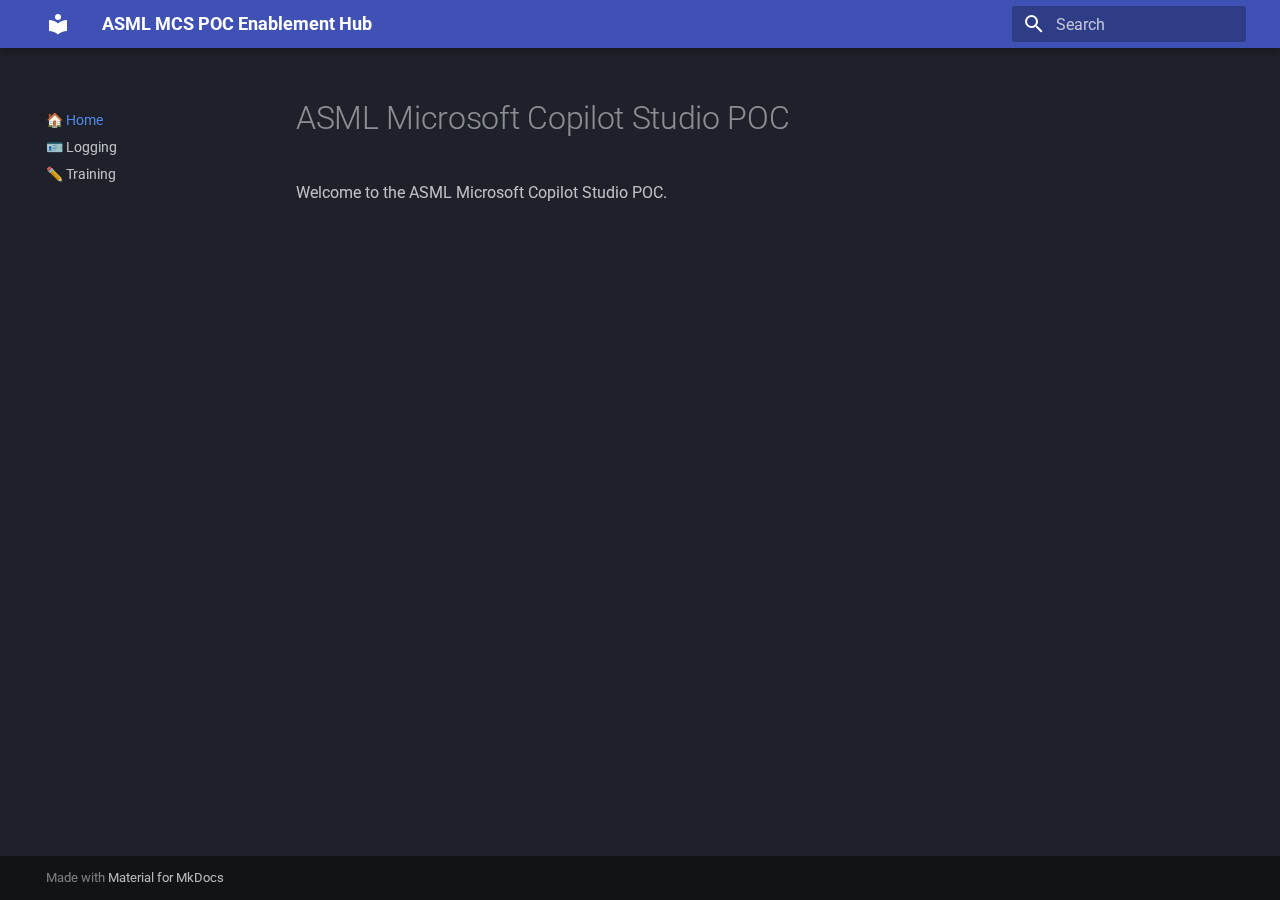
<file: index.html>
<!doctype html>
<html lang="en" class="no-js">
  <head>
    
      <meta charset="utf-8">
      <meta name="viewport" content="width=device-width,initial-scale=1">
      
      
      
      
      
        <link rel="next" href="logging/">
      
      
        
      
      
      <link rel="icon" href="assets/images/favicon.png">
      <meta name="generator" content="mkdocs-1.6.1, mkdocs-material-9.7.0">
    
    
      
        <title>ASML MCS POC Enablement Hub</title>
      
    
    
      <link rel="stylesheet" href="assets/stylesheets/main.618322db.min.css">
      
        
        <link rel="stylesheet" href="assets/stylesheets/palette.ab4e12ef.min.css">
      
      


    
    
      
    
    
      
        
        
        <link rel="preconnect" href="https://fonts.gstatic.com" crossorigin>
        <link rel="stylesheet" href="https://fonts.googleapis.com/css?family=Roboto:300,300i,400,400i,700,700i%7CRoboto+Mono:400,400i,700,700i&display=fallback">
        <style>:root{--md-text-font:"Roboto";--md-code-font:"Roboto Mono"}</style>
      
    
    
      <link rel="stylesheet" href="assets/extra.css">
    
    <script>__md_scope=new URL(".",location),__md_hash=e=>[...e].reduce(((e,_)=>(e<<5)-e+_.charCodeAt(0)),0),__md_get=(e,_=localStorage,t=__md_scope)=>JSON.parse(_.getItem(t.pathname+"."+e)),__md_set=(e,_,t=localStorage,a=__md_scope)=>{try{t.setItem(a.pathname+"."+e,JSON.stringify(_))}catch(e){}}</script>
    
      

    
    
  </head>
  
  
    
    
    
    
    
    <body dir="ltr" data-md-color-scheme="slate" data-md-color-primary="indigo" data-md-color-accent="indigo">
  
    
    <input class="md-toggle" data-md-toggle="drawer" type="checkbox" id="__drawer" autocomplete="off">
    <input class="md-toggle" data-md-toggle="search" type="checkbox" id="__search" autocomplete="off">
    <label class="md-overlay" for="__drawer"></label>
    <div data-md-component="skip">
      
        
        <a href="#asml-microsoft-copilot-studio-poc" class="md-skip">
          Skip to content
        </a>
      
    </div>
    <div data-md-component="announce">
      
    </div>
    
    
      

  

<header class="md-header md-header--shadow" data-md-component="header">
  <nav class="md-header__inner md-grid" aria-label="Header">
    <a href="." title="ASML MCS POC Enablement Hub" class="md-header__button md-logo" aria-label="ASML MCS POC Enablement Hub" data-md-component="logo">
      
  
  <svg xmlns="http://www.w3.org/2000/svg" viewBox="0 0 24 24"><path d="M12 8a3 3 0 0 0 3-3 3 3 0 0 0-3-3 3 3 0 0 0-3 3 3 3 0 0 0 3 3m0 3.54C9.64 9.35 6.5 8 3 8v11c3.5 0 6.64 1.35 9 3.54 2.36-2.19 5.5-3.54 9-3.54V8c-3.5 0-6.64 1.35-9 3.54"/></svg>

    </a>
    <label class="md-header__button md-icon" for="__drawer">
      
      <svg xmlns="http://www.w3.org/2000/svg" viewBox="0 0 24 24"><path d="M3 6h18v2H3zm0 5h18v2H3zm0 5h18v2H3z"/></svg>
    </label>
    <div class="md-header__title" data-md-component="header-title">
      <div class="md-header__ellipsis">
        <div class="md-header__topic">
          <span class="md-ellipsis">
            ASML MCS POC Enablement Hub
          </span>
        </div>
        <div class="md-header__topic" data-md-component="header-topic">
          <span class="md-ellipsis">
            
              🏠 Home
            
          </span>
        </div>
      </div>
    </div>
    
      
    
    
    
    
      
      
        <label class="md-header__button md-icon" for="__search">
          
          <svg xmlns="http://www.w3.org/2000/svg" viewBox="0 0 24 24"><path d="M9.5 3A6.5 6.5 0 0 1 16 9.5c0 1.61-.59 3.09-1.56 4.23l.27.27h.79l5 5-1.5 1.5-5-5v-.79l-.27-.27A6.52 6.52 0 0 1 9.5 16 6.5 6.5 0 0 1 3 9.5 6.5 6.5 0 0 1 9.5 3m0 2C7 5 5 7 5 9.5S7 14 9.5 14 14 12 14 9.5 12 5 9.5 5"/></svg>
        </label>
        <div class="md-search" data-md-component="search" role="dialog">
  <label class="md-search__overlay" for="__search"></label>
  <div class="md-search__inner" role="search">
    <form class="md-search__form" name="search">
      <input type="text" class="md-search__input" name="query" aria-label="Search" placeholder="Search" autocapitalize="off" autocorrect="off" autocomplete="off" spellcheck="false" data-md-component="search-query" required>
      <label class="md-search__icon md-icon" for="__search">
        
        <svg xmlns="http://www.w3.org/2000/svg" viewBox="0 0 24 24"><path d="M9.5 3A6.5 6.5 0 0 1 16 9.5c0 1.61-.59 3.09-1.56 4.23l.27.27h.79l5 5-1.5 1.5-5-5v-.79l-.27-.27A6.52 6.52 0 0 1 9.5 16 6.5 6.5 0 0 1 3 9.5 6.5 6.5 0 0 1 9.5 3m0 2C7 5 5 7 5 9.5S7 14 9.5 14 14 12 14 9.5 12 5 9.5 5"/></svg>
        
        <svg xmlns="http://www.w3.org/2000/svg" viewBox="0 0 24 24"><path d="M20 11v2H8l5.5 5.5-1.42 1.42L4.16 12l7.92-7.92L13.5 5.5 8 11z"/></svg>
      </label>
      <nav class="md-search__options" aria-label="Search">
        
        <button type="reset" class="md-search__icon md-icon" title="Clear" aria-label="Clear" tabindex="-1">
          
          <svg xmlns="http://www.w3.org/2000/svg" viewBox="0 0 24 24"><path d="M19 6.41 17.59 5 12 10.59 6.41 5 5 6.41 10.59 12 5 17.59 6.41 19 12 13.41 17.59 19 19 17.59 13.41 12z"/></svg>
        </button>
      </nav>
      
        <div class="md-search__suggest" data-md-component="search-suggest"></div>
      
    </form>
    <div class="md-search__output">
      <div class="md-search__scrollwrap" tabindex="0" data-md-scrollfix>
        <div class="md-search-result" data-md-component="search-result">
          <div class="md-search-result__meta">
            Initializing search
          </div>
          <ol class="md-search-result__list" role="presentation"></ol>
        </div>
      </div>
    </div>
  </div>
</div>
      
    
    
  </nav>
  
</header>
    
    <div class="md-container" data-md-component="container">
      
      
        
          
        
      
      <main class="md-main" data-md-component="main">
        <div class="md-main__inner md-grid">
          
            
              
              <div class="md-sidebar md-sidebar--primary" data-md-component="sidebar" data-md-type="navigation" >
                <div class="md-sidebar__scrollwrap">
                  <div class="md-sidebar__inner">
                    



  

<nav class="md-nav md-nav--primary md-nav--integrated" aria-label="Navigation" data-md-level="0">
  <label class="md-nav__title" for="__drawer">
    <a href="." title="ASML MCS POC Enablement Hub" class="md-nav__button md-logo" aria-label="ASML MCS POC Enablement Hub" data-md-component="logo">
      
  
  <svg xmlns="http://www.w3.org/2000/svg" viewBox="0 0 24 24"><path d="M12 8a3 3 0 0 0 3-3 3 3 0 0 0-3-3 3 3 0 0 0-3 3 3 3 0 0 0 3 3m0 3.54C9.64 9.35 6.5 8 3 8v11c3.5 0 6.64 1.35 9 3.54 2.36-2.19 5.5-3.54 9-3.54V8c-3.5 0-6.64 1.35-9 3.54"/></svg>

    </a>
    ASML MCS POC Enablement Hub
  </label>
  
  <ul class="md-nav__list" data-md-scrollfix>
    
      
      
  
  
    
  
  
  
    <li class="md-nav__item md-nav__item--active">
      
      <input class="md-nav__toggle md-toggle" type="checkbox" id="__toc">
      
      
        
      
      
      <a href="." class="md-nav__link md-nav__link--active">
        
  
  
  <span class="md-ellipsis">
    
  
    🏠 Home
  

    
  </span>
  
  

      </a>
      
    </li>
  

    
      
      
  
  
  
  
    <li class="md-nav__item">
      <a href="logging/" class="md-nav__link">
        
  
  
  <span class="md-ellipsis">
    
  
    🪪 Logging
  

    
  </span>
  
  

      </a>
    </li>
  

    
      
      
  
  
  
  
    <li class="md-nav__item">
      <a href="training/" class="md-nav__link">
        
  
  
  <span class="md-ellipsis">
    
  
    ✏️ Training
  

    
  </span>
  
  

      </a>
    </li>
  

    
  </ul>
</nav>
                  </div>
                </div>
              </div>
            
            
          
          
            <div class="md-content" data-md-component="content">
              
              <article class="md-content__inner md-typeset">
                
                  



<h1 id="asml-microsoft-copilot-studio-poc">ASML Microsoft Copilot Studio POC<a class="headerlink" href="#asml-microsoft-copilot-studio-poc" title="Permanent link">&para;</a></h1>
<p>Welcome to the ASML Microsoft Copilot Studio POC.</p>












                
              </article>
            </div>
          
          
<script>var target=document.getElementById(location.hash.slice(1));target&&target.name&&(target.checked=target.name.startsWith("__tabbed_"))</script>
        </div>
        
      </main>
      
        <footer class="md-footer">
  
  <div class="md-footer-meta md-typeset">
    <div class="md-footer-meta__inner md-grid">
      <div class="md-copyright">
  
  
    Made with
    <a href="https://squidfunk.github.io/mkdocs-material/" target="_blank" rel="noopener">
      Material for MkDocs
    </a>
  
</div>
      
    </div>
  </div>
</footer>
      
    </div>
    <div class="md-dialog" data-md-component="dialog">
      <div class="md-dialog__inner md-typeset"></div>
    </div>
    
    
    
      
      
      <script id="__config" type="application/json">{"annotate": null, "base": ".", "features": ["navigation.sections", "navigation.expand", "toc.integrate", "search.suggest", "content.code.copy"], "search": "assets/javascripts/workers/search.7a47a382.min.js", "tags": null, "translations": {"clipboard.copied": "Copied to clipboard", "clipboard.copy": "Copy to clipboard", "search.result.more.one": "1 more on this page", "search.result.more.other": "# more on this page", "search.result.none": "No matching documents", "search.result.one": "1 matching document", "search.result.other": "# matching documents", "search.result.placeholder": "Type to start searching", "search.result.term.missing": "Missing", "select.version": "Select version"}, "version": null}</script>
    
    
      <script src="assets/javascripts/bundle.e71a0d61.min.js"></script>
      
    
  </body>
</html>
</file>
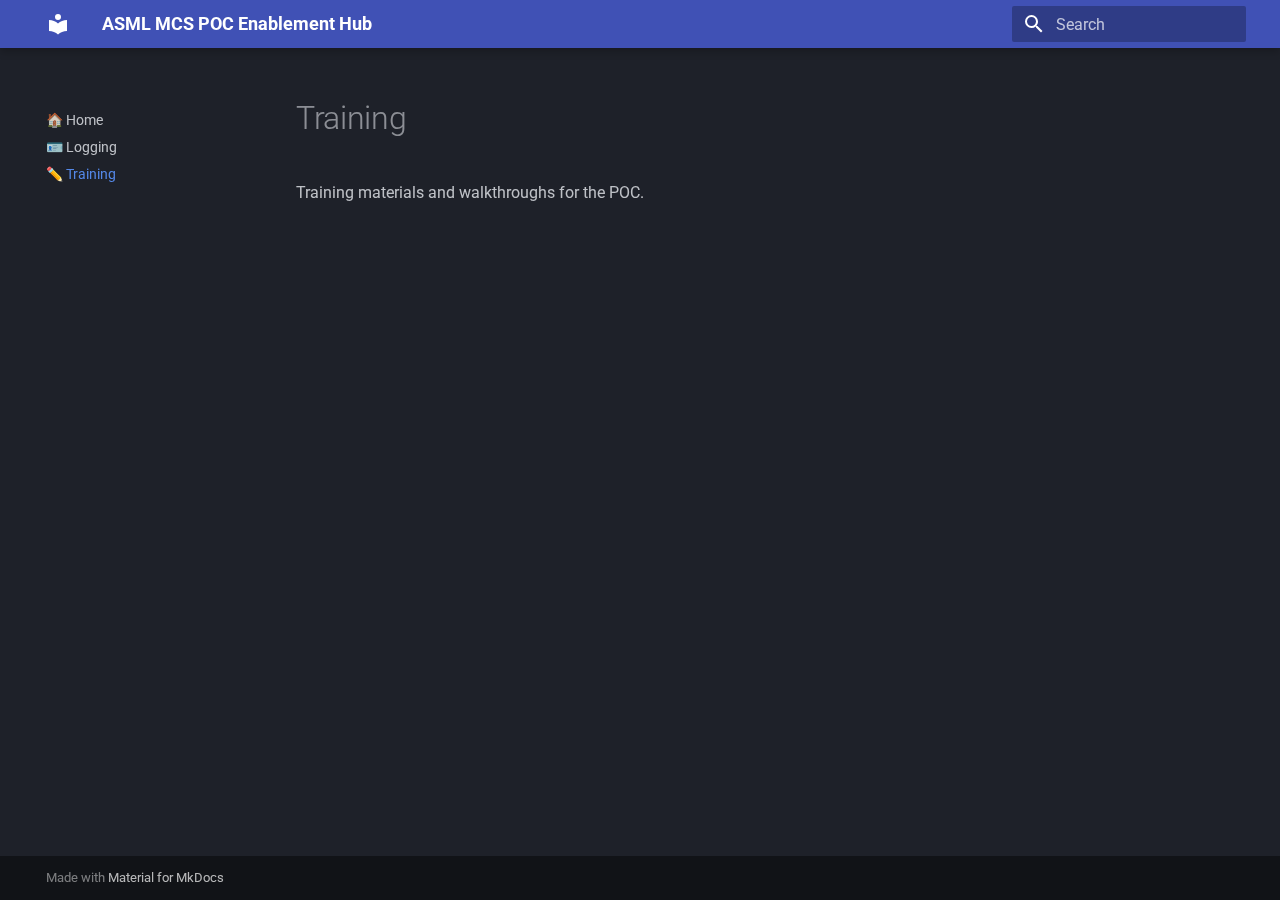
<file: training/index.html>
<!doctype html>
<html lang="en" class="no-js">
  <head>
    
      <meta charset="utf-8">
      <meta name="viewport" content="width=device-width,initial-scale=1">
      
      
      
      
        <link rel="prev" href="../logging/">
      
      
      
        
      
      
      <link rel="icon" href="../assets/images/favicon.png">
      <meta name="generator" content="mkdocs-1.6.1, mkdocs-material-9.7.0">
    
    
      
        <title>✏️ Training - ASML MCS POC Enablement Hub</title>
      
    
    
      <link rel="stylesheet" href="../assets/stylesheets/main.618322db.min.css">
      
        
        <link rel="stylesheet" href="../assets/stylesheets/palette.ab4e12ef.min.css">
      
      


    
    
      
    
    
      
        
        
        <link rel="preconnect" href="https://fonts.gstatic.com" crossorigin>
        <link rel="stylesheet" href="https://fonts.googleapis.com/css?family=Roboto:300,300i,400,400i,700,700i%7CRoboto+Mono:400,400i,700,700i&display=fallback">
        <style>:root{--md-text-font:"Roboto";--md-code-font:"Roboto Mono"}</style>
      
    
    
      <link rel="stylesheet" href="../assets/extra.css">
    
    <script>__md_scope=new URL("..",location),__md_hash=e=>[...e].reduce(((e,_)=>(e<<5)-e+_.charCodeAt(0)),0),__md_get=(e,_=localStorage,t=__md_scope)=>JSON.parse(_.getItem(t.pathname+"."+e)),__md_set=(e,_,t=localStorage,a=__md_scope)=>{try{t.setItem(a.pathname+"."+e,JSON.stringify(_))}catch(e){}}</script>
    
      

    
    
  </head>
  
  
    
    
    
    
    
    <body dir="ltr" data-md-color-scheme="slate" data-md-color-primary="indigo" data-md-color-accent="indigo">
  
    
    <input class="md-toggle" data-md-toggle="drawer" type="checkbox" id="__drawer" autocomplete="off">
    <input class="md-toggle" data-md-toggle="search" type="checkbox" id="__search" autocomplete="off">
    <label class="md-overlay" for="__drawer"></label>
    <div data-md-component="skip">
      
        
        <a href="#training" class="md-skip">
          Skip to content
        </a>
      
    </div>
    <div data-md-component="announce">
      
    </div>
    
    
      

  

<header class="md-header md-header--shadow" data-md-component="header">
  <nav class="md-header__inner md-grid" aria-label="Header">
    <a href=".." title="ASML MCS POC Enablement Hub" class="md-header__button md-logo" aria-label="ASML MCS POC Enablement Hub" data-md-component="logo">
      
  
  <svg xmlns="http://www.w3.org/2000/svg" viewBox="0 0 24 24"><path d="M12 8a3 3 0 0 0 3-3 3 3 0 0 0-3-3 3 3 0 0 0-3 3 3 3 0 0 0 3 3m0 3.54C9.64 9.35 6.5 8 3 8v11c3.5 0 6.64 1.35 9 3.54 2.36-2.19 5.5-3.54 9-3.54V8c-3.5 0-6.64 1.35-9 3.54"/></svg>

    </a>
    <label class="md-header__button md-icon" for="__drawer">
      
      <svg xmlns="http://www.w3.org/2000/svg" viewBox="0 0 24 24"><path d="M3 6h18v2H3zm0 5h18v2H3zm0 5h18v2H3z"/></svg>
    </label>
    <div class="md-header__title" data-md-component="header-title">
      <div class="md-header__ellipsis">
        <div class="md-header__topic">
          <span class="md-ellipsis">
            ASML MCS POC Enablement Hub
          </span>
        </div>
        <div class="md-header__topic" data-md-component="header-topic">
          <span class="md-ellipsis">
            
              ✏️ Training
            
          </span>
        </div>
      </div>
    </div>
    
      
    
    
    
    
      
      
        <label class="md-header__button md-icon" for="__search">
          
          <svg xmlns="http://www.w3.org/2000/svg" viewBox="0 0 24 24"><path d="M9.5 3A6.5 6.5 0 0 1 16 9.5c0 1.61-.59 3.09-1.56 4.23l.27.27h.79l5 5-1.5 1.5-5-5v-.79l-.27-.27A6.52 6.52 0 0 1 9.5 16 6.5 6.5 0 0 1 3 9.5 6.5 6.5 0 0 1 9.5 3m0 2C7 5 5 7 5 9.5S7 14 9.5 14 14 12 14 9.5 12 5 9.5 5"/></svg>
        </label>
        <div class="md-search" data-md-component="search" role="dialog">
  <label class="md-search__overlay" for="__search"></label>
  <div class="md-search__inner" role="search">
    <form class="md-search__form" name="search">
      <input type="text" class="md-search__input" name="query" aria-label="Search" placeholder="Search" autocapitalize="off" autocorrect="off" autocomplete="off" spellcheck="false" data-md-component="search-query" required>
      <label class="md-search__icon md-icon" for="__search">
        
        <svg xmlns="http://www.w3.org/2000/svg" viewBox="0 0 24 24"><path d="M9.5 3A6.5 6.5 0 0 1 16 9.5c0 1.61-.59 3.09-1.56 4.23l.27.27h.79l5 5-1.5 1.5-5-5v-.79l-.27-.27A6.52 6.52 0 0 1 9.5 16 6.5 6.5 0 0 1 3 9.5 6.5 6.5 0 0 1 9.5 3m0 2C7 5 5 7 5 9.5S7 14 9.5 14 14 12 14 9.5 12 5 9.5 5"/></svg>
        
        <svg xmlns="http://www.w3.org/2000/svg" viewBox="0 0 24 24"><path d="M20 11v2H8l5.5 5.5-1.42 1.42L4.16 12l7.92-7.92L13.5 5.5 8 11z"/></svg>
      </label>
      <nav class="md-search__options" aria-label="Search">
        
        <button type="reset" class="md-search__icon md-icon" title="Clear" aria-label="Clear" tabindex="-1">
          
          <svg xmlns="http://www.w3.org/2000/svg" viewBox="0 0 24 24"><path d="M19 6.41 17.59 5 12 10.59 6.41 5 5 6.41 10.59 12 5 17.59 6.41 19 12 13.41 17.59 19 19 17.59 13.41 12z"/></svg>
        </button>
      </nav>
      
        <div class="md-search__suggest" data-md-component="search-suggest"></div>
      
    </form>
    <div class="md-search__output">
      <div class="md-search__scrollwrap" tabindex="0" data-md-scrollfix>
        <div class="md-search-result" data-md-component="search-result">
          <div class="md-search-result__meta">
            Initializing search
          </div>
          <ol class="md-search-result__list" role="presentation"></ol>
        </div>
      </div>
    </div>
  </div>
</div>
      
    
    
  </nav>
  
</header>
    
    <div class="md-container" data-md-component="container">
      
      
        
          
        
      
      <main class="md-main" data-md-component="main">
        <div class="md-main__inner md-grid">
          
            
              
              <div class="md-sidebar md-sidebar--primary" data-md-component="sidebar" data-md-type="navigation" >
                <div class="md-sidebar__scrollwrap">
                  <div class="md-sidebar__inner">
                    



  

<nav class="md-nav md-nav--primary md-nav--integrated" aria-label="Navigation" data-md-level="0">
  <label class="md-nav__title" for="__drawer">
    <a href=".." title="ASML MCS POC Enablement Hub" class="md-nav__button md-logo" aria-label="ASML MCS POC Enablement Hub" data-md-component="logo">
      
  
  <svg xmlns="http://www.w3.org/2000/svg" viewBox="0 0 24 24"><path d="M12 8a3 3 0 0 0 3-3 3 3 0 0 0-3-3 3 3 0 0 0-3 3 3 3 0 0 0 3 3m0 3.54C9.64 9.35 6.5 8 3 8v11c3.5 0 6.64 1.35 9 3.54 2.36-2.19 5.5-3.54 9-3.54V8c-3.5 0-6.64 1.35-9 3.54"/></svg>

    </a>
    ASML MCS POC Enablement Hub
  </label>
  
  <ul class="md-nav__list" data-md-scrollfix>
    
      
      
  
  
  
  
    <li class="md-nav__item">
      <a href=".." class="md-nav__link">
        
  
  
  <span class="md-ellipsis">
    
  
    🏠 Home
  

    
  </span>
  
  

      </a>
    </li>
  

    
      
      
  
  
  
  
    <li class="md-nav__item">
      <a href="../logging/" class="md-nav__link">
        
  
  
  <span class="md-ellipsis">
    
  
    🪪 Logging
  

    
  </span>
  
  

      </a>
    </li>
  

    
      
      
  
  
    
  
  
  
    <li class="md-nav__item md-nav__item--active">
      
      <input class="md-nav__toggle md-toggle" type="checkbox" id="__toc">
      
      
        
      
      
      <a href="./" class="md-nav__link md-nav__link--active">
        
  
  
  <span class="md-ellipsis">
    
  
    ✏️ Training
  

    
  </span>
  
  

      </a>
      
    </li>
  

    
  </ul>
</nav>
                  </div>
                </div>
              </div>
            
            
          
          
            <div class="md-content" data-md-component="content">
              
              <article class="md-content__inner md-typeset">
                
                  



<h1 id="training">Training<a class="headerlink" href="#training" title="Permanent link">&para;</a></h1>
<p>Training materials and walkthroughs for the POC.</p>












                
              </article>
            </div>
          
          
<script>var target=document.getElementById(location.hash.slice(1));target&&target.name&&(target.checked=target.name.startsWith("__tabbed_"))</script>
        </div>
        
      </main>
      
        <footer class="md-footer">
  
  <div class="md-footer-meta md-typeset">
    <div class="md-footer-meta__inner md-grid">
      <div class="md-copyright">
  
  
    Made with
    <a href="https://squidfunk.github.io/mkdocs-material/" target="_blank" rel="noopener">
      Material for MkDocs
    </a>
  
</div>
      
    </div>
  </div>
</footer>
      
    </div>
    <div class="md-dialog" data-md-component="dialog">
      <div class="md-dialog__inner md-typeset"></div>
    </div>
    
    
    
      
      
      <script id="__config" type="application/json">{"annotate": null, "base": "..", "features": ["navigation.sections", "navigation.expand", "toc.integrate", "search.suggest", "content.code.copy"], "search": "../assets/javascripts/workers/search.7a47a382.min.js", "tags": null, "translations": {"clipboard.copied": "Copied to clipboard", "clipboard.copy": "Copy to clipboard", "search.result.more.one": "1 more on this page", "search.result.more.other": "# more on this page", "search.result.none": "No matching documents", "search.result.one": "1 matching document", "search.result.other": "# matching documents", "search.result.placeholder": "Type to start searching", "search.result.term.missing": "Missing", "select.version": "Select version"}, "version": null}</script>
    
    
      <script src="../assets/javascripts/bundle.e71a0d61.min.js"></script>
      
    
  </body>
</html>
</file>
<file: assets/extra.css>
/* Hide the site title text in the LEFT sidebar only */
.md-nav__title {
  display: none;
}
</file>
<file: assets/stylesheets/main.618322db.min.css>
@charset "UTF-8";html{-webkit-text-size-adjust:none;-moz-text-size-adjust:none;text-size-adjust:none;box-sizing:border-box}*,:after,:before{box-sizing:inherit}@media (prefers-reduced-motion){*,:after,:before{transition:none!important}}body{margin:0}a,button,input,label{-webkit-tap-highlight-color:transparent}a{color:inherit;text-decoration:none}hr{border:0;box-sizing:initial;display:block;height:.05rem;overflow:visible;padding:0}small{font-size:80%}sub,sup{line-height:1em}img{border-style:none}table{border-collapse:initial;border-spacing:0}td,th{font-weight:400;vertical-align:top}button{background:#0000;border:0;font-family:inherit;font-size:inherit;margin:0;padding:0}input{border:0;outline:none}:root{--md-primary-fg-color:#4051b5;--md-primary-fg-color--light:#5d6cc0;--md-primary-fg-color--dark:#303fa1;--md-primary-bg-color:#fff;--md-primary-bg-color--light:#ffffffb3;--md-accent-fg-color:#526cfe;--md-accent-fg-color--transparent:#526cfe1a;--md-accent-bg-color:#fff;--md-accent-bg-color--light:#ffffffb3}[data-md-color-scheme=default]{color-scheme:light}[data-md-color-scheme=default] img[src$="#gh-dark-mode-only"],[data-md-color-scheme=default] img[src$="#only-dark"]{display:none}:root,[data-md-color-scheme=default]{--md-hue:225deg;--md-default-fg-color:#000000de;--md-default-fg-color--light:#0000008a;--md-default-fg-color--lighter:#00000052;--md-default-fg-color--lightest:#00000012;--md-default-bg-color:#fff;--md-default-bg-color--light:#ffffffb3;--md-default-bg-color--lighter:#ffffff4d;--md-default-bg-color--lightest:#ffffff1f;--md-code-fg-color:#36464e;--md-code-bg-color:#f5f5f5;--md-code-bg-color--light:#f5f5f5b3;--md-code-bg-color--lighter:#f5f5f54d;--md-code-hl-color:#4287ff;--md-code-hl-color--light:#4287ff1a;--md-code-hl-number-color:#d52a2a;--md-code-hl-special-color:#db1457;--md-code-hl-function-color:#a846b9;--md-code-hl-constant-color:#6e59d9;--md-code-hl-keyword-color:#3f6ec6;--md-code-hl-string-color:#1c7d4d;--md-code-hl-name-color:var(--md-code-fg-color);--md-code-hl-operator-color:var(--md-default-fg-color--light);--md-code-hl-punctuation-color:var(--md-default-fg-color--light);--md-code-hl-comment-color:var(--md-default-fg-color--light);--md-code-hl-generic-color:var(--md-default-fg-color--light);--md-code-hl-variable-color:var(--md-default-fg-color--light);--md-typeset-color:var(--md-default-fg-color);--md-typeset-a-color:var(--md-primary-fg-color);--md-typeset-del-color:#f5503d26;--md-typeset-ins-color:#0bd57026;--md-typeset-kbd-color:#fafafa;--md-typeset-kbd-accent-color:#fff;--md-typeset-kbd-border-color:#b8b8b8;--md-typeset-mark-color:#ffff0080;--md-typeset-table-color:#0000001f;--md-typeset-table-color--light:rgba(0,0,0,.035);--md-admonition-fg-color:var(--md-default-fg-color);--md-admonition-bg-color:var(--md-default-bg-color);--md-warning-fg-color:#000000de;--md-warning-bg-color:#ff9;--md-footer-fg-color:#fff;--md-footer-fg-color--light:#ffffffb3;--md-footer-fg-color--lighter:#ffffff73;--md-footer-bg-color:#000000de;--md-footer-bg-color--dark:#00000052;--md-shadow-z1:0 0.2rem 0.5rem #0000000d,0 0 0.05rem #0000001a;--md-shadow-z2:0 0.2rem 0.5rem #0000001a,0 0 0.05rem #00000040;--md-shadow-z3:0 0.2rem 0.5rem #0003,0 0 0.05rem #00000059}.md-icon svg{fill:currentcolor;display:block;height:1.2rem;width:1.2rem}body{-webkit-font-smoothing:antialiased;-moz-osx-font-smoothing:grayscale;--md-text-font-family:var(--md-text-font,_),-apple-system,BlinkMacSystemFont,Helvetica,Arial,sans-serif;--md-code-font-family:var(--md-code-font,_),SFMono-Regular,Consolas,Menlo,monospace}aside,body,input{font-feature-settings:"kern","liga";color:var(--md-typeset-color);font-family:var(--md-text-font-family)}code,kbd,pre{font-feature-settings:"kern";font-family:var(--md-code-font-family)}:root{--md-typeset-table-sort-icon:url('data:image/svg+xml;charset=utf-8,<svg xmlns="http://www.w3.org/2000/svg" viewBox="0 0 24 24"><path d="m18 21-4-4h3V7h-3l4-4 4 4h-3v10h3M2 19v-2h10v2M2 13v-2h7v2M2 7V5h4v2z"/></svg>');--md-typeset-table-sort-icon--asc:url('data:image/svg+xml;charset=utf-8,<svg xmlns="http://www.w3.org/2000/svg" viewBox="0 0 24 24"><path d="M19 17h3l-4 4-4-4h3V3h2M2 17h10v2H2M6 5v2H2V5m0 6h7v2H2z"/></svg>');--md-typeset-table-sort-icon--desc:url('data:image/svg+xml;charset=utf-8,<svg xmlns="http://www.w3.org/2000/svg" viewBox="0 0 24 24"><path d="M19 7h3l-4-4-4 4h3v14h2M2 17h10v2H2M6 5v2H2V5m0 6h7v2H2z"/></svg>')}.md-typeset{-webkit-print-color-adjust:exact;color-adjust:exact;font-size:.8rem;line-height:1.6;overflow-wrap:break-word}@media print{.md-typeset{font-size:.68rem}}.md-typeset blockquote,.md-typeset dl,.md-typeset figure,.md-typeset ol,.md-typeset pre,.md-typeset ul{margin-bottom:1em;margin-top:1em}.md-typeset h1{color:var(--md-default-fg-color--light);font-size:2em;line-height:1.3;margin:0 0 1.25em}.md-typeset h1,.md-typeset h2{font-weight:300;letter-spacing:-.01em}.md-typeset h2{font-size:1.5625em;line-height:1.4;margin:1.6em 0 .64em}.md-typeset h3{font-size:1.25em;font-weight:400;letter-spacing:-.01em;line-height:1.5;margin:1.6em 0 .8em}.md-typeset h2+h3{margin-top:.8em}.md-typeset h4{font-weight:700;letter-spacing:-.01em;margin:1em 0}.md-typeset h5,.md-typeset h6{color:var(--md-default-fg-color--light);font-size:.8em;font-weight:700;letter-spacing:-.01em;margin:1.25em 0}.md-typeset h5{text-transform:uppercase}.md-typeset h5 code{text-transform:none}.md-typeset hr{border-bottom:.05rem solid var(--md-default-fg-color--lightest);display:flow-root;margin:1.5em 0}.md-typeset a{color:var(--md-typeset-a-color);word-break:break-word}.md-typeset a,.md-typeset a:before{transition:color 125ms}.md-typeset a:focus,.md-typeset a:hover{color:var(--md-accent-fg-color)}.md-typeset a:focus code,.md-typeset a:hover code{background-color:var(--md-accent-fg-color--transparent);color:var(--md-accent-fg-color)}.md-typeset a code{color:var(--md-typeset-a-color)}.md-typeset a.focus-visible{outline-color:var(--md-accent-fg-color);outline-offset:.2rem}.md-typeset code,.md-typeset kbd,.md-typeset pre{color:var(--md-code-fg-color);direction:ltr;font-variant-ligatures:none;transition:background-color 125ms}@media print{.md-typeset code,.md-typeset kbd,.md-typeset pre{white-space:pre-wrap}}.md-typeset code{background-color:var(--md-code-bg-color);border-radius:.1rem;-webkit-box-decoration-break:clone;box-decoration-break:clone;font-size:.85em;padding:0 .2941176471em;transition:color 125ms,background-color 125ms;word-break:break-word}.md-typeset code:not(.focus-visible){-webkit-tap-highlight-color:transparent;outline:none}.md-typeset pre{display:flow-root;line-height:1.4;position:relative}.md-typeset pre>code{-webkit-box-decoration-break:slice;box-decoration-break:slice;box-shadow:none;display:block;margin:0;outline-color:var(--md-accent-fg-color);overflow:auto;padding:.7720588235em 1.1764705882em;scrollbar-color:var(--md-default-fg-color--lighter) #0000;scrollbar-width:thin;touch-action:auto;word-break:normal}.md-typeset pre>code:hover{scrollbar-color:var(--md-accent-fg-color) #0000}.md-typeset pre>code::-webkit-scrollbar{height:.2rem;width:.2rem}.md-typeset pre>code::-webkit-scrollbar-thumb{background-color:var(--md-default-fg-color--lighter)}.md-typeset pre>code::-webkit-scrollbar-thumb:hover{background-color:var(--md-accent-fg-color)}.md-typeset kbd{background-color:var(--md-typeset-kbd-color);border-radius:.1rem;box-shadow:0 .1rem 0 .05rem var(--md-typeset-kbd-border-color),0 .1rem 0 var(--md-typeset-kbd-border-color),0 -.1rem .2rem var(--md-typeset-kbd-accent-color) inset;color:var(--md-default-fg-color);display:inline-block;font-size:.75em;padding:0 .6666666667em;vertical-align:text-top;word-break:break-word}.md-typeset mark{background-color:var(--md-typeset-mark-color);-webkit-box-decoration-break:clone;box-decoration-break:clone;color:inherit;word-break:break-word}.md-typeset abbr{cursor:help;text-decoration:none}.md-typeset [data-preview],.md-typeset abbr{border-bottom:.05rem dotted var(--md-default-fg-color--light)}.md-typeset small{opacity:.75}[dir=ltr] .md-typeset sub,[dir=ltr] .md-typeset sup{margin-left:.078125em}[dir=rtl] .md-typeset sub,[dir=rtl] .md-typeset sup{margin-right:.078125em}[dir=ltr] .md-typeset blockquote{padding-left:.6rem}[dir=rtl] .md-typeset blockquote{padding-right:.6rem}[dir=ltr] .md-typeset blockquote{border-left:.2rem solid var(--md-default-fg-color--lighter)}[dir=rtl] .md-typeset blockquote{border-right:.2rem solid var(--md-default-fg-color--lighter)}.md-typeset blockquote{color:var(--md-default-fg-color--light);margin-left:0;margin-right:0}.md-typeset ul{list-style-type:disc}.md-typeset ul[type]{list-style-type:revert-layer}[dir=ltr] .md-typeset ol,[dir=ltr] .md-typeset ul{margin-left:.625em}[dir=rtl] .md-typeset ol,[dir=rtl] .md-typeset ul{margin-right:.625em}.md-typeset ol,.md-typeset ul{padding:0}.md-typeset ol:not([hidden]),.md-typeset ul:not([hidden]){display:flow-root}.md-typeset ol ol,.md-typeset ul ol{list-style-type:lower-alpha}.md-typeset ol ol ol,.md-typeset ul ol ol{list-style-type:lower-roman}.md-typeset ol ol ol ol,.md-typeset ul ol ol ol{list-style-type:upper-alpha}.md-typeset ol ol ol ol ol,.md-typeset ul ol ol ol ol{list-style-type:upper-roman}.md-typeset ol[type],.md-typeset ul[type]{list-style-type:revert-layer}[dir=ltr] .md-typeset ol li,[dir=ltr] .md-typeset ul li{margin-left:1.25em}[dir=rtl] .md-typeset ol li,[dir=rtl] .md-typeset ul li{margin-right:1.25em}.md-typeset ol li,.md-typeset ul li{margin-bottom:.5em}.md-typeset ol li blockquote,.md-typeset ol li p,.md-typeset ul li blockquote,.md-typeset ul li p{margin:.5em 0}.md-typeset ol li:last-child,.md-typeset ul li:last-child{margin-bottom:0}[dir=ltr] .md-typeset ol li ol,[dir=ltr] .md-typeset ol li ul,[dir=ltr] .md-typeset ul li ol,[dir=ltr] .md-typeset ul li ul{margin-left:.625em}[dir=rtl] .md-typeset ol li ol,[dir=rtl] .md-typeset ol li ul,[dir=rtl] .md-typeset ul li ol,[dir=rtl] .md-typeset ul li ul{margin-right:.625em}.md-typeset ol li ol,.md-typeset ol li ul,.md-typeset ul li ol,.md-typeset ul li ul{margin-bottom:.5em;margin-top:.5em}[dir=ltr] .md-typeset dd{margin-left:1.875em}[dir=rtl] .md-typeset dd{margin-right:1.875em}.md-typeset dd{margin-bottom:1.5em;margin-top:1em}.md-typeset img,.md-typeset svg,.md-typeset video{height:auto;max-width:100%}.md-typeset img[align=left]{margin:1em 1em 1em 0}.md-typeset img[align=right]{margin:1em 0 1em 1em}.md-typeset img[align]:only-child{margin-top:0}.md-typeset figure{display:flow-root;margin:1em auto;max-width:100%;text-align:center;width:fit-content}.md-typeset figure img{display:block;margin:0 auto}.md-typeset figcaption{font-style:italic;margin:1em auto;max-width:24rem}.md-typeset iframe{max-width:100%}.md-typeset table:not([class]){background-color:var(--md-default-bg-color);border:.05rem solid var(--md-typeset-table-color);border-radius:.1rem;display:inline-block;font-size:.64rem;max-width:100%;overflow:auto;touch-action:auto}@media print{.md-typeset table:not([class]){display:table}}.md-typeset table:not([class])+*{margin-top:1.5em}.md-typeset table:not([class]) td>:first-child,.md-typeset table:not([class]) th>:first-child{margin-top:0}.md-typeset table:not([class]) td>:last-child,.md-typeset table:not([class]) th>:last-child{margin-bottom:0}.md-typeset table:not([class]) td:not([align]),.md-typeset table:not([class]) th:not([align]){text-align:left}[dir=rtl] .md-typeset table:not([class]) td:not([align]),[dir=rtl] .md-typeset table:not([class]) th:not([align]){text-align:right}.md-typeset table:not([class]) th{font-weight:700;min-width:5rem;padding:.9375em 1.25em;vertical-align:top}.md-typeset table:not([class]) td{border-top:.05rem solid var(--md-typeset-table-color);padding:.9375em 1.25em;vertical-align:top}.md-typeset table:not([class]) tbody tr{transition:background-color 125ms}.md-typeset table:not([class]) tbody tr:hover{background-color:var(--md-typeset-table-color--light);box-shadow:0 .05rem 0 var(--md-default-bg-color) inset}.md-typeset table:not([class]) a{word-break:normal}.md-typeset table th[role=columnheader]{cursor:pointer}[dir=ltr] .md-typeset table th[role=columnheader]:after{margin-left:.5em}[dir=rtl] .md-typeset table th[role=columnheader]:after{margin-right:.5em}.md-typeset table th[role=columnheader]:after{content:"";display:inline-block;height:1.2em;-webkit-mask-image:var(--md-typeset-table-sort-icon);mask-image:var(--md-typeset-table-sort-icon);-webkit-mask-repeat:no-repeat;mask-repeat:no-repeat;-webkit-mask-size:contain;mask-size:contain;transition:background-color 125ms;vertical-align:text-bottom;width:1.2em}.md-typeset table th[role=columnheader]:hover:after{background-color:var(--md-default-fg-color--lighter)}.md-typeset table th[role=columnheader][aria-sort=ascending]:after{background-color:var(--md-default-fg-color--light);-webkit-mask-image:var(--md-typeset-table-sort-icon--asc);mask-image:var(--md-typeset-table-sort-icon--asc)}.md-typeset table th[role=columnheader][aria-sort=descending]:after{background-color:var(--md-default-fg-color--light);-webkit-mask-image:var(--md-typeset-table-sort-icon--desc);mask-image:var(--md-typeset-table-sort-icon--desc)}.md-typeset__scrollwrap{margin:1em -.8rem;overflow-x:auto;touch-action:auto}.md-typeset__table{display:inline-block;margin-bottom:.5em;padding:0 .8rem}@media print{.md-typeset__table{display:block}}html .md-typeset__table table{display:table;margin:0;overflow:hidden;width:100%}@media screen and (max-width:44.984375em){.md-content__inner>pre{margin:1em -.8rem}.md-content__inner>pre code{border-radius:0}}.md-typeset .md-author{border-radius:100%;display:block;flex-shrink:0;height:1.6rem;overflow:hidden;position:relative;transition:color 125ms,transform 125ms;width:1.6rem}.md-typeset .md-author img{display:block}.md-typeset .md-author--more{background:var(--md-default-fg-color--lightest);color:var(--md-default-fg-color--lighter);font-size:.6rem;font-weight:700;line-height:1.6rem;text-align:center}.md-typeset .md-author--long{height:2.4rem;width:2.4rem}.md-typeset a.md-author{transform:scale(1)}.md-typeset a.md-author img{border-radius:100%;filter:grayscale(100%) opacity(75%);transition:filter 125ms}.md-typeset a.md-author:focus,.md-typeset a.md-author:hover{transform:scale(1.1);z-index:1}.md-typeset a.md-author:focus img,.md-typeset a.md-author:hover img{filter:grayscale(0)}.md-banner{background-color:var(--md-footer-bg-color);color:var(--md-footer-fg-color);overflow:auto}@media print{.md-banner{display:none}}.md-banner--warning{background-color:var(--md-warning-bg-color);color:var(--md-warning-fg-color)}.md-banner__inner{font-size:.7rem;margin:.6rem auto;padding:0 .8rem}[dir=ltr] .md-banner__button{float:right}[dir=rtl] .md-banner__button{float:left}.md-banner__button{color:inherit;cursor:pointer;transition:opacity .25s}.no-js .md-banner__button{display:none}.md-banner__button:hover{opacity:.7}html{font-size:125%;height:100%;overflow-x:hidden}@media screen and (min-width:100em){html{font-size:137.5%}}@media screen and (min-width:125em){html{font-size:150%}}body{background-color:var(--md-default-bg-color);display:flex;flex-direction:column;font-size:.5rem;min-height:100%;position:relative;width:100%}@media print{body{display:block}}@media screen and (max-width:59.984375em){body[data-md-scrolllock]{position:fixed}}.md-grid{margin-left:auto;margin-right:auto;max-width:61rem}.md-container{display:flex;flex-direction:column;flex-grow:1}@media print{.md-container{display:block}}.md-main{flex-grow:1}.md-main__inner{display:flex;height:100%;margin-top:1.5rem}.md-ellipsis{overflow:hidden;text-overflow:ellipsis}.md-toggle{display:none}.md-option{height:0;opacity:0;position:absolute;width:0}.md-option:checked+label:not([hidden]){display:block}.md-option.focus-visible+label{outline-color:var(--md-accent-fg-color);outline-style:auto}.md-skip{background-color:var(--md-default-fg-color);border-radius:.1rem;color:var(--md-default-bg-color);font-size:.64rem;margin:.5rem;opacity:0;outline-color:var(--md-accent-fg-color);padding:.3rem .5rem;position:fixed;transform:translateY(.4rem);z-index:-1}.md-skip:focus{opacity:1;transform:translateY(0);transition:transform .25s cubic-bezier(.4,0,.2,1),opacity 175ms 75ms;z-index:10}@page{margin:25mm}:root{--md-clipboard-icon:url('data:image/svg+xml;charset=utf-8,<svg xmlns="http://www.w3.org/2000/svg" viewBox="0 0 24 24"><path d="M19 21H8V7h11m0-2H8a2 2 0 0 0-2 2v14a2 2 0 0 0 2 2h11a2 2 0 0 0 2-2V7a2 2 0 0 0-2-2m-3-4H4a2 2 0 0 0-2 2v14h2V3h12z"/></svg>')}.md-clipboard{border-radius:.1rem;color:var(--md-default-fg-color--lightest);cursor:pointer;height:1.5em;outline-color:var(--md-accent-fg-color);outline-offset:.1rem;transition:color .25s;width:1.5em;z-index:1}@media print{.md-clipboard{display:none}}.md-clipboard:not(.focus-visible){-webkit-tap-highlight-color:transparent;outline:none}:hover>.md-clipboard{color:var(--md-default-fg-color--light)}.md-clipboard:focus,.md-clipboard:hover{color:var(--md-accent-fg-color)}.md-clipboard:after{background-color:currentcolor;content:"";display:block;height:1.125em;margin:0 auto;-webkit-mask-image:var(--md-clipboard-icon);mask-image:var(--md-clipboard-icon);-webkit-mask-position:center;mask-position:center;-webkit-mask-repeat:no-repeat;mask-repeat:no-repeat;-webkit-mask-size:contain;mask-size:contain;width:1.125em}.md-clipboard--inline{cursor:pointer}.md-clipboard--inline code{transition:color .25s,background-color .25s}.md-clipboard--inline:focus code,.md-clipboard--inline:hover code{background-color:var(--md-accent-fg-color--transparent);color:var(--md-accent-fg-color)}:root{--md-code-select-icon:url('data:image/svg+xml;charset=utf-8,<svg xmlns="http://www.w3.org/2000/svg" viewBox="0 0 24 24"><path d="M19 19h-4v2h4c1.1 0 2-.9 2-2v-4h-2m0-12h-4v2h4v4h2V5c0-1.1-.9-2-2-2M5 5h4V3H5c-1.1 0-2 .9-2 2v4h2m0 6H3v4c0 1.1.9 2 2 2h4v-2H5zm2-4h2v2H7zm4 0h2v2h-2zm4 0h2v2h-2zM7 7h2v2H7zm4 0h2v2h-2zm4 0h2v2h-2zm-8 8h2v2H7zm4 0h2v2h-2zm4 0h2v2h-2z"/></svg>');--md-code-copy-icon:url('data:image/svg+xml;charset=utf-8,<svg xmlns="http://www.w3.org/2000/svg" viewBox="0 0 24 24"><path d="M19 21H8V7h11m0-2H8a2 2 0 0 0-2 2v14a2 2 0 0 0 2 2h11a2 2 0 0 0 2-2V7a2 2 0 0 0-2-2m-3-4H4a2 2 0 0 0-2 2v14h2V3h12z"/></svg>')}.md-typeset .md-code__content{display:grid}.md-code__nav{background-color:var(--md-code-bg-color--lighter);border-radius:.1rem;display:flex;gap:.2rem;padding:.2rem;position:absolute;right:.25em;top:.25em;transition:background-color .25s;z-index:1}:hover>.md-code__nav{background-color:var(--md-code-bg-color--light)}.md-code__button{color:var(--md-default-fg-color--lightest);cursor:pointer;display:block;height:1.5em;outline-color:var(--md-accent-fg-color);outline-offset:.1rem;transition:color .25s;width:1.5em}:hover>*>.md-code__button{color:var(--md-default-fg-color--light)}.md-code__button.focus-visible,.md-code__button:hover{color:var(--md-accent-fg-color)}.md-code__button--active{color:var(--md-default-fg-color)!important}.md-code__button:after{background-color:currentcolor;content:"";display:block;height:1.125em;margin:0 auto;-webkit-mask-position:center;mask-position:center;-webkit-mask-repeat:no-repeat;mask-repeat:no-repeat;-webkit-mask-size:contain;mask-size:contain;width:1.125em}.md-code__button[data-md-type=select]:after{-webkit-mask-image:var(--md-code-select-icon);mask-image:var(--md-code-select-icon)}.md-code__button[data-md-type=copy]:after{-webkit-mask-image:var(--md-code-copy-icon);mask-image:var(--md-code-copy-icon)}@keyframes consent{0%{opacity:0;transform:translateY(100%)}to{opacity:1;transform:translateY(0)}}@keyframes overlay{0%{opacity:0}to{opacity:1}}.md-consent__overlay{animation:overlay .25s both;-webkit-backdrop-filter:blur(.1rem);backdrop-filter:blur(.1rem);background-color:#0000008a;height:100%;opacity:1;position:fixed;top:0;width:100%;z-index:5}.md-consent__inner{animation:consent .5s cubic-bezier(.1,.7,.1,1) both;background-color:var(--md-default-bg-color);border:0;border-radius:.1rem;bottom:0;box-shadow:0 0 .2rem #0000001a,0 .2rem .4rem #0003;max-height:100%;overflow:auto;padding:0;position:fixed;width:100%;z-index:5}.md-consent__form{padding:.8rem}.md-consent__settings{display:none;margin:1em 0}input:checked+.md-consent__settings{display:block}.md-consent__controls{margin-bottom:.8rem}.md-typeset .md-consent__controls .md-button{display:inline}@media screen and (max-width:44.984375em){.md-typeset .md-consent__controls .md-button{display:block;margin-top:.4rem;text-align:center;width:100%}}.md-consent label{cursor:pointer}.md-content{flex-grow:1;min-width:0}.md-content__inner{margin:0 .8rem 1.2rem;padding-top:.6rem}@media screen and (min-width:76.25em){[dir=ltr] .md-sidebar--primary:not([hidden])~.md-content>.md-content__inner{margin-left:1.2rem}[dir=ltr] .md-sidebar--secondary:not([hidden])~.md-content>.md-content__inner,[dir=rtl] .md-sidebar--primary:not([hidden])~.md-content>.md-content__inner{margin-right:1.2rem}[dir=rtl] .md-sidebar--secondary:not([hidden])~.md-content>.md-content__inner{margin-left:1.2rem}}.md-content__inner:before{content:"";display:block;height:.4rem}.md-content__inner>:last-child{margin-bottom:0}[dir=ltr] .md-content__button{float:right}[dir=rtl] .md-content__button{float:left}[dir=ltr] .md-content__button{margin-left:.4rem}[dir=rtl] .md-content__button{margin-right:.4rem}.md-content__button{margin:.4rem 0;padding:0}@media print{.md-content__button{display:none}}.md-typeset .md-content__button{color:var(--md-default-fg-color--lighter)}.md-content__button svg{display:inline;vertical-align:top}[dir=rtl] .md-content__button svg{transform:scaleX(-1)}[dir=ltr] .md-dialog{right:.8rem}[dir=rtl] .md-dialog{left:.8rem}.md-dialog{background-color:var(--md-default-fg-color);border-radius:.1rem;bottom:.8rem;box-shadow:var(--md-shadow-z3);min-width:11.1rem;opacity:0;padding:.4rem .6rem;pointer-events:none;position:fixed;transform:translateY(100%);transition:transform 0ms .4s,opacity .4s;z-index:4}@media print{.md-dialog{display:none}}.md-dialog--active{opacity:1;pointer-events:auto;transform:translateY(0);transition:transform .4s cubic-bezier(.075,.85,.175,1),opacity .4s}.md-dialog__inner{color:var(--md-default-bg-color);font-size:.7rem}.md-feedback{margin:2em 0 1em;text-align:center}.md-feedback fieldset{border:none;margin:0;padding:0}.md-feedback__title{font-weight:700;margin:1em auto}.md-feedback__inner{position:relative}.md-feedback__list{display:flex;flex-wrap:wrap;place-content:baseline center;position:relative}.md-feedback__list:hover .md-icon:not(:disabled){color:var(--md-default-fg-color--lighter)}:disabled .md-feedback__list{min-height:1.8rem}.md-feedback__icon{color:var(--md-default-fg-color--light);cursor:pointer;flex-shrink:0;margin:0 .1rem;transition:color 125ms}.md-feedback__icon:not(:disabled).md-icon:hover{color:var(--md-accent-fg-color)}.md-feedback__icon:disabled{color:var(--md-default-fg-color--lightest);pointer-events:none}.md-feedback__note{opacity:0;position:relative;transform:translateY(.4rem);transition:transform .4s cubic-bezier(.1,.7,.1,1),opacity .15s}.md-feedback__note>*{margin:0 auto;max-width:16rem}:disabled .md-feedback__note{opacity:1;transform:translateY(0)}@media print{.md-feedback{display:none}}.md-footer{background-color:var(--md-footer-bg-color);color:var(--md-footer-fg-color)}@media print{.md-footer{display:none}}.md-footer__inner{justify-content:space-between;overflow:auto;padding:.2rem}.md-footer__inner:not([hidden]){display:flex}.md-footer__link{align-items:end;display:flex;flex-grow:0.01;margin-bottom:.4rem;margin-top:1rem;max-width:100%;outline-color:var(--md-accent-fg-color);overflow:hidden;transition:opacity .25s}.md-footer__link:focus,.md-footer__link:hover{opacity:.7}[dir=rtl] .md-footer__link svg{transform:scaleX(-1)}@media screen and (max-width:44.984375em){.md-footer__link--prev{flex-shrink:0}.md-footer__link--prev .md-footer__title{display:none}}[dir=ltr] .md-footer__link--next{margin-left:auto}[dir=rtl] .md-footer__link--next{margin-right:auto}.md-footer__link--next{text-align:right}[dir=rtl] .md-footer__link--next{text-align:left}.md-footer__title{flex-grow:1;font-size:.9rem;margin-bottom:.7rem;max-width:calc(100% - 2.4rem);padding:0 1rem;white-space:nowrap}.md-footer__button{margin:.2rem;padding:.4rem}.md-footer__direction{font-size:.64rem;opacity:.7}.md-footer-meta{background-color:var(--md-footer-bg-color--dark)}.md-footer-meta__inner{display:flex;flex-wrap:wrap;justify-content:space-between;padding:.2rem}html .md-footer-meta.md-typeset a{color:var(--md-footer-fg-color--light)}html .md-footer-meta.md-typeset a:focus,html .md-footer-meta.md-typeset a:hover{color:var(--md-footer-fg-color)}.md-copyright{color:var(--md-footer-fg-color--lighter);font-size:.64rem;margin:auto .6rem;padding:.4rem 0;width:100%}@media screen and (min-width:45em){.md-copyright{width:auto}}.md-copyright__highlight{color:var(--md-footer-fg-color--light)}.md-social{display:inline-flex;gap:.2rem;margin:0 .4rem;padding:.2rem 0 .6rem}@media screen and (min-width:45em){.md-social{padding:.6rem 0}}.md-social__link{display:inline-block;height:1.6rem;text-align:center;width:1.6rem}.md-social__link:before{line-height:1.9}.md-social__link svg{fill:currentcolor;max-height:.8rem;vertical-align:-25%}.md-typeset .md-button{border:.1rem solid;border-radius:.1rem;color:var(--md-primary-fg-color);cursor:pointer;display:inline-block;font-weight:700;padding:.625em 2em;transition:color 125ms,background-color 125ms,border-color 125ms}.md-typeset .md-button--primary{background-color:var(--md-primary-fg-color);border-color:var(--md-primary-fg-color);color:var(--md-primary-bg-color)}.md-typeset .md-button:focus,.md-typeset .md-button:hover{background-color:var(--md-accent-fg-color);border-color:var(--md-accent-fg-color);color:var(--md-accent-bg-color)}[dir=ltr] .md-typeset .md-input{border-top-left-radius:.1rem}[dir=ltr] .md-typeset .md-input,[dir=rtl] .md-typeset .md-input{border-top-right-radius:.1rem}[dir=rtl] .md-typeset .md-input{border-top-left-radius:.1rem}.md-typeset .md-input{border-bottom:.1rem solid var(--md-default-fg-color--lighter);box-shadow:var(--md-shadow-z1);font-size:.8rem;height:1.8rem;padding:0 .6rem;transition:border .25s,box-shadow .25s}.md-typeset .md-input:focus,.md-typeset .md-input:hover{border-bottom-color:var(--md-accent-fg-color);box-shadow:var(--md-shadow-z2)}.md-typeset .md-input--stretch{width:100%}.md-header{background-color:var(--md-primary-fg-color);box-shadow:0 0 .2rem #0000,0 .2rem .4rem #0000;color:var(--md-primary-bg-color);display:block;left:0;position:sticky;right:0;top:0;z-index:4}@media print{.md-header{display:none}}.md-header[hidden]{transform:translateY(-100%);transition:transform .25s cubic-bezier(.8,0,.6,1),box-shadow .25s}.md-header--shadow{box-shadow:0 0 .2rem #0000001a,0 .2rem .4rem #0003;transition:transform .25s cubic-bezier(.1,.7,.1,1),box-shadow .25s}.md-header__inner{align-items:center;display:flex;padding:0 .2rem}.md-header__button{color:currentcolor;cursor:pointer;margin:.2rem;outline-color:var(--md-accent-fg-color);padding:.4rem;position:relative;transition:opacity .25s;vertical-align:middle;z-index:1}.md-header__button:hover{opacity:.7}.md-header__button:not([hidden]){display:inline-block}.md-header__button:not(.focus-visible){-webkit-tap-highlight-color:transparent;outline:none}.md-header__button.md-logo{margin:.2rem;padding:.4rem}@media screen and (max-width:76.234375em){.md-header__button.md-logo{display:none}}.md-header__button.md-logo img,.md-header__button.md-logo svg{fill:currentcolor;display:block;height:1.2rem;width:auto}@media screen and (min-width:60em){.md-header__button[for=__search]{display:none}}.no-js .md-header__button[for=__search]{display:none}[dir=rtl] .md-header__button[for=__search] svg{transform:scaleX(-1)}@media screen and (min-width:76.25em){.md-header__button[for=__drawer]{display:none}}.md-header__topic{display:flex;max-width:100%;position:absolute;transition:transform .4s cubic-bezier(.1,.7,.1,1),opacity .15s;white-space:nowrap}.md-header__topic+.md-header__topic{opacity:0;pointer-events:none;transform:translateX(1.25rem);transition:transform .4s cubic-bezier(1,.7,.1,.1),opacity .15s;z-index:-1}[dir=rtl] .md-header__topic+.md-header__topic{transform:translateX(-1.25rem)}.md-header__topic:first-child{font-weight:700}[dir=ltr] .md-header__title{margin-left:1rem;margin-right:.4rem}[dir=rtl] .md-header__title{margin-left:.4rem;margin-right:1rem}.md-header__title{flex-grow:1;font-size:.9rem;height:2.4rem;line-height:2.4rem}.md-header__title--active .md-header__topic{opacity:0;pointer-events:none;transform:translateX(-1.25rem);transition:transform .4s cubic-bezier(1,.7,.1,.1),opacity .15s;z-index:-1}[dir=rtl] .md-header__title--active .md-header__topic{transform:translateX(1.25rem)}.md-header__title--active .md-header__topic+.md-header__topic{opacity:1;pointer-events:auto;transform:translateX(0);transition:transform .4s cubic-bezier(.1,.7,.1,1),opacity .15s;z-index:0}.md-header__title>.md-header__ellipsis{height:100%;position:relative;width:100%}.md-header__option{display:flex;flex-shrink:0;max-width:100%;transition:max-width 0ms .25s,opacity .25s .25s;white-space:nowrap}[data-md-toggle=search]:checked~.md-header .md-header__option{max-width:0;opacity:0;transition:max-width 0ms,opacity 0ms}.md-header__option>input{bottom:0}.md-header__source{display:none}@media screen and (min-width:60em){[dir=ltr] .md-header__source{margin-left:1rem}[dir=rtl] .md-header__source{margin-right:1rem}.md-header__source{display:block;max-width:11.7rem;width:11.7rem}}@media screen and (min-width:76.25em){[dir=ltr] .md-header__source{margin-left:1.4rem}[dir=rtl] .md-header__source{margin-right:1.4rem}}.md-meta{color:var(--md-default-fg-color--light);font-size:.7rem;line-height:1.3}.md-meta__list{display:inline-flex;flex-wrap:wrap;list-style:none;margin:0;padding:0}.md-meta__item:not(:last-child):after{content:"·";margin-left:.2rem;margin-right:.2rem}.md-meta__link{color:var(--md-typeset-a-color)}.md-meta__link:focus,.md-meta__link:hover{color:var(--md-accent-fg-color)}.md-draft{background-color:#ff1744;border-radius:.125em;color:#fff;display:inline-block;font-weight:700;padding-left:.5714285714em;padding-right:.5714285714em}:root{--md-nav-icon--prev:url('data:image/svg+xml;charset=utf-8,<svg xmlns="http://www.w3.org/2000/svg" viewBox="0 0 24 24"><path d="M20 11v2H8l5.5 5.5-1.42 1.42L4.16 12l7.92-7.92L13.5 5.5 8 11z"/></svg>');--md-nav-icon--next:url('data:image/svg+xml;charset=utf-8,<svg xmlns="http://www.w3.org/2000/svg" viewBox="0 0 24 24"><path d="M8.59 16.58 13.17 12 8.59 7.41 10 6l6 6-6 6z"/></svg>');--md-toc-icon:url('data:image/svg+xml;charset=utf-8,<svg xmlns="http://www.w3.org/2000/svg" viewBox="0 0 24 24"><path d="M3 9h14V7H3zm0 4h14v-2H3zm0 4h14v-2H3zm16 0h2v-2h-2zm0-10v2h2V7zm0 6h2v-2h-2z"/></svg>')}.md-nav{font-size:.7rem;line-height:1.3}.md-nav__title{color:var(--md-default-fg-color--light);display:block;font-weight:700;overflow:hidden;padding:0 .6rem;text-overflow:ellipsis}.md-nav__title .md-nav__button{display:none}.md-nav__title .md-nav__button img{height:100%;width:auto}.md-nav__title .md-nav__button.md-logo img,.md-nav__title .md-nav__button.md-logo svg{fill:currentcolor;display:block;height:2.4rem;max-width:100%;object-fit:contain;width:auto}.md-nav__list{list-style:none;margin:0;padding:0}.md-nav__link{align-items:flex-start;display:flex;gap:.4rem;margin-top:.625em;scroll-snap-align:start;transition:color 125ms}.md-nav__link--passed,.md-nav__link--passed code{color:var(--md-default-fg-color--light)}.md-nav__item .md-nav__link--active,.md-nav__item .md-nav__link--active code{color:var(--md-typeset-a-color)}.md-nav__link .md-ellipsis{position:relative}.md-nav__link .md-ellipsis code{word-break:normal}[dir=ltr] .md-nav__link .md-icon:last-child{margin-left:auto}[dir=rtl] .md-nav__link .md-icon:last-child{margin-right:auto}.md-nav__link .md-typeset{font-size:.7rem;line-height:1.3}.md-nav__link svg{fill:currentcolor;flex-shrink:0;height:1.3em;position:relative}.md-nav__link[for]:focus,.md-nav__link[for]:hover,.md-nav__link[href]:focus,.md-nav__link[href]:hover{color:var(--md-accent-fg-color);cursor:pointer}.md-nav__link[for]:focus code,.md-nav__link[for]:hover code,.md-nav__link[href]:focus code,.md-nav__link[href]:hover code{background-color:var(--md-accent-fg-color--transparent);color:var(--md-accent-fg-color)}.md-nav__link.focus-visible{outline-color:var(--md-accent-fg-color);outline-offset:.2rem}.md-nav--primary .md-nav__link[for=__toc]{display:none}.md-nav--primary .md-nav__link[for=__toc] .md-icon:after{background-color:currentcolor;display:block;height:100%;-webkit-mask-image:var(--md-toc-icon);mask-image:var(--md-toc-icon);width:100%}.md-nav--primary .md-nav__link[for=__toc]~.md-nav{display:none}.md-nav__container>.md-nav__link{margin-top:0}.md-nav__container>.md-nav__link:first-child{flex-grow:1;min-width:0}.md-nav__icon{flex-shrink:0}.md-nav__source{display:none}@media screen and (max-width:76.234375em){.md-nav--primary,.md-nav--primary .md-nav{background-color:var(--md-default-bg-color);display:flex;flex-direction:column;height:100%;left:0;position:absolute;right:0;top:0;z-index:1}.md-nav--primary .md-nav__item,.md-nav--primary .md-nav__title{font-size:.8rem;line-height:1.5}.md-nav--primary .md-nav__title{background-color:var(--md-default-fg-color--lightest);color:var(--md-default-fg-color--light);cursor:pointer;height:5.6rem;line-height:2.4rem;padding:3rem .8rem .2rem;position:relative;white-space:nowrap}[dir=ltr] .md-nav--primary .md-nav__title .md-nav__icon{left:.4rem}[dir=rtl] .md-nav--primary .md-nav__title .md-nav__icon{right:.4rem}.md-nav--primary .md-nav__title .md-nav__icon{display:block;height:1.2rem;margin:.2rem;position:absolute;top:.4rem;width:1.2rem}.md-nav--primary .md-nav__title .md-nav__icon:after{background-color:currentcolor;content:"";display:block;height:100%;-webkit-mask-image:var(--md-nav-icon--prev);mask-image:var(--md-nav-icon--prev);-webkit-mask-position:center;mask-position:center;-webkit-mask-repeat:no-repeat;mask-repeat:no-repeat;-webkit-mask-size:contain;mask-size:contain;width:100%}.md-nav--primary .md-nav__title~.md-nav__list{background-color:var(--md-default-bg-color);box-shadow:0 .05rem 0 var(--md-default-fg-color--lightest) inset;overflow-y:auto;scroll-snap-type:y mandatory;touch-action:pan-y}.md-nav--primary .md-nav__title~.md-nav__list>:first-child{border-top:0}.md-nav--primary .md-nav__title[for=__drawer]{background-color:var(--md-primary-fg-color);color:var(--md-primary-bg-color);font-weight:700}.md-nav--primary .md-nav__title .md-logo{display:block;left:.2rem;margin:.2rem;padding:.4rem;position:absolute;right:.2rem;top:.2rem}.md-nav--primary .md-nav__list{flex:1}.md-nav--primary .md-nav__item{border-top:.05rem solid var(--md-default-fg-color--lightest)}.md-nav--primary .md-nav__item--active>.md-nav__link{color:var(--md-typeset-a-color)}.md-nav--primary .md-nav__item--active>.md-nav__link:focus,.md-nav--primary .md-nav__item--active>.md-nav__link:hover{color:var(--md-accent-fg-color)}.md-nav--primary .md-nav__link{margin-top:0;padding:.6rem .8rem}.md-nav--primary .md-nav__link svg{margin-top:.1em}.md-nav--primary .md-nav__link>.md-nav__link{padding:0}[dir=ltr] .md-nav--primary .md-nav__link .md-nav__icon{margin-right:-.2rem}[dir=rtl] .md-nav--primary .md-nav__link .md-nav__icon{margin-left:-.2rem}.md-nav--primary .md-nav__link .md-nav__icon{font-size:1.2rem;height:1.2rem;width:1.2rem}.md-nav--primary .md-nav__link .md-nav__icon:after{background-color:currentcolor;content:"";display:block;height:100%;-webkit-mask-image:var(--md-nav-icon--next);mask-image:var(--md-nav-icon--next);-webkit-mask-position:center;mask-position:center;-webkit-mask-repeat:no-repeat;mask-repeat:no-repeat;-webkit-mask-size:contain;mask-size:contain;width:100%}[dir=rtl] .md-nav--primary .md-nav__icon:after{transform:scale(-1)}.md-nav--primary .md-nav--secondary .md-nav{background-color:initial;position:static}[dir=ltr] .md-nav--primary .md-nav--secondary .md-nav .md-nav__link{padding-left:1.4rem}[dir=rtl] .md-nav--primary .md-nav--secondary .md-nav .md-nav__link{padding-right:1.4rem}[dir=ltr] .md-nav--primary .md-nav--secondary .md-nav .md-nav .md-nav__link{padding-left:2rem}[dir=rtl] .md-nav--primary .md-nav--secondary .md-nav .md-nav .md-nav__link{padding-right:2rem}[dir=ltr] .md-nav--primary .md-nav--secondary .md-nav .md-nav .md-nav .md-nav__link{padding-left:2.6rem}[dir=rtl] .md-nav--primary .md-nav--secondary .md-nav .md-nav .md-nav .md-nav__link{padding-right:2.6rem}[dir=ltr] .md-nav--primary .md-nav--secondary .md-nav .md-nav .md-nav .md-nav .md-nav__link{padding-left:3.2rem}[dir=rtl] .md-nav--primary .md-nav--secondary .md-nav .md-nav .md-nav .md-nav .md-nav__link{padding-right:3.2rem}.md-nav--secondary{background-color:initial}.md-nav__toggle~.md-nav{display:flex;opacity:0;transform:translateX(100%);transition:transform .25s cubic-bezier(.8,0,.6,1),opacity 125ms 50ms}[dir=rtl] .md-nav__toggle~.md-nav{transform:translateX(-100%)}.md-nav__toggle:checked~.md-nav{opacity:1;transform:translateX(0);transition:transform .25s cubic-bezier(.4,0,.2,1),opacity 125ms 125ms}.md-nav__toggle:checked~.md-nav>.md-nav__list{-webkit-backface-visibility:hidden;backface-visibility:hidden}}@media screen and (max-width:59.984375em){.md-nav--primary .md-nav__link[for=__toc]{display:flex}.md-nav--primary .md-nav__link[for=__toc] .md-icon:after{content:""}.md-nav--primary .md-nav__link[for=__toc]+.md-nav__link{display:none}.md-nav--primary .md-nav__link[for=__toc]~.md-nav{display:flex}.md-nav__source{background-color:var(--md-primary-fg-color--dark);color:var(--md-primary-bg-color);display:block;padding:0 .2rem}}@media screen and (min-width:60em) and (max-width:76.234375em){.md-nav--integrated .md-nav__link[for=__toc]{display:flex}.md-nav--integrated .md-nav__link[for=__toc] .md-icon:after{content:""}.md-nav--integrated .md-nav__link[for=__toc]+.md-nav__link{display:none}.md-nav--integrated .md-nav__link[for=__toc]~.md-nav{display:flex}}@media screen and (min-width:60em){.md-nav{margin-bottom:-.4rem}.md-nav--secondary .md-nav__title{background:var(--md-default-bg-color);box-shadow:0 0 .4rem .4rem var(--md-default-bg-color);position:sticky;top:0;z-index:1}.md-nav--secondary .md-nav__title[for=__toc]{scroll-snap-align:start}.md-nav--secondary .md-nav__title .md-nav__icon{display:none}[dir=ltr] .md-nav--secondary .md-nav__list{padding-left:.6rem}[dir=rtl] .md-nav--secondary .md-nav__list{padding-right:.6rem}.md-nav--secondary .md-nav__list{padding-bottom:.4rem}[dir=ltr] .md-nav--secondary .md-nav__item>.md-nav__link{margin-right:.4rem}[dir=rtl] .md-nav--secondary .md-nav__item>.md-nav__link{margin-left:.4rem}}@media screen and (min-width:76.25em){.md-nav{margin-bottom:-.4rem;transition:max-height .25s cubic-bezier(.86,0,.07,1)}.md-nav--primary .md-nav__title{background:var(--md-default-bg-color);box-shadow:0 0 .4rem .4rem var(--md-default-bg-color);position:sticky;top:0;z-index:1}.md-nav--primary .md-nav__title[for=__drawer]{scroll-snap-align:start}.md-nav--primary .md-nav__title .md-nav__icon{display:none}[dir=ltr] .md-nav--primary .md-nav__list{padding-left:.6rem}[dir=rtl] .md-nav--primary .md-nav__list{padding-right:.6rem}.md-nav--primary .md-nav__list{padding-bottom:.4rem}[dir=ltr] .md-nav--primary .md-nav__item>.md-nav__link{margin-right:.4rem}[dir=rtl] .md-nav--primary .md-nav__item>.md-nav__link{margin-left:.4rem}.md-nav__toggle~.md-nav{display:grid;grid-template-rows:minmax(.4rem,0fr);opacity:0;transition:grid-template-rows .25s cubic-bezier(.86,0,.07,1),opacity .25s,visibility 0ms .25s;visibility:collapse}.md-nav__toggle~.md-nav>.md-nav__list{overflow:hidden}.md-nav__toggle.md-toggle--indeterminate~.md-nav,.md-nav__toggle:checked~.md-nav{grid-template-rows:minmax(.4rem,1fr);opacity:1;transition:grid-template-rows .25s cubic-bezier(.86,0,.07,1),opacity .15s .1s,visibility 0ms;visibility:visible}.md-nav__toggle.md-toggle--indeterminate~.md-nav{transition:none}.md-nav__item--nested>.md-nav>.md-nav__title{display:none}.md-nav__item--section{display:block;margin:1.25em 0}.md-nav__item--section:last-child{margin-bottom:0}.md-nav__item--section>.md-nav__link{font-weight:700}.md-nav__item--section>.md-nav__link[for]{color:var(--md-default-fg-color--light)}.md-nav__item--section>.md-nav__link:not(.md-nav__container){pointer-events:none}.md-nav__item--section>.md-nav__link .md-icon,.md-nav__item--section>.md-nav__link>[for]{display:none}[dir=ltr] .md-nav__item--section>.md-nav{margin-left:-.6rem}[dir=rtl] .md-nav__item--section>.md-nav{margin-right:-.6rem}.md-nav__item--section>.md-nav{display:block;opacity:1;visibility:visible}.md-nav__item--section>.md-nav>.md-nav__list>.md-nav__item{padding:0}.md-nav__icon{border-radius:100%;height:.9rem;transition:background-color .25s;width:.9rem}.md-nav__icon:hover{background-color:var(--md-accent-fg-color--transparent)}.md-nav__icon:after{background-color:currentcolor;border-radius:100%;content:"";display:inline-block;height:100%;-webkit-mask-image:var(--md-nav-icon--next);mask-image:var(--md-nav-icon--next);-webkit-mask-position:center;mask-position:center;-webkit-mask-repeat:no-repeat;mask-repeat:no-repeat;-webkit-mask-size:contain;mask-size:contain;transition:transform .25s;vertical-align:-.1rem;width:100%}[dir=rtl] .md-nav__icon:after{transform:rotate(180deg)}.md-nav__item--nested .md-nav__toggle:checked~.md-nav__link .md-nav__icon:after,.md-nav__item--nested .md-toggle--indeterminate~.md-nav__link .md-nav__icon:after{transform:rotate(90deg)}.md-nav--lifted>.md-nav__list>.md-nav__item,.md-nav--lifted>.md-nav__title{display:none}.md-nav--lifted>.md-nav__list>.md-nav__item--active{display:block}.md-nav--lifted>.md-nav__list>.md-nav__item--active>.md-nav__link{background:var(--md-default-bg-color);box-shadow:0 0 .4rem .4rem var(--md-default-bg-color);margin-top:0;position:sticky;top:0;z-index:1}.md-nav--lifted>.md-nav__list>.md-nav__item--active>.md-nav__link:not(.md-nav__container){pointer-events:none}.md-nav--lifted>.md-nav__list>.md-nav__item--active.md-nav__item--section{margin:0}[dir=ltr] .md-nav--lifted>.md-nav__list>.md-nav__item>.md-nav:not(.md-nav--secondary){margin-left:-.6rem}[dir=rtl] .md-nav--lifted>.md-nav__list>.md-nav__item>.md-nav:not(.md-nav--secondary){margin-right:-.6rem}.md-nav--lifted>.md-nav__list>.md-nav__item>[for]{color:var(--md-default-fg-color--light)}.md-nav--lifted .md-nav[data-md-level="1"]{grid-template-rows:minmax(.4rem,1fr);opacity:1;visibility:visible}[dir=ltr] .md-nav--integrated>.md-nav__list>.md-nav__item--active .md-nav--secondary{border-left:.05rem solid var(--md-primary-fg-color)}[dir=rtl] .md-nav--integrated>.md-nav__list>.md-nav__item--active .md-nav--secondary{border-right:.05rem solid var(--md-primary-fg-color)}.md-nav--integrated>.md-nav__list>.md-nav__item--active .md-nav--secondary{display:block;margin-bottom:1.25em;opacity:1;visibility:visible}.md-nav--integrated>.md-nav__list>.md-nav__item--active .md-nav--secondary>.md-nav__list{overflow:visible;padding-bottom:0}.md-nav--integrated>.md-nav__list>.md-nav__item--active .md-nav--secondary>.md-nav__title{display:none}}.md-pagination{font-size:.8rem;font-weight:700;gap:.4rem}.md-pagination,.md-pagination>*{align-items:center;display:flex;justify-content:center}.md-pagination>*{border-radius:.2rem;height:1.8rem;min-width:1.8rem;text-align:center}.md-pagination__current{background-color:var(--md-default-fg-color--lightest);color:var(--md-default-fg-color--light)}.md-pagination__link{transition:color 125ms,background-color 125ms}.md-pagination__link:focus,.md-pagination__link:hover{background-color:var(--md-accent-fg-color--transparent);color:var(--md-accent-fg-color)}.md-pagination__link:focus svg,.md-pagination__link:hover svg{color:var(--md-accent-fg-color)}.md-pagination__link.focus-visible{outline-color:var(--md-accent-fg-color);outline-offset:.2rem}.md-pagination__link svg{fill:currentcolor;color:var(--md-default-fg-color--lighter);display:block;max-height:100%;width:1.2rem}:root{--md-path-icon:url('data:image/svg+xml;charset=utf-8,<svg xmlns="http://www.w3.org/2000/svg" viewBox="0 0 24 24"><path d="M8.59 16.58 13.17 12 8.59 7.41 10 6l6 6-6 6z"/></svg>')}.md-path{font-size:.7rem;margin:0 .8rem;overflow:auto;padding-top:1.2rem}.md-path:not([hidden]){display:block}@media screen and (min-width:76.25em){.md-path{margin:0 1.2rem}}.md-path__list{align-items:center;display:flex;gap:.2rem;list-style:none;margin:0;padding:0}.md-path__item:not(:first-child){display:inline-flex;gap:.2rem;white-space:nowrap}.md-path__item:not(:first-child):before{background-color:var(--md-default-fg-color--lighter);content:"";display:inline;height:.8rem;-webkit-mask-image:var(--md-path-icon);mask-image:var(--md-path-icon);width:.8rem}.md-path__link{align-items:center;color:var(--md-default-fg-color--light);display:flex}.md-path__link:focus,.md-path__link:hover{color:var(--md-accent-fg-color)}:root{--md-post-pin-icon:url('data:image/svg+xml;charset=utf-8,<svg xmlns="http://www.w3.org/2000/svg" viewBox="0 0 24 24"><path d="M16 12V4h1V2H7v2h1v8l-2 2v2h5.2v6h1.6v-6H18v-2z"/></svg>')}.md-post__back{border-bottom:.05rem solid var(--md-default-fg-color--lightest);margin-bottom:1.2rem;padding-bottom:1.2rem}@media screen and (max-width:76.234375em){.md-post__back{display:none}}[dir=rtl] .md-post__back svg{transform:scaleX(-1)}.md-post__authors{display:flex;flex-direction:column;gap:.6rem;margin:0 .6rem 1.2rem}.md-post .md-post__meta a{transition:color 125ms}.md-post .md-post__meta a:focus,.md-post .md-post__meta a:hover{color:var(--md-accent-fg-color)}.md-post__title{color:var(--md-default-fg-color--light);font-weight:700}.md-post--excerpt{margin-bottom:3.2rem}.md-post--excerpt .md-post__header{align-items:center;display:flex;gap:.6rem;min-height:1.6rem}.md-post--excerpt .md-post__authors{align-items:center;display:inline-flex;flex-direction:row;gap:.2rem;margin:0;min-height:2.4rem}[dir=ltr] .md-post--excerpt .md-post__meta .md-meta__list{margin-right:.4rem}[dir=rtl] .md-post--excerpt .md-post__meta .md-meta__list{margin-left:.4rem}.md-post--excerpt .md-post__content>:first-child{--md-scroll-margin:6rem;margin-top:0}.md-post>.md-nav--secondary{margin:1em 0}.md-pin{background:var(--md-default-fg-color--lightest);border-radius:1rem;margin-top:-.05rem;padding:.2rem}.md-pin:after{background-color:currentcolor;content:"";display:block;height:.6rem;margin:0 auto;-webkit-mask-image:var(--md-post-pin-icon);mask-image:var(--md-post-pin-icon);-webkit-mask-position:center;mask-position:center;-webkit-mask-repeat:no-repeat;mask-repeat:no-repeat;-webkit-mask-size:contain;mask-size:contain;width:.6rem}.md-profile{align-items:center;display:flex;font-size:.7rem;gap:.6rem;line-height:1.4;width:100%}.md-profile__description{flex-grow:1}.md-content--post{display:flex}@media screen and (max-width:76.234375em){.md-content--post{flex-flow:column-reverse}}.md-content--post>.md-content__inner{flex-grow:1;min-width:0}@media screen and (min-width:76.25em){[dir=ltr] .md-content--post>.md-content__inner{margin-left:1.2rem}[dir=rtl] .md-content--post>.md-content__inner{margin-right:1.2rem}}@media screen and (max-width:76.234375em){.md-sidebar.md-sidebar--post{padding:0;position:static;width:100%}.md-sidebar.md-sidebar--post .md-sidebar__scrollwrap{overflow:visible}.md-sidebar.md-sidebar--post .md-sidebar__inner{padding:0}.md-sidebar.md-sidebar--post .md-post__meta{margin-left:.6rem;margin-right:.6rem}.md-sidebar.md-sidebar--post .md-nav__item{border:none;display:inline}.md-sidebar.md-sidebar--post .md-nav__list{display:inline-flex;flex-wrap:wrap;gap:.6rem;padding-bottom:.6rem;padding-top:.6rem}.md-sidebar.md-sidebar--post .md-nav__link{padding:0}.md-sidebar.md-sidebar--post .md-nav{height:auto;margin-bottom:0;position:static}}:root{--md-progress-value:0;--md-progress-delay:400ms}.md-progress{background:var(--md-primary-bg-color);height:.075rem;opacity:min(clamp(0,var(--md-progress-value),1),clamp(0,100 - var(--md-progress-value),1));position:fixed;top:0;transform:scaleX(calc(var(--md-progress-value)*1%));transform-origin:left;transition:transform .5s cubic-bezier(.19,1,.22,1),opacity .25s var(--md-progress-delay);width:100%;z-index:4}:root{--md-search-result-icon:url('data:image/svg+xml;charset=utf-8,<svg xmlns="http://www.w3.org/2000/svg" viewBox="0 0 24 24"><path d="M14 2H6a2 2 0 0 0-2 2v16a2 2 0 0 0 2 2h7c-.41-.25-.8-.56-1.14-.9-.33-.33-.61-.7-.86-1.1H6V4h7v5h5v1.18c.71.16 1.39.43 2 .82V8zm6.31 16.9c1.33-2.11.69-4.9-1.4-6.22-2.11-1.33-4.91-.68-6.22 1.4-1.34 2.11-.69 4.89 1.4 6.22 1.46.93 3.32.93 4.79.02L22 23.39 23.39 22zm-3.81.1a2.5 2.5 0 0 1-2.5-2.5 2.5 2.5 0 0 1 2.5-2.5 2.5 2.5 0 0 1 2.5 2.5 2.5 2.5 0 0 1-2.5 2.5"/></svg>')}.md-search{position:relative}@media screen and (min-width:60em){.md-search{padding:.2rem 0}}.no-js .md-search{display:none}.md-search__overlay{opacity:0;z-index:1}@media screen and (max-width:59.984375em){[dir=ltr] .md-search__overlay{left:-2.2rem}[dir=rtl] .md-search__overlay{right:-2.2rem}.md-search__overlay{background-color:var(--md-default-bg-color);border-radius:1rem;height:2rem;overflow:hidden;pointer-events:none;position:absolute;top:-1rem;transform-origin:center;transition:transform .3s .1s,opacity .2s .2s;width:2rem}[data-md-toggle=search]:checked~.md-header .md-search__overlay{opacity:1;transition:transform .4s,opacity .1s}}@media screen and (min-width:60em){[dir=ltr] .md-search__overlay{left:0}[dir=rtl] .md-search__overlay{right:0}.md-search__overlay{background-color:#0000008a;cursor:pointer;height:0;position:fixed;top:0;transition:width 0ms .25s,height 0ms .25s,opacity .25s;width:0}[data-md-toggle=search]:checked~.md-header .md-search__overlay{height:200vh;opacity:1;transition:width 0ms,height 0ms,opacity .25s;width:100%}}@media screen and (max-width:29.984375em){[data-md-toggle=search]:checked~.md-header .md-search__overlay{transform:scale(45)}}@media screen and (min-width:30em) and (max-width:44.984375em){[data-md-toggle=search]:checked~.md-header .md-search__overlay{transform:scale(60)}}@media screen and (min-width:45em) and (max-width:59.984375em){[data-md-toggle=search]:checked~.md-header .md-search__overlay{transform:scale(75)}}.md-search__inner{-webkit-backface-visibility:hidden;backface-visibility:hidden}@media screen and (max-width:59.984375em){[dir=ltr] .md-search__inner{left:0}[dir=rtl] .md-search__inner{right:0}.md-search__inner{height:0;opacity:0;overflow:hidden;position:fixed;top:0;transform:translateX(5%);transition:width 0ms .3s,height 0ms .3s,transform .15s cubic-bezier(.4,0,.2,1) .15s,opacity .15s .15s;width:0;z-index:2}[dir=rtl] .md-search__inner{transform:translateX(-5%)}[data-md-toggle=search]:checked~.md-header .md-search__inner{height:100%;opacity:1;transform:translateX(0);transition:width 0ms 0ms,height 0ms 0ms,transform .15s cubic-bezier(.1,.7,.1,1) .15s,opacity .15s .15s;width:100%}}@media screen and (min-width:60em){[dir=ltr] .md-search__inner{float:right}[dir=rtl] .md-search__inner{float:left}.md-search__inner{padding:.1rem 0;position:relative;transition:width .25s cubic-bezier(.1,.7,.1,1);width:11.7rem}}@media screen and (min-width:60em) and (max-width:76.234375em){[data-md-toggle=search]:checked~.md-header .md-search__inner{width:23.4rem}}@media screen and (min-width:76.25em){[data-md-toggle=search]:checked~.md-header .md-search__inner{width:34.4rem}}.md-search__form{background-color:var(--md-default-bg-color);box-shadow:0 0 .6rem #0000;height:2.4rem;position:relative;transition:color .25s,background-color .25s;z-index:2}@media screen and (min-width:60em){.md-search__form{background-color:#00000042;border-radius:.1rem;height:1.8rem}.md-search__form:hover{background-color:#ffffff1f}}[data-md-toggle=search]:checked~.md-header .md-search__form{background-color:var(--md-default-bg-color);border-radius:.1rem .1rem 0 0;box-shadow:0 0 .6rem #00000012;color:var(--md-default-fg-color)}[dir=ltr] .md-search__input{padding-left:3.6rem;padding-right:2.2rem}[dir=rtl] .md-search__input{padding-left:2.2rem;padding-right:3.6rem}.md-search__input{background:#0000;font-size:.9rem;height:100%;position:relative;text-overflow:ellipsis;width:100%;z-index:2}.md-search__input::placeholder{transition:color .25s}.md-search__input::placeholder,.md-search__input~.md-search__icon{color:var(--md-default-fg-color--light)}.md-search__input::-ms-clear{display:none}@media screen and (max-width:59.984375em){.md-search__input{font-size:.9rem;height:2.4rem;width:100%}}@media screen and (min-width:60em){[dir=ltr] .md-search__input{padding-left:2.2rem}[dir=rtl] .md-search__input{padding-right:2.2rem}.md-search__input{color:inherit;font-size:.8rem}.md-search__input::placeholder{color:var(--md-primary-bg-color--light)}.md-search__input+.md-search__icon{color:var(--md-primary-bg-color)}[data-md-toggle=search]:checked~.md-header .md-search__input{text-overflow:clip}[data-md-toggle=search]:checked~.md-header .md-search__input+.md-search__icon{color:var(--md-default-fg-color--light)}[data-md-toggle=search]:checked~.md-header .md-search__input::placeholder{color:#0000}}.md-search__icon{cursor:pointer;display:inline-block;height:1.2rem;transition:color .25s,opacity .25s;width:1.2rem}.md-search__icon:hover{opacity:.7}[dir=ltr] .md-search__icon[for=__search]{left:.5rem}[dir=rtl] .md-search__icon[for=__search]{right:.5rem}.md-search__icon[for=__search]{position:absolute;top:.3rem;z-index:2}[dir=rtl] .md-search__icon[for=__search] svg{transform:scaleX(-1)}@media screen and (max-width:59.984375em){[dir=ltr] .md-search__icon[for=__search]{left:.8rem}[dir=rtl] .md-search__icon[for=__search]{right:.8rem}.md-search__icon[for=__search]{top:.6rem}.md-search__icon[for=__search] svg:first-child{display:none}}@media screen and (min-width:60em){.md-search__icon[for=__search]{pointer-events:none}.md-search__icon[for=__search] svg:last-child{display:none}}[dir=ltr] .md-search__options{right:.5rem}[dir=rtl] .md-search__options{left:.5rem}.md-search__options{pointer-events:none;position:absolute;top:.3rem;z-index:2}@media screen and (max-width:59.984375em){[dir=ltr] .md-search__options{right:.8rem}[dir=rtl] .md-search__options{left:.8rem}.md-search__options{top:.6rem}}[dir=ltr] .md-search__options>.md-icon{margin-left:.2rem}[dir=rtl] .md-search__options>.md-icon{margin-right:.2rem}.md-search__options>.md-icon{color:var(--md-default-fg-color--light);opacity:0;transform:scale(.75);transition:transform .15s cubic-bezier(.1,.7,.1,1),opacity .15s}.md-search__options>.md-icon:not(.focus-visible){-webkit-tap-highlight-color:transparent;outline:none}[data-md-toggle=search]:checked~.md-header .md-search__input:valid~.md-search__options>.md-icon{opacity:1;pointer-events:auto;transform:scale(1)}[data-md-toggle=search]:checked~.md-header .md-search__input:valid~.md-search__options>.md-icon:hover{opacity:.7}[dir=ltr] .md-search__suggest{padding-left:3.6rem;padding-right:2.2rem}[dir=rtl] .md-search__suggest{padding-left:2.2rem;padding-right:3.6rem}.md-search__suggest{align-items:center;color:var(--md-default-fg-color--lighter);display:flex;font-size:.9rem;height:100%;opacity:0;position:absolute;top:0;transition:opacity 50ms;white-space:nowrap;width:100%}@media screen and (min-width:60em){[dir=ltr] .md-search__suggest{padding-left:2.2rem}[dir=rtl] .md-search__suggest{padding-right:2.2rem}.md-search__suggest{font-size:.8rem}}[data-md-toggle=search]:checked~.md-header .md-search__suggest{opacity:1;transition:opacity .3s .1s}[dir=ltr] .md-search__output{border-bottom-left-radius:.1rem}[dir=ltr] .md-search__output,[dir=rtl] .md-search__output{border-bottom-right-radius:.1rem}[dir=rtl] .md-search__output{border-bottom-left-radius:.1rem}.md-search__output{overflow:hidden;position:absolute;width:100%;z-index:1}@media screen and (max-width:59.984375em){.md-search__output{bottom:0;top:2.4rem}}@media screen and (min-width:60em){.md-search__output{opacity:0;top:1.9rem;transition:opacity .4s}[data-md-toggle=search]:checked~.md-header .md-search__output{box-shadow:var(--md-shadow-z3);opacity:1}}.md-search__scrollwrap{-webkit-backface-visibility:hidden;backface-visibility:hidden;background-color:var(--md-default-bg-color);height:100%;overflow-y:auto;touch-action:pan-y}@media (-webkit-max-device-pixel-ratio:1),(max-resolution:1dppx){.md-search__scrollwrap{transform:translateZ(0)}}@media screen and (min-width:60em) and (max-width:76.234375em){.md-search__scrollwrap{width:23.4rem}}@media screen and (min-width:76.25em){.md-search__scrollwrap{width:34.4rem}}@media screen and (min-width:60em){.md-search__scrollwrap{max-height:0;scrollbar-color:var(--md-default-fg-color--lighter) #0000;scrollbar-width:thin}[data-md-toggle=search]:checked~.md-header .md-search__scrollwrap{max-height:75vh}.md-search__scrollwrap:hover{scrollbar-color:var(--md-accent-fg-color) #0000}.md-search__scrollwrap::-webkit-scrollbar{height:.2rem;width:.2rem}.md-search__scrollwrap::-webkit-scrollbar-thumb{background-color:var(--md-default-fg-color--lighter)}.md-search__scrollwrap::-webkit-scrollbar-thumb:hover{background-color:var(--md-accent-fg-color)}}.md-search-result{color:var(--md-default-fg-color);word-break:break-word}.md-search-result__meta{background-color:var(--md-default-fg-color--lightest);color:var(--md-default-fg-color--light);font-size:.64rem;line-height:1.8rem;padding:0 .8rem;scroll-snap-align:start}@media screen and (min-width:60em){[dir=ltr] .md-search-result__meta{padding-left:2.2rem}[dir=rtl] .md-search-result__meta{padding-right:2.2rem}}.md-search-result__list{list-style:none;margin:0;padding:0;-webkit-user-select:none;user-select:none}.md-search-result__item{box-shadow:0 -.05rem var(--md-default-fg-color--lightest)}.md-search-result__item:first-child{box-shadow:none}.md-search-result__link{display:block;outline:none;scroll-snap-align:start;transition:background-color .25s}.md-search-result__link:focus,.md-search-result__link:hover{background-color:var(--md-accent-fg-color--transparent)}.md-search-result__link:last-child p:last-child{margin-bottom:.6rem}.md-search-result__more>summary{cursor:pointer;display:block;outline:none;position:sticky;scroll-snap-align:start;top:0;z-index:1}.md-search-result__more>summary::marker{display:none}.md-search-result__more>summary::-webkit-details-marker{display:none}.md-search-result__more>summary>div{color:var(--md-typeset-a-color);font-size:.64rem;padding:.75em .8rem;transition:color .25s,background-color .25s}@media screen and (min-width:60em){[dir=ltr] .md-search-result__more>summary>div{padding-left:2.2rem}[dir=rtl] .md-search-result__more>summary>div{padding-right:2.2rem}}.md-search-result__more>summary:focus>div,.md-search-result__more>summary:hover>div{background-color:var(--md-accent-fg-color--transparent);color:var(--md-accent-fg-color)}.md-search-result__more[open]>summary{background-color:var(--md-default-bg-color)}.md-search-result__article{overflow:hidden;padding:0 .8rem;position:relative}@media screen and (min-width:60em){[dir=ltr] .md-search-result__article{padding-left:2.2rem}[dir=rtl] .md-search-result__article{padding-right:2.2rem}}[dir=ltr] .md-search-result__icon{left:0}[dir=rtl] .md-search-result__icon{right:0}.md-search-result__icon{color:var(--md-default-fg-color--light);height:1.2rem;margin:.5rem;position:absolute;width:1.2rem}@media screen and (max-width:59.984375em){.md-search-result__icon{display:none}}.md-search-result__icon:after{background-color:currentcolor;content:"";display:inline-block;height:100%;-webkit-mask-image:var(--md-search-result-icon);mask-image:var(--md-search-result-icon);-webkit-mask-position:center;mask-position:center;-webkit-mask-repeat:no-repeat;mask-repeat:no-repeat;-webkit-mask-size:contain;mask-size:contain;width:100%}[dir=rtl] .md-search-result__icon:after{transform:scaleX(-1)}.md-search-result .md-typeset{color:var(--md-default-fg-color--light);font-size:.64rem;line-height:1.6}.md-search-result .md-typeset h1{color:var(--md-default-fg-color);font-size:.8rem;font-weight:400;line-height:1.4;margin:.55rem 0}.md-search-result .md-typeset h1 mark{text-decoration:none}.md-search-result .md-typeset h2{color:var(--md-default-fg-color);font-size:.64rem;font-weight:700;line-height:1.6;margin:.5em 0}.md-search-result .md-typeset h2 mark{text-decoration:none}.md-search-result__terms{color:var(--md-default-fg-color);display:block;font-size:.64rem;font-style:italic;margin:.5em 0}.md-search-result mark{background-color:initial;color:var(--md-accent-fg-color);text-decoration:underline}.md-select{position:relative;z-index:1}.md-select__inner{background-color:var(--md-default-bg-color);border-radius:.1rem;box-shadow:var(--md-shadow-z2);color:var(--md-default-fg-color);left:50%;margin-top:.2rem;max-height:0;opacity:0;position:absolute;top:calc(100% - .2rem);transform:translate3d(-50%,.3rem,0);transition:transform .25s 375ms,opacity .25s .25s,max-height 0ms .5s}.md-select:focus-within .md-select__inner,.md-select:hover .md-select__inner{max-height:10rem;opacity:1;transform:translate3d(-50%,0,0);transition:transform .25s cubic-bezier(.1,.7,.1,1),opacity .25s,max-height 0ms}.md-select__inner:after{border-bottom:.2rem solid #0000;border-bottom-color:var(--md-default-bg-color);border-left:.2rem solid #0000;border-right:.2rem solid #0000;border-top:0;content:"";height:0;left:50%;margin-left:-.2rem;margin-top:-.2rem;position:absolute;top:0;width:0}.md-select__list{border-radius:.1rem;font-size:.8rem;list-style-type:none;margin:0;max-height:inherit;overflow:auto;padding:0}.md-select__item{line-height:1.8rem}[dir=ltr] .md-select__link{padding-left:.6rem;padding-right:1.2rem}[dir=rtl] .md-select__link{padding-left:1.2rem;padding-right:.6rem}.md-select__link{cursor:pointer;display:block;outline:none;scroll-snap-align:start;transition:background-color .25s,color .25s;width:100%}.md-select__link:focus,.md-select__link:hover{color:var(--md-accent-fg-color)}.md-select__link:focus{background-color:var(--md-default-fg-color--lightest)}.md-sidebar{align-self:flex-start;flex-shrink:0;padding:1.2rem 0;position:sticky;top:2.4rem;width:12.1rem}@media print{.md-sidebar{display:none}}@media screen and (max-width:76.234375em){[dir=ltr] .md-sidebar--primary{left:-12.1rem}[dir=rtl] .md-sidebar--primary{right:-12.1rem}.md-sidebar--primary{background-color:var(--md-default-bg-color);display:block;height:100%;position:fixed;top:0;transform:translateX(0);transition:transform .25s cubic-bezier(.4,0,.2,1),box-shadow .25s;width:12.1rem;z-index:5}[data-md-toggle=drawer]:checked~.md-container .md-sidebar--primary{box-shadow:var(--md-shadow-z3);transform:translateX(12.1rem)}[dir=rtl] [data-md-toggle=drawer]:checked~.md-container .md-sidebar--primary{transform:translateX(-12.1rem)}.md-sidebar--primary .md-sidebar__scrollwrap{bottom:0;left:0;margin:0;overflow:hidden;position:absolute;right:0;scroll-snap-type:none;top:0}}@media screen and (min-width:76.25em){.md-sidebar{height:0}.no-js .md-sidebar{height:auto}.md-header--lifted~.md-container .md-sidebar{top:4.8rem}}.md-sidebar--secondary{display:none;order:2}@media screen and (min-width:60em){.md-sidebar--secondary{height:0}.no-js .md-sidebar--secondary{height:auto}.md-sidebar--secondary:not([hidden]){display:block}.md-sidebar--secondary .md-sidebar__scrollwrap{touch-action:pan-y}}.md-sidebar__scrollwrap{-webkit-backface-visibility:hidden;backface-visibility:hidden;margin:0 .2rem;overflow-y:auto;scrollbar-color:var(--md-default-fg-color--lighter) #0000}@media screen and (min-width:60em){.md-sidebar__scrollwrap{scrollbar-gutter:stable;scrollbar-width:thin}}.md-sidebar__scrollwrap::-webkit-scrollbar{height:.2rem;width:.2rem}.md-sidebar__scrollwrap:focus-within,.md-sidebar__scrollwrap:hover{scrollbar-color:var(--md-accent-fg-color) #0000}.md-sidebar__scrollwrap:focus-within::-webkit-scrollbar-thumb,.md-sidebar__scrollwrap:hover::-webkit-scrollbar-thumb{background-color:var(--md-default-fg-color--lighter)}.md-sidebar__scrollwrap:focus-within::-webkit-scrollbar-thumb:hover,.md-sidebar__scrollwrap:hover::-webkit-scrollbar-thumb:hover{background-color:var(--md-accent-fg-color)}@supports selector(::-webkit-scrollbar){.md-sidebar__scrollwrap{scrollbar-gutter:auto}[dir=ltr] .md-sidebar__inner{padding-right:calc(100% - 11.5rem)}[dir=rtl] .md-sidebar__inner{padding-left:calc(100% - 11.5rem)}}@media screen and (max-width:76.234375em){.md-overlay{background-color:#0000008a;height:0;opacity:0;position:fixed;top:0;transition:width 0ms .25s,height 0ms .25s,opacity .25s;width:0;z-index:5}[data-md-toggle=drawer]:checked~.md-overlay{height:100%;opacity:1;transition:width 0ms,height 0ms,opacity .25s;width:100%}}@keyframes facts{0%{height:0}to{height:.65rem}}@keyframes fact{0%{opacity:0;transform:translateY(100%)}50%{opacity:0}to{opacity:1;transform:translateY(0)}}:root{--md-source-forks-icon:url('data:image/svg+xml;charset=utf-8,<svg xmlns="http://www.w3.org/2000/svg" viewBox="0 0 16 16"><path d="M5 5.372v.878c0 .414.336.75.75.75h4.5a.75.75 0 0 0 .75-.75v-.878a2.25 2.25 0 1 1 1.5 0v.878a2.25 2.25 0 0 1-2.25 2.25h-1.5v2.128a2.251 2.251 0 1 1-1.5 0V8.5h-1.5A2.25 2.25 0 0 1 3.5 6.25v-.878a2.25 2.25 0 1 1 1.5 0M5 3.25a.75.75 0 1 0-1.5 0 .75.75 0 0 0 1.5 0m6.75.75a.75.75 0 1 0 0-1.5.75.75 0 0 0 0 1.5m-3 8.75a.75.75 0 1 0-1.5 0 .75.75 0 0 0 1.5 0"/></svg>');--md-source-repositories-icon:url('data:image/svg+xml;charset=utf-8,<svg xmlns="http://www.w3.org/2000/svg" viewBox="0 0 16 16"><path d="M2 2.5A2.5 2.5 0 0 1 4.5 0h8.75a.75.75 0 0 1 .75.75v12.5a.75.75 0 0 1-.75.75h-2.5a.75.75 0 0 1 0-1.5h1.75v-2h-8a1 1 0 0 0-.714 1.7.75.75 0 1 1-1.072 1.05A2.5 2.5 0 0 1 2 11.5Zm10.5-1h-8a1 1 0 0 0-1 1v6.708A2.5 2.5 0 0 1 4.5 9h8ZM5 12.25a.25.25 0 0 1 .25-.25h3.5a.25.25 0 0 1 .25.25v3.25a.25.25 0 0 1-.4.2l-1.45-1.087a.25.25 0 0 0-.3 0L5.4 15.7a.25.25 0 0 1-.4-.2Z"/></svg>');--md-source-stars-icon:url('data:image/svg+xml;charset=utf-8,<svg xmlns="http://www.w3.org/2000/svg" viewBox="0 0 16 16"><path d="M8 .25a.75.75 0 0 1 .673.418l1.882 3.815 4.21.612a.75.75 0 0 1 .416 1.279l-3.046 2.97.719 4.192a.751.751 0 0 1-1.088.791L8 12.347l-3.766 1.98a.75.75 0 0 1-1.088-.79l.72-4.194L.818 6.374a.75.75 0 0 1 .416-1.28l4.21-.611L7.327.668A.75.75 0 0 1 8 .25m0 2.445L6.615 5.5a.75.75 0 0 1-.564.41l-3.097.45 2.24 2.184a.75.75 0 0 1 .216.664l-.528 3.084 2.769-1.456a.75.75 0 0 1 .698 0l2.77 1.456-.53-3.084a.75.75 0 0 1 .216-.664l2.24-2.183-3.096-.45a.75.75 0 0 1-.564-.41z"/></svg>');--md-source-version-icon:url('data:image/svg+xml;charset=utf-8,<svg xmlns="http://www.w3.org/2000/svg" viewBox="0 0 16 16"><path d="M1 7.775V2.75C1 1.784 1.784 1 2.75 1h5.025c.464 0 .91.184 1.238.513l6.25 6.25a1.75 1.75 0 0 1 0 2.474l-5.026 5.026a1.75 1.75 0 0 1-2.474 0l-6.25-6.25A1.75 1.75 0 0 1 1 7.775m1.5 0c0 .066.026.13.073.177l6.25 6.25a.25.25 0 0 0 .354 0l5.025-5.025a.25.25 0 0 0 0-.354l-6.25-6.25a.25.25 0 0 0-.177-.073H2.75a.25.25 0 0 0-.25.25ZM6 5a1 1 0 1 1 0 2 1 1 0 0 1 0-2"/></svg>')}.md-source{-webkit-backface-visibility:hidden;backface-visibility:hidden;display:block;font-size:.65rem;line-height:1.2;outline-color:var(--md-accent-fg-color);transition:opacity .25s;white-space:nowrap}.md-source:hover{opacity:.7}.md-source__icon{display:inline-block;height:2.4rem;vertical-align:middle;width:2rem}[dir=ltr] .md-source__icon svg{margin-left:.6rem}[dir=rtl] .md-source__icon svg{margin-right:.6rem}.md-source__icon svg{margin-top:.6rem}[dir=ltr] .md-source__icon+.md-source__repository{padding-left:2rem}[dir=rtl] .md-source__icon+.md-source__repository{padding-right:2rem}[dir=ltr] .md-source__icon+.md-source__repository{margin-left:-2rem}[dir=rtl] .md-source__icon+.md-source__repository{margin-right:-2rem}[dir=ltr] .md-source__repository{margin-left:.6rem}[dir=rtl] .md-source__repository{margin-right:.6rem}.md-source__repository{display:inline-block;max-width:calc(100% - 1.2rem);overflow:hidden;text-overflow:ellipsis;vertical-align:middle}.md-source__facts{display:flex;font-size:.55rem;gap:.4rem;list-style-type:none;margin:.1rem 0 0;opacity:.75;overflow:hidden;padding:0;width:100%}.md-source__repository--active .md-source__facts{animation:facts .25s ease-in}.md-source__fact{overflow:hidden;text-overflow:ellipsis}.md-source__repository--active .md-source__fact{animation:fact .4s ease-out}[dir=ltr] .md-source__fact:before{margin-right:.1rem}[dir=rtl] .md-source__fact:before{margin-left:.1rem}.md-source__fact:before{background-color:currentcolor;content:"";display:inline-block;height:.6rem;-webkit-mask-position:center;mask-position:center;-webkit-mask-repeat:no-repeat;mask-repeat:no-repeat;-webkit-mask-size:contain;mask-size:contain;vertical-align:text-top;width:.6rem}.md-source__fact:nth-child(1n+2){flex-shrink:0}.md-source__fact--version:before{-webkit-mask-image:var(--md-source-version-icon);mask-image:var(--md-source-version-icon)}.md-source__fact--stars:before{-webkit-mask-image:var(--md-source-stars-icon);mask-image:var(--md-source-stars-icon)}.md-source__fact--forks:before{-webkit-mask-image:var(--md-source-forks-icon);mask-image:var(--md-source-forks-icon)}.md-source__fact--repositories:before{-webkit-mask-image:var(--md-source-repositories-icon);mask-image:var(--md-source-repositories-icon)}.md-source-file{margin:1em 0}[dir=ltr] .md-source-file__fact{margin-right:.6rem}[dir=rtl] .md-source-file__fact{margin-left:.6rem}.md-source-file__fact{align-items:center;color:var(--md-default-fg-color--light);display:inline-flex;font-size:.68rem;gap:.3rem}.md-source-file__fact .md-icon{flex-shrink:0;margin-bottom:.05rem}[dir=ltr] .md-source-file__fact .md-author{float:left}[dir=rtl] .md-source-file__fact .md-author{float:right}.md-source-file__fact .md-author{margin-right:.2rem}.md-source-file__fact svg{width:.9rem}:root{--md-status:url('data:image/svg+xml;charset=utf-8,<svg xmlns="http://www.w3.org/2000/svg" viewBox="0 0 24 24"><path d="M11 9h2V7h-2m1 13c-4.41 0-8-3.59-8-8s3.59-8 8-8 8 3.59 8 8-3.59 8-8 8m0-18A10 10 0 0 0 2 12a10 10 0 0 0 10 10 10 10 0 0 0 10-10A10 10 0 0 0 12 2m-1 15h2v-6h-2z"/></svg>');--md-status--new:url('data:image/svg+xml;charset=utf-8,<svg xmlns="http://www.w3.org/2000/svg" viewBox="0 0 24 24"><path d="m23 12-2.44-2.78.34-3.68-3.61-.82-1.89-3.18L12 3 8.6 1.54 6.71 4.72l-3.61.81.34 3.68L1 12l2.44 2.78-.34 3.69 3.61.82 1.89 3.18L12 21l3.4 1.46 1.89-3.18 3.61-.82-.34-3.68zm-10 5h-2v-2h2zm0-4h-2V7h2z"/></svg>');--md-status--deprecated:url('data:image/svg+xml;charset=utf-8,<svg xmlns="http://www.w3.org/2000/svg" viewBox="0 0 24 24"><path d="M9 3v1H4v2h1v13a2 2 0 0 0 2 2h10a2 2 0 0 0 2-2V6h1V4h-5V3zm0 5h2v9H9zm4 0h2v9h-2z"/></svg>');--md-status--encrypted:url('data:image/svg+xml;charset=utf-8,<svg xmlns="http://www.w3.org/2000/svg" viewBox="0 0 24 24"><path d="M12 1 3 5v6c0 5.55 3.84 10.74 9 12 5.16-1.26 9-6.45 9-12V5zm0 6c1.4 0 2.8 1.1 2.8 2.5V11c.6 0 1.2.6 1.2 1.3v3.5c0 .6-.6 1.2-1.3 1.2H9.2c-.6 0-1.2-.6-1.2-1.3v-3.5c0-.6.6-1.2 1.2-1.2V9.5C9.2 8.1 10.6 7 12 7m0 1.2c-.8 0-1.5.5-1.5 1.3V11h3V9.5c0-.8-.7-1.3-1.5-1.3"/></svg>')}.md-status:after{background-color:var(--md-default-fg-color--light);content:"";display:inline-block;height:1.125em;-webkit-mask-image:var(--md-status);mask-image:var(--md-status);-webkit-mask-position:center;mask-position:center;-webkit-mask-repeat:no-repeat;mask-repeat:no-repeat;-webkit-mask-size:contain;mask-size:contain;vertical-align:text-bottom;width:1.125em}.md-status:hover:after{background-color:currentcolor}.md-status--new:after{-webkit-mask-image:var(--md-status--new);mask-image:var(--md-status--new)}.md-status--deprecated:after{-webkit-mask-image:var(--md-status--deprecated);mask-image:var(--md-status--deprecated)}.md-status--encrypted:after{-webkit-mask-image:var(--md-status--encrypted);mask-image:var(--md-status--encrypted)}.md-tabs{background-color:var(--md-primary-fg-color);color:var(--md-primary-bg-color);display:block;line-height:1.3;overflow:auto;width:100%;z-index:3}@media print{.md-tabs{display:none}}@media screen and (max-width:76.234375em){.md-tabs{display:none}}.md-tabs[hidden]{pointer-events:none}[dir=ltr] .md-tabs__list{margin-left:.2rem}[dir=rtl] .md-tabs__list{margin-right:.2rem}.md-tabs__list{contain:content;display:flex;list-style:none;margin:0;overflow:auto;padding:0;scrollbar-width:none;white-space:nowrap}.md-tabs__list::-webkit-scrollbar{display:none}.md-tabs__item{height:2.4rem;padding-left:.6rem;padding-right:.6rem}.md-tabs__item--active .md-tabs__link{color:inherit;opacity:1}.md-tabs__link{-webkit-backface-visibility:hidden;backface-visibility:hidden;display:flex;font-size:.7rem;margin-top:.8rem;opacity:.7;outline-color:var(--md-accent-fg-color);outline-offset:.2rem;transition:transform .4s cubic-bezier(.1,.7,.1,1),opacity .25s}.md-tabs__link:focus,.md-tabs__link:hover{color:inherit;opacity:1}[dir=ltr] .md-tabs__link svg{margin-right:.4rem}[dir=rtl] .md-tabs__link svg{margin-left:.4rem}.md-tabs__link svg{fill:currentcolor;height:1.3em}.md-tabs__item:nth-child(2) .md-tabs__link{transition-delay:20ms}.md-tabs__item:nth-child(3) .md-tabs__link{transition-delay:40ms}.md-tabs__item:nth-child(4) .md-tabs__link{transition-delay:60ms}.md-tabs__item:nth-child(5) .md-tabs__link{transition-delay:80ms}.md-tabs__item:nth-child(6) .md-tabs__link{transition-delay:.1s}.md-tabs__item:nth-child(7) .md-tabs__link{transition-delay:.12s}.md-tabs__item:nth-child(8) .md-tabs__link{transition-delay:.14s}.md-tabs__item:nth-child(9) .md-tabs__link{transition-delay:.16s}.md-tabs__item:nth-child(10) .md-tabs__link{transition-delay:.18s}.md-tabs__item:nth-child(11) .md-tabs__link{transition-delay:.2s}.md-tabs__item:nth-child(12) .md-tabs__link{transition-delay:.22s}.md-tabs__item:nth-child(13) .md-tabs__link{transition-delay:.24s}.md-tabs__item:nth-child(14) .md-tabs__link{transition-delay:.26s}.md-tabs__item:nth-child(15) .md-tabs__link{transition-delay:.28s}.md-tabs__item:nth-child(16) .md-tabs__link{transition-delay:.3s}.md-tabs[hidden] .md-tabs__link{opacity:0;transform:translateY(50%);transition:transform 0ms .1s,opacity .1s}:root{--md-tag-icon:url('data:image/svg+xml;charset=utf-8,<svg xmlns="http://www.w3.org/2000/svg" viewBox="0 0 24 24"><path d="m5.41 21 .71-4h-4l.35-2h4l1.06-6h-4l.35-2h4l.71-4h2l-.71 4h6l.71-4h2l-.71 4h4l-.35 2h-4l-1.06 6h4l-.35 2h-4l-.71 4h-2l.71-4h-6l-.71 4zM9.53 9l-1.06 6h6l1.06-6z"/></svg>')}.md-typeset .md-tags:not([hidden]){display:inline-flex;flex-wrap:wrap;gap:.5em;margin-bottom:.75em;margin-top:-.125em}.md-typeset .md-tag{align-items:center;background:var(--md-default-fg-color--lightest);border-radius:2.4rem;display:inline-flex;font-size:.64rem;font-size:min(.8em,.64rem);font-weight:700;gap:.5em;letter-spacing:normal;line-height:1.6;padding:.3125em .78125em}.md-typeset .md-tag[href]{-webkit-tap-highlight-color:transparent;color:inherit;outline:none;transition:color 125ms,background-color 125ms}.md-typeset .md-tag[href]:focus,.md-typeset .md-tag[href]:hover{background-color:var(--md-accent-fg-color);color:var(--md-accent-bg-color)}[id]>.md-typeset .md-tag{vertical-align:text-top}.md-typeset .md-tag-shadow{opacity:.5}.md-typeset .md-tag-icon:before{background-color:var(--md-default-fg-color--lighter);content:"";display:inline-block;height:1.2em;-webkit-mask-image:var(--md-tag-icon);mask-image:var(--md-tag-icon);-webkit-mask-position:center;mask-position:center;-webkit-mask-repeat:no-repeat;mask-repeat:no-repeat;-webkit-mask-size:contain;mask-size:contain;transition:background-color 125ms;vertical-align:text-bottom;width:1.2em}.md-typeset .md-tag-icon[href]:focus:before,.md-typeset .md-tag-icon[href]:hover:before{background-color:var(--md-accent-bg-color)}@keyframes pulse{0%{transform:scale(.95)}75%{transform:scale(1)}to{transform:scale(.95)}}:root{--md-annotation-bg-icon:url('data:image/svg+xml;charset=utf-8,<svg xmlns="http://www.w3.org/2000/svg" viewBox="0 0 24 24"><path d="M12 2A10 10 0 0 0 2 12a10 10 0 0 0 10 10 10 10 0 0 0 10-10A10 10 0 0 0 12 2"/></svg>');--md-annotation-icon:url('data:image/svg+xml;charset=utf-8,<svg xmlns="http://www.w3.org/2000/svg" viewBox="0 0 24 24"><path d="M17 13h-4v4h-2v-4H7v-2h4V7h2v4h4m-5-9A10 10 0 0 0 2 12a10 10 0 0 0 10 10 10 10 0 0 0 10-10A10 10 0 0 0 12 2"/></svg>')}.md-tooltip{-webkit-backface-visibility:hidden;backface-visibility:hidden;background-color:var(--md-default-bg-color);border-radius:.1rem;box-shadow:var(--md-shadow-z2);color:var(--md-default-fg-color);font-family:var(--md-text-font-family);left:clamp(var(--md-tooltip-0,0rem) + .8rem,var(--md-tooltip-x),100vw + var(--md-tooltip-0,0rem) + .8rem - var(--md-tooltip-width) - 2 * .8rem);max-width:calc(100vw - 1.6rem);opacity:0;position:absolute;top:var(--md-tooltip-y);transform:translateY(-.4rem);transition:transform 0ms .25s,opacity .25s,z-index .25s;width:var(--md-tooltip-width);z-index:0}.md-tooltip--active{opacity:1;transform:translateY(0);transition:transform .25s cubic-bezier(.1,.7,.1,1),opacity .25s,z-index 0ms;z-index:2}.md-tooltip--inline{font-weight:700;-webkit-user-select:none;user-select:none;width:auto}.md-tooltip--inline:not(.md-tooltip--active){transform:translateY(.2rem) scale(.9)}.md-tooltip--inline .md-tooltip__inner{font-size:.5rem;padding:.2rem .4rem}[hidden]+.md-tooltip--inline{display:none}.focus-visible>.md-tooltip,.md-tooltip:target{outline:var(--md-accent-fg-color) auto}.md-tooltip__inner{font-size:.64rem;padding:.8rem}.md-tooltip__inner.md-typeset>:first-child{margin-top:0}.md-tooltip__inner.md-typeset>:last-child{margin-bottom:0}.md-annotation{font-style:normal;font-weight:400;outline:none;text-align:initial;vertical-align:text-bottom;white-space:normal}[dir=rtl] .md-annotation{direction:rtl}code .md-annotation{font-family:var(--md-code-font-family);font-size:inherit}.md-annotation:not([hidden]){display:inline-block;line-height:1.25}.md-annotation__index{border-radius:.01px;cursor:pointer;display:inline-block;margin-left:.4ch;margin-right:.4ch;outline:none;overflow:hidden;position:relative;-webkit-user-select:none;user-select:none;vertical-align:text-top;z-index:0}.md-annotation .md-annotation__index{transition:z-index .25s}@media screen{.md-annotation__index{width:2.2ch}[data-md-visible]>.md-annotation__index{animation:pulse 2s infinite}.md-annotation__index:before{background:var(--md-default-bg-color);-webkit-mask-image:var(--md-annotation-bg-icon);mask-image:var(--md-annotation-bg-icon)}.md-annotation__index:after,.md-annotation__index:before{content:"";height:2.2ch;-webkit-mask-position:center;mask-position:center;-webkit-mask-repeat:no-repeat;mask-repeat:no-repeat;-webkit-mask-size:contain;mask-size:contain;position:absolute;top:-.1ch;width:2.2ch;z-index:-1}.md-annotation__index:after{background-color:var(--md-default-fg-color--lighter);-webkit-mask-image:var(--md-annotation-icon);mask-image:var(--md-annotation-icon);transform:scale(1.0001);transition:background-color .25s,transform .25s}.md-tooltip--active+.md-annotation__index:after{transform:rotate(45deg)}.md-tooltip--active+.md-annotation__index:after,:hover>.md-annotation__index:after{background-color:var(--md-accent-fg-color)}}.md-tooltip--active+.md-annotation__index{animation-play-state:paused;transition-duration:0ms;z-index:2}.md-annotation__index [data-md-annotation-id]{display:inline-block}@media print{.md-annotation__index [data-md-annotation-id]{background:var(--md-default-fg-color--lighter);border-radius:2ch;color:var(--md-default-bg-color);font-weight:700;padding:0 .6ch;white-space:nowrap}.md-annotation__index [data-md-annotation-id]:after{content:attr(data-md-annotation-id)}}.md-typeset .md-annotation-list{counter-reset:annotation;list-style:none!important}.md-typeset .md-annotation-list li{position:relative}[dir=ltr] .md-typeset .md-annotation-list li:before{left:-2.125em}[dir=rtl] .md-typeset .md-annotation-list li:before{right:-2.125em}.md-typeset .md-annotation-list li:before{background:var(--md-default-fg-color--lighter);border-radius:2ch;color:var(--md-default-bg-color);content:counter(annotation);counter-increment:annotation;font-size:.8875em;font-weight:700;height:2ch;line-height:1.25;min-width:2ch;padding:0 .6ch;position:absolute;text-align:center;top:.25em}:root{--md-tooltip-width:20rem;--md-tooltip-tail:0.3rem}.md-tooltip2{-webkit-backface-visibility:hidden;backface-visibility:hidden;color:var(--md-default-fg-color);font-family:var(--md-text-font-family);opacity:0;pointer-events:none;position:absolute;top:calc(var(--md-tooltip-host-y) + var(--md-tooltip-y));transform:translateY(-.4rem);transform-origin:calc(var(--md-tooltip-host-x) + var(--md-tooltip-x)) 0;transition:transform 0ms .25s,opacity .25s,z-index .25s;width:100%;z-index:0}.md-tooltip2:before{border-left:var(--md-tooltip-tail) solid #0000;border-right:var(--md-tooltip-tail) solid #0000;content:"";display:block;left:clamp(1.5 * .8rem,var(--md-tooltip-host-x) + var(--md-tooltip-x) - var(--md-tooltip-tail),100vw - 2 * var(--md-tooltip-tail) - 1.5 * .8rem);position:absolute;z-index:1}.md-tooltip2--top:before{border-top:var(--md-tooltip-tail) solid var(--md-default-bg-color);bottom:calc(var(--md-tooltip-tail)*-1 + .025rem);filter:drop-shadow(0 1px 0 hsla(0,0%,0%,.05))}.md-tooltip2--bottom:before{border-bottom:var(--md-tooltip-tail) solid var(--md-default-bg-color);filter:drop-shadow(0 -1px 0 hsla(0,0%,0%,.05));top:calc(var(--md-tooltip-tail)*-1 + .025rem)}.md-tooltip2--active{opacity:1;transform:translateY(0);transition:transform .4s cubic-bezier(0,1,.5,1),opacity .25s,z-index 0ms;z-index:2}.md-tooltip2__inner{scrollbar-gutter:stable;background-color:var(--md-default-bg-color);border-radius:.1rem;box-shadow:var(--md-shadow-z2);left:clamp(.8rem,var(--md-tooltip-host-x) - .8rem,100vw - var(--md-tooltip-width) - .8rem);max-height:40vh;max-width:calc(100vw - 1.6rem);position:relative;scrollbar-width:thin}.md-tooltip2__inner::-webkit-scrollbar{height:.2rem;width:.2rem}.md-tooltip2__inner::-webkit-scrollbar-thumb{background-color:var(--md-default-fg-color--lighter)}.md-tooltip2__inner::-webkit-scrollbar-thumb:hover{background-color:var(--md-accent-fg-color)}[role=dialog]>.md-tooltip2__inner{font-size:.64rem;overflow:auto;padding:0 .8rem;pointer-events:auto;width:var(--md-tooltip-width)}[role=dialog]>.md-tooltip2__inner:after,[role=dialog]>.md-tooltip2__inner:before{content:"";display:block;height:.8rem;position:sticky;width:100%;z-index:10}[role=dialog]>.md-tooltip2__inner:before{background:linear-gradient(var(--md-default-bg-color),#0000 75%);top:0}[role=dialog]>.md-tooltip2__inner:after{background:linear-gradient(#0000,var(--md-default-bg-color) 75%);bottom:0}[role=tooltip]>.md-tooltip2__inner{font-size:.5rem;font-weight:700;left:clamp(.8rem,var(--md-tooltip-host-x) + var(--md-tooltip-x) - var(--md-tooltip-width)/2,100vw - var(--md-tooltip-width) - .8rem);max-width:min(100vw - 2 * .8rem,400px);padding:.2rem .4rem;-webkit-user-select:none;user-select:none;width:fit-content}.md-tooltip2__inner.md-typeset>:first-child{margin-top:0}.md-tooltip2__inner.md-typeset>:last-child{margin-bottom:0}[dir=ltr] .md-top{margin-left:50%}[dir=rtl] .md-top{margin-right:50%}.md-top{background-color:var(--md-default-bg-color);border-radius:1.6rem;box-shadow:var(--md-shadow-z2);color:var(--md-default-fg-color--light);cursor:pointer;display:block;font-size:.7rem;outline:none;padding:.4rem .8rem;position:fixed;top:3.2rem;transform:translate(-50%);transition:color 125ms,background-color 125ms,transform 125ms cubic-bezier(.4,0,.2,1),opacity 125ms;z-index:2}@media print{.md-top{display:none}}[dir=rtl] .md-top{transform:translate(50%)}.md-top[hidden]{opacity:0;pointer-events:none;transform:translate(-50%,.2rem);transition-duration:0ms}[dir=rtl] .md-top[hidden]{transform:translate(50%,.2rem)}.md-top:focus,.md-top:hover{background-color:var(--md-accent-fg-color);color:var(--md-accent-bg-color)}.md-top svg{display:inline-block;vertical-align:-.5em}@keyframes hoverfix{0%{pointer-events:none}}:root{--md-version-icon:url('data:image/svg+xml;charset=utf-8,<svg xmlns="http://www.w3.org/2000/svg" viewBox="0 0 320 512"><!--! Font Awesome Free 7.1.0 by @fontawesome - https://fontawesome.com License - https://fontawesome.com/license/free (Icons: CC BY 4.0, Fonts: SIL OFL 1.1, Code: MIT License) Copyright 2025 Fonticons, Inc.--><path d="M140.3 376.8c12.6 10.2 31.1 9.5 42.8-2.2l128-128c9.2-9.2 11.9-22.9 6.9-34.9S301.4 192 288.5 192h-256c-12.9 0-24.6 7.8-29.6 19.8s-2.2 25.7 7 34.8l128 128z"/></svg>')}.md-version{flex-shrink:0;font-size:.8rem;height:2.4rem}[dir=ltr] .md-version__current{margin-left:1.4rem;margin-right:.4rem}[dir=rtl] .md-version__current{margin-left:.4rem;margin-right:1.4rem}.md-version__current{color:inherit;cursor:pointer;outline:none;position:relative;top:.05rem}[dir=ltr] .md-version__current:after{margin-left:.4rem}[dir=rtl] .md-version__current:after{margin-right:.4rem}.md-version__current:after{background-color:currentcolor;content:"";display:inline-block;height:.6rem;-webkit-mask-image:var(--md-version-icon);mask-image:var(--md-version-icon);-webkit-mask-position:center;mask-position:center;-webkit-mask-repeat:no-repeat;mask-repeat:no-repeat;-webkit-mask-size:contain;mask-size:contain;width:.4rem}.md-version__alias{margin-left:.3rem;opacity:.7}.md-version__list{background-color:var(--md-default-bg-color);border-radius:.1rem;box-shadow:var(--md-shadow-z2);color:var(--md-default-fg-color);list-style-type:none;margin:.2rem .8rem;max-height:0;opacity:0;overflow:auto;padding:0;position:absolute;scroll-snap-type:y mandatory;top:.15rem;transition:max-height 0ms .5s,opacity .25s .25s;z-index:3}.md-version:focus-within .md-version__list,.md-version:hover .md-version__list{max-height:10rem;opacity:1;transition:max-height 0ms,opacity .25s}@media (hover:none),(pointer:coarse){.md-version:hover .md-version__list{animation:hoverfix .25s forwards}.md-version:focus-within .md-version__list{animation:none}}.md-version__item{line-height:1.8rem}[dir=ltr] .md-version__link{padding-left:.6rem;padding-right:1.2rem}[dir=rtl] .md-version__link{padding-left:1.2rem;padding-right:.6rem}.md-version__link{cursor:pointer;display:block;outline:none;scroll-snap-align:start;transition:color .25s,background-color .25s;white-space:nowrap;width:100%}.md-version__link:focus,.md-version__link:hover{color:var(--md-accent-fg-color)}.md-version__link:focus{background-color:var(--md-default-fg-color--lightest)}:root{--md-admonition-icon--note:url('data:image/svg+xml;charset=utf-8,<svg xmlns="http://www.w3.org/2000/svg" viewBox="0 0 24 24"><path d="M12 2C6.47 2 2 6.47 2 12s4.47 10 10 10 10-4.47 10-10S17.53 2 12 2m3.1 5.07c.14 0 .28.05.4.16l1.27 1.27c.23.22.23.57 0 .78l-1 1-2.05-2.05 1-1c.1-.11.24-.16.38-.16m-1.97 1.74 2.06 2.06-6.06 6.06H7.07v-2.06z"/></svg>');--md-admonition-icon--abstract:url('data:image/svg+xml;charset=utf-8,<svg xmlns="http://www.w3.org/2000/svg" viewBox="0 0 24 24"><path d="M17 9H7V7h10m0 6H7v-2h10m-3 6H7v-2h7M12 3a1 1 0 0 1 1 1 1 1 0 0 1-1 1 1 1 0 0 1-1-1 1 1 0 0 1 1-1m7 0h-4.18C14.4 1.84 13.3 1 12 1s-2.4.84-2.82 2H5a2 2 0 0 0-2 2v14a2 2 0 0 0 2 2h14a2 2 0 0 0 2-2V5a2 2 0 0 0-2-2"/></svg>');--md-admonition-icon--info:url('data:image/svg+xml;charset=utf-8,<svg xmlns="http://www.w3.org/2000/svg" viewBox="0 0 24 24"><path d="M13 9h-2V7h2m0 10h-2v-6h2m-1-9A10 10 0 0 0 2 12a10 10 0 0 0 10 10 10 10 0 0 0 10-10A10 10 0 0 0 12 2"/></svg>');--md-admonition-icon--tip:url('data:image/svg+xml;charset=utf-8,<svg xmlns="http://www.w3.org/2000/svg" viewBox="0 0 24 24"><path d="M17.66 11.2c-.23-.3-.51-.56-.77-.82-.67-.6-1.43-1.03-2.07-1.66C13.33 7.26 13 4.85 13.95 3c-.95.23-1.78.75-2.49 1.32-2.59 2.08-3.61 5.75-2.39 8.9.04.1.08.2.08.33 0 .22-.15.42-.35.5-.23.1-.47.04-.66-.12a.6.6 0 0 1-.14-.17c-1.13-1.43-1.31-3.48-.55-5.12C5.78 10 4.87 12.3 5 14.47c.06.5.12 1 .29 1.5.14.6.41 1.2.71 1.73 1.08 1.73 2.95 2.97 4.96 3.22 2.14.27 4.43-.12 6.07-1.6 1.83-1.66 2.47-4.32 1.53-6.6l-.13-.26c-.21-.46-.77-1.26-.77-1.26m-3.16 6.3c-.28.24-.74.5-1.1.6-1.12.4-2.24-.16-2.9-.82 1.19-.28 1.9-1.16 2.11-2.05.17-.8-.15-1.46-.28-2.23-.12-.74-.1-1.37.17-2.06.19.38.39.76.63 1.06.77 1 1.98 1.44 2.24 2.8.04.14.06.28.06.43.03.82-.33 1.72-.93 2.27"/></svg>');--md-admonition-icon--success:url('data:image/svg+xml;charset=utf-8,<svg xmlns="http://www.w3.org/2000/svg" viewBox="0 0 24 24"><path d="M21 7 9 19l-5.5-5.5 1.41-1.41L9 16.17 19.59 5.59z"/></svg>');--md-admonition-icon--question:url('data:image/svg+xml;charset=utf-8,<svg xmlns="http://www.w3.org/2000/svg" viewBox="0 0 24 24"><path d="m15.07 11.25-.9.92C13.45 12.89 13 13.5 13 15h-2v-.5c0-1.11.45-2.11 1.17-2.83l1.24-1.26c.37-.36.59-.86.59-1.41a2 2 0 0 0-2-2 2 2 0 0 0-2 2H8a4 4 0 0 1 4-4 4 4 0 0 1 4 4 3.2 3.2 0 0 1-.93 2.25M13 19h-2v-2h2M12 2A10 10 0 0 0 2 12a10 10 0 0 0 10 10 10 10 0 0 0 10-10c0-5.53-4.5-10-10-10"/></svg>');--md-admonition-icon--warning:url('data:image/svg+xml;charset=utf-8,<svg xmlns="http://www.w3.org/2000/svg" viewBox="0 0 24 24"><path d="M13 14h-2V9h2m0 9h-2v-2h2M1 21h22L12 2z"/></svg>');--md-admonition-icon--failure:url('data:image/svg+xml;charset=utf-8,<svg xmlns="http://www.w3.org/2000/svg" viewBox="0 0 24 24"><path d="M19 6.41 17.59 5 12 10.59 6.41 5 5 6.41 10.59 12 5 17.59 6.41 19 12 13.41 17.59 19 19 17.59 13.41 12z"/></svg>');--md-admonition-icon--danger:url('data:image/svg+xml;charset=utf-8,<svg xmlns="http://www.w3.org/2000/svg" viewBox="0 0 24 24"><path d="m11.5 20 4.86-9.73H13V4l-5 9.73h3.5zM12 2c2.75 0 5.1 1 7.05 2.95S22 9.25 22 12s-1 5.1-2.95 7.05S14.75 22 12 22s-5.1-1-7.05-2.95S2 14.75 2 12s1-5.1 2.95-7.05S9.25 2 12 2"/></svg>');--md-admonition-icon--bug:url('data:image/svg+xml;charset=utf-8,<svg xmlns="http://www.w3.org/2000/svg" viewBox="0 0 24 24"><path d="M11 13h2v1h-2zm10-8v6c0 5.5-3.8 10.7-9 12-5.2-1.3-9-6.5-9-12V5l9-4zm-4 5h-2.2c-.2-.6-.6-1.1-1.1-1.5l1.2-1.2-.7-.7L12.8 8H12c-.2 0-.5 0-.7.1L9.9 6.6l-.8.8 1.2 1.2c-.5.3-.9.8-1.1 1.4H7v1h2v1H7v1h2v1H7v1h2.2c.4 1.2 1.5 2 2.8 2s2.4-.8 2.8-2H17v-1h-2v-1h2v-1h-2v-1h2zm-6 2h2v-1h-2z"/></svg>');--md-admonition-icon--example:url('data:image/svg+xml;charset=utf-8,<svg xmlns="http://www.w3.org/2000/svg" viewBox="0 0 24 24"><path d="M7 2v2h1v14a4 4 0 0 0 4 4 4 4 0 0 0 4-4V4h1V2zm4 14c-.6 0-1-.4-1-1s.4-1 1-1 1 .4 1 1-.4 1-1 1m2-4c-.6 0-1-.4-1-1s.4-1 1-1 1 .4 1 1-.4 1-1 1m1-5h-4V4h4z"/></svg>');--md-admonition-icon--quote:url('data:image/svg+xml;charset=utf-8,<svg xmlns="http://www.w3.org/2000/svg" viewBox="0 0 24 24"><path d="M14 17h3l2-4V7h-6v6h3M6 17h3l2-4V7H5v6h3z"/></svg>')}.md-typeset .admonition,.md-typeset details{background-color:var(--md-admonition-bg-color);border:.075rem solid #448aff;border-radius:.2rem;box-shadow:var(--md-shadow-z1);color:var(--md-admonition-fg-color);display:flow-root;font-size:.64rem;margin:1.5625em 0;padding:0 .6rem;page-break-inside:avoid;transition:box-shadow 125ms}@media print{.md-typeset .admonition,.md-typeset details{box-shadow:none}}.md-typeset .admonition:focus-within,.md-typeset details:focus-within{box-shadow:0 0 0 .2rem #448aff1a}.md-typeset .admonition>*,.md-typeset details>*{box-sizing:border-box}.md-typeset .admonition .admonition,.md-typeset .admonition details,.md-typeset details .admonition,.md-typeset details details{margin-bottom:1em;margin-top:1em}.md-typeset .admonition .md-typeset__scrollwrap,.md-typeset details .md-typeset__scrollwrap{margin:1em -.6rem}.md-typeset .admonition .md-typeset__table,.md-typeset details .md-typeset__table{padding:0 .6rem}.md-typeset .admonition>.tabbed-set:only-child,.md-typeset details>.tabbed-set:only-child{margin-top:0}html .md-typeset .admonition>:last-child,html .md-typeset details>:last-child{margin-bottom:.6rem}[dir=ltr] .md-typeset .admonition-title,[dir=ltr] .md-typeset summary{padding-left:2rem;padding-right:.6rem}[dir=rtl] .md-typeset .admonition-title,[dir=rtl] .md-typeset summary{padding-left:.6rem;padding-right:2rem}[dir=ltr] .md-typeset .admonition-title,[dir=ltr] .md-typeset summary{border-left-width:.2rem}[dir=rtl] .md-typeset .admonition-title,[dir=rtl] .md-typeset summary{border-right-width:.2rem}[dir=ltr] .md-typeset .admonition-title,[dir=ltr] .md-typeset summary{border-top-left-radius:.1rem}[dir=ltr] .md-typeset .admonition-title,[dir=ltr] .md-typeset summary,[dir=rtl] .md-typeset .admonition-title,[dir=rtl] .md-typeset summary{border-top-right-radius:.1rem}[dir=rtl] .md-typeset .admonition-title,[dir=rtl] .md-typeset summary{border-top-left-radius:.1rem}.md-typeset .admonition-title,.md-typeset summary{background-color:#448aff1a;border:none;font-weight:700;margin:0 -.6rem;padding-bottom:.4rem;padding-top:.4rem;position:relative}html .md-typeset .admonition-title:last-child,html .md-typeset summary:last-child{margin-bottom:0}[dir=ltr] .md-typeset .admonition-title:before,[dir=ltr] .md-typeset summary:before{left:.6rem}[dir=rtl] .md-typeset .admonition-title:before,[dir=rtl] .md-typeset summary:before{right:.6rem}.md-typeset .admonition-title:before,.md-typeset summary:before{background-color:#448aff;content:"";height:1rem;-webkit-mask-image:var(--md-admonition-icon--note);mask-image:var(--md-admonition-icon--note);-webkit-mask-position:center;mask-position:center;-webkit-mask-repeat:no-repeat;mask-repeat:no-repeat;-webkit-mask-size:contain;mask-size:contain;position:absolute;top:.625em;width:1rem}.md-typeset .admonition-title code,.md-typeset summary code{box-shadow:0 0 0 .05rem var(--md-default-fg-color--lightest)}.md-typeset .admonition.note,.md-typeset details.note{border-color:#448aff}.md-typeset .admonition.note:focus-within,.md-typeset details.note:focus-within{box-shadow:0 0 0 .2rem #448aff1a}.md-typeset .note>.admonition-title,.md-typeset .note>summary{background-color:#448aff1a}.md-typeset .note>.admonition-title:before,.md-typeset .note>summary:before{background-color:#448aff;-webkit-mask-image:var(--md-admonition-icon--note);mask-image:var(--md-admonition-icon--note)}.md-typeset .note>.admonition-title:after,.md-typeset .note>summary:after{color:#448aff}.md-typeset .admonition.abstract,.md-typeset details.abstract{border-color:#00b0ff}.md-typeset .admonition.abstract:focus-within,.md-typeset details.abstract:focus-within{box-shadow:0 0 0 .2rem #00b0ff1a}.md-typeset .abstract>.admonition-title,.md-typeset .abstract>summary{background-color:#00b0ff1a}.md-typeset .abstract>.admonition-title:before,.md-typeset .abstract>summary:before{background-color:#00b0ff;-webkit-mask-image:var(--md-admonition-icon--abstract);mask-image:var(--md-admonition-icon--abstract)}.md-typeset .abstract>.admonition-title:after,.md-typeset .abstract>summary:after{color:#00b0ff}.md-typeset .admonition.info,.md-typeset details.info{border-color:#00b8d4}.md-typeset .admonition.info:focus-within,.md-typeset details.info:focus-within{box-shadow:0 0 0 .2rem #00b8d41a}.md-typeset .info>.admonition-title,.md-typeset .info>summary{background-color:#00b8d41a}.md-typeset .info>.admonition-title:before,.md-typeset .info>summary:before{background-color:#00b8d4;-webkit-mask-image:var(--md-admonition-icon--info);mask-image:var(--md-admonition-icon--info)}.md-typeset .info>.admonition-title:after,.md-typeset .info>summary:after{color:#00b8d4}.md-typeset .admonition.tip,.md-typeset details.tip{border-color:#00bfa5}.md-typeset .admonition.tip:focus-within,.md-typeset details.tip:focus-within{box-shadow:0 0 0 .2rem #00bfa51a}.md-typeset .tip>.admonition-title,.md-typeset .tip>summary{background-color:#00bfa51a}.md-typeset .tip>.admonition-title:before,.md-typeset .tip>summary:before{background-color:#00bfa5;-webkit-mask-image:var(--md-admonition-icon--tip);mask-image:var(--md-admonition-icon--tip)}.md-typeset .tip>.admonition-title:after,.md-typeset .tip>summary:after{color:#00bfa5}.md-typeset .admonition.success,.md-typeset details.success{border-color:#00c853}.md-typeset .admonition.success:focus-within,.md-typeset details.success:focus-within{box-shadow:0 0 0 .2rem #00c8531a}.md-typeset .success>.admonition-title,.md-typeset .success>summary{background-color:#00c8531a}.md-typeset .success>.admonition-title:before,.md-typeset .success>summary:before{background-color:#00c853;-webkit-mask-image:var(--md-admonition-icon--success);mask-image:var(--md-admonition-icon--success)}.md-typeset .success>.admonition-title:after,.md-typeset .success>summary:after{color:#00c853}.md-typeset .admonition.question,.md-typeset details.question{border-color:#64dd17}.md-typeset .admonition.question:focus-within,.md-typeset details.question:focus-within{box-shadow:0 0 0 .2rem #64dd171a}.md-typeset .question>.admonition-title,.md-typeset .question>summary{background-color:#64dd171a}.md-typeset .question>.admonition-title:before,.md-typeset .question>summary:before{background-color:#64dd17;-webkit-mask-image:var(--md-admonition-icon--question);mask-image:var(--md-admonition-icon--question)}.md-typeset .question>.admonition-title:after,.md-typeset .question>summary:after{color:#64dd17}.md-typeset .admonition.warning,.md-typeset details.warning{border-color:#ff9100}.md-typeset .admonition.warning:focus-within,.md-typeset details.warning:focus-within{box-shadow:0 0 0 .2rem #ff91001a}.md-typeset .warning>.admonition-title,.md-typeset .warning>summary{background-color:#ff91001a}.md-typeset .warning>.admonition-title:before,.md-typeset .warning>summary:before{background-color:#ff9100;-webkit-mask-image:var(--md-admonition-icon--warning);mask-image:var(--md-admonition-icon--warning)}.md-typeset .warning>.admonition-title:after,.md-typeset .warning>summary:after{color:#ff9100}.md-typeset .admonition.failure,.md-typeset details.failure{border-color:#ff5252}.md-typeset .admonition.failure:focus-within,.md-typeset details.failure:focus-within{box-shadow:0 0 0 .2rem #ff52521a}.md-typeset .failure>.admonition-title,.md-typeset .failure>summary{background-color:#ff52521a}.md-typeset .failure>.admonition-title:before,.md-typeset .failure>summary:before{background-color:#ff5252;-webkit-mask-image:var(--md-admonition-icon--failure);mask-image:var(--md-admonition-icon--failure)}.md-typeset .failure>.admonition-title:after,.md-typeset .failure>summary:after{color:#ff5252}.md-typeset .admonition.danger,.md-typeset details.danger{border-color:#ff1744}.md-typeset .admonition.danger:focus-within,.md-typeset details.danger:focus-within{box-shadow:0 0 0 .2rem #ff17441a}.md-typeset .danger>.admonition-title,.md-typeset .danger>summary{background-color:#ff17441a}.md-typeset .danger>.admonition-title:before,.md-typeset .danger>summary:before{background-color:#ff1744;-webkit-mask-image:var(--md-admonition-icon--danger);mask-image:var(--md-admonition-icon--danger)}.md-typeset .danger>.admonition-title:after,.md-typeset .danger>summary:after{color:#ff1744}.md-typeset .admonition.bug,.md-typeset details.bug{border-color:#f50057}.md-typeset .admonition.bug:focus-within,.md-typeset details.bug:focus-within{box-shadow:0 0 0 .2rem #f500571a}.md-typeset .bug>.admonition-title,.md-typeset .bug>summary{background-color:#f500571a}.md-typeset .bug>.admonition-title:before,.md-typeset .bug>summary:before{background-color:#f50057;-webkit-mask-image:var(--md-admonition-icon--bug);mask-image:var(--md-admonition-icon--bug)}.md-typeset .bug>.admonition-title:after,.md-typeset .bug>summary:after{color:#f50057}.md-typeset .admonition.example,.md-typeset details.example{border-color:#7c4dff}.md-typeset .admonition.example:focus-within,.md-typeset details.example:focus-within{box-shadow:0 0 0 .2rem #7c4dff1a}.md-typeset .example>.admonition-title,.md-typeset .example>summary{background-color:#7c4dff1a}.md-typeset .example>.admonition-title:before,.md-typeset .example>summary:before{background-color:#7c4dff;-webkit-mask-image:var(--md-admonition-icon--example);mask-image:var(--md-admonition-icon--example)}.md-typeset .example>.admonition-title:after,.md-typeset .example>summary:after{color:#7c4dff}.md-typeset .admonition.quote,.md-typeset details.quote{border-color:#9e9e9e}.md-typeset .admonition.quote:focus-within,.md-typeset details.quote:focus-within{box-shadow:0 0 0 .2rem #9e9e9e1a}.md-typeset .quote>.admonition-title,.md-typeset .quote>summary{background-color:#9e9e9e1a}.md-typeset .quote>.admonition-title:before,.md-typeset .quote>summary:before{background-color:#9e9e9e;-webkit-mask-image:var(--md-admonition-icon--quote);mask-image:var(--md-admonition-icon--quote)}.md-typeset .quote>.admonition-title:after,.md-typeset .quote>summary:after{color:#9e9e9e}:root{--md-footnotes-icon:url('data:image/svg+xml;charset=utf-8,<svg xmlns="http://www.w3.org/2000/svg" viewBox="0 0 24 24"><path d="M19 7v4H5.83l3.58-3.59L8 6l-6 6 6 6 1.41-1.42L5.83 13H21V7z"/></svg>')}.md-typeset .footnote{color:var(--md-default-fg-color--light);font-size:.64rem}[dir=ltr] .md-typeset .footnote>ol{margin-left:0}[dir=rtl] .md-typeset .footnote>ol{margin-right:0}.md-typeset .footnote>ol>li{transition:color 125ms}.md-typeset .footnote>ol>li:target{color:var(--md-default-fg-color)}.md-typeset .footnote>ol>li:focus-within .footnote-backref{opacity:1;transform:translateX(0);transition:none}.md-typeset .footnote>ol>li:hover .footnote-backref,.md-typeset .footnote>ol>li:target .footnote-backref{opacity:1;transform:translateX(0)}.md-typeset .footnote>ol>li>:first-child{margin-top:0}.md-typeset .footnote-ref{font-size:.75em;font-weight:700}html .md-typeset .footnote-ref{outline-offset:.1rem}.md-typeset [id^="fnref:"]:target>.footnote-ref{outline:auto}.md-typeset .footnote-backref{color:var(--md-typeset-a-color);display:inline-block;font-size:0;opacity:0;transform:translateX(.25rem);transition:color .25s,transform .25s .25s,opacity 125ms .25s;vertical-align:text-bottom}@media print{.md-typeset .footnote-backref{color:var(--md-typeset-a-color);opacity:1;transform:translateX(0)}}[dir=rtl] .md-typeset .footnote-backref{transform:translateX(-.25rem)}.md-typeset .footnote-backref:hover{color:var(--md-accent-fg-color)}.md-typeset .footnote-backref:before{background-color:currentcolor;content:"";display:inline-block;height:.8rem;-webkit-mask-image:var(--md-footnotes-icon);mask-image:var(--md-footnotes-icon);-webkit-mask-position:center;mask-position:center;-webkit-mask-repeat:no-repeat;mask-repeat:no-repeat;-webkit-mask-size:contain;mask-size:contain;width:.8rem}[dir=rtl] .md-typeset .footnote-backref:before{transform:scaleX(-1)}[dir=ltr] .md-typeset .headerlink{margin-left:.5rem}[dir=rtl] .md-typeset .headerlink{margin-right:.5rem}.md-typeset .headerlink{color:var(--md-default-fg-color--lighter);display:inline-block;opacity:0;transition:color .25s,opacity 125ms}@media print{.md-typeset .headerlink{display:none}}.md-typeset .headerlink:focus,.md-typeset :hover>.headerlink,.md-typeset :target>.headerlink{opacity:1;transition:color .25s,opacity 125ms}.md-typeset .headerlink:focus,.md-typeset .headerlink:hover,.md-typeset :target>.headerlink{color:var(--md-accent-fg-color)}.md-typeset :target{--md-scroll-margin:3.6rem;--md-scroll-offset:0rem;scroll-margin-top:calc(var(--md-scroll-margin) - var(--md-scroll-offset))}@media screen and (min-width:76.25em){.md-header--lifted~.md-container .md-typeset :target{--md-scroll-margin:6rem}}.md-typeset h1:target,.md-typeset h2:target,.md-typeset h3:target{--md-scroll-offset:0.2rem}.md-typeset h4:target{--md-scroll-offset:0.15rem}.md-typeset div.arithmatex{overflow:auto}@media screen and (max-width:44.984375em){.md-typeset div.arithmatex{margin:0 -.8rem}.md-typeset div.arithmatex>*{width:min-content}}.md-typeset div.arithmatex>*{margin-left:auto!important;margin-right:auto!important;padding:0 .8rem;touch-action:auto}.md-typeset div.arithmatex>* mjx-container{margin:0!important}.md-typeset div.arithmatex mjx-assistive-mml{height:0}.md-typeset .katex-html svg{max-width:revert}.md-typeset del.critic{background-color:var(--md-typeset-del-color)}.md-typeset del.critic,.md-typeset ins.critic{-webkit-box-decoration-break:clone;box-decoration-break:clone}.md-typeset ins.critic{background-color:var(--md-typeset-ins-color)}.md-typeset .critic.comment{-webkit-box-decoration-break:clone;box-decoration-break:clone;color:var(--md-code-hl-comment-color)}.md-typeset .critic.comment:before{content:"/* "}.md-typeset .critic.comment:after{content:" */"}.md-typeset .critic.block{box-shadow:none;display:block;margin:1em 0;overflow:auto;padding-left:.8rem;padding-right:.8rem}.md-typeset .critic.block>:first-child{margin-top:.5em}.md-typeset .critic.block>:last-child{margin-bottom:.5em}:root{--md-details-icon:url('data:image/svg+xml;charset=utf-8,<svg xmlns="http://www.w3.org/2000/svg" viewBox="0 0 24 24"><path d="M8.59 16.58 13.17 12 8.59 7.41 10 6l6 6-6 6z"/></svg>')}.md-typeset details{display:flow-root;overflow:visible;padding-top:0}.md-typeset details[open]>summary:after{transform:rotate(90deg)}.md-typeset details:not([open]){box-shadow:none;padding-bottom:0}.md-typeset details:not([open])>summary{border-radius:.1rem}[dir=ltr] .md-typeset summary{padding-right:1.8rem}[dir=rtl] .md-typeset summary{padding-left:1.8rem}[dir=ltr] .md-typeset summary{border-top-left-radius:.1rem}[dir=ltr] .md-typeset summary,[dir=rtl] .md-typeset summary{border-top-right-radius:.1rem}[dir=rtl] .md-typeset summary{border-top-left-radius:.1rem}.md-typeset summary{cursor:pointer;display:block;min-height:1rem;overflow:hidden}.md-typeset summary.focus-visible{outline-color:var(--md-accent-fg-color);outline-offset:.2rem}.md-typeset summary:not(.focus-visible){-webkit-tap-highlight-color:transparent;outline:none}[dir=ltr] .md-typeset summary:after{right:.4rem}[dir=rtl] .md-typeset summary:after{left:.4rem}.md-typeset summary:after{background-color:currentcolor;content:"";height:1rem;-webkit-mask-image:var(--md-details-icon);mask-image:var(--md-details-icon);-webkit-mask-position:center;mask-position:center;-webkit-mask-repeat:no-repeat;mask-repeat:no-repeat;-webkit-mask-size:contain;mask-size:contain;position:absolute;top:.625em;transform:rotate(0deg);transition:transform .25s;width:1rem}[dir=rtl] .md-typeset summary:after{transform:rotate(180deg)}.md-typeset summary::marker{display:none}.md-typeset summary::-webkit-details-marker{display:none}.md-typeset .emojione,.md-typeset .gemoji,.md-typeset .twemoji{--md-icon-size:1.125em;display:inline-flex;height:var(--md-icon-size);vertical-align:text-top}.md-typeset .emojione svg,.md-typeset .gemoji svg,.md-typeset .twemoji svg{fill:currentcolor;max-height:100%;width:var(--md-icon-size)}.md-typeset .lg,.md-typeset .xl,.md-typeset .xxl,.md-typeset .xxxl{vertical-align:text-bottom}.md-typeset .middle{vertical-align:middle}.md-typeset .lg{--md-icon-size:1.5em}.md-typeset .xl{--md-icon-size:2.25em}.md-typeset .xxl{--md-icon-size:3em}.md-typeset .xxxl{--md-icon-size:4em}.highlight .o,.highlight .ow{color:var(--md-code-hl-operator-color)}.highlight .p{color:var(--md-code-hl-punctuation-color)}.highlight .cpf,.highlight .l,.highlight .s,.highlight .s1,.highlight .s2,.highlight .sb,.highlight .sc,.highlight .si,.highlight .ss{color:var(--md-code-hl-string-color)}.highlight .cp,.highlight .se,.highlight .sh,.highlight .sr,.highlight .sx{color:var(--md-code-hl-special-color)}.highlight .il,.highlight .m,.highlight .mb,.highlight .mf,.highlight .mh,.highlight .mi,.highlight .mo{color:var(--md-code-hl-number-color)}.highlight .k,.highlight .kd,.highlight .kn,.highlight .kp,.highlight .kr,.highlight .kt{color:var(--md-code-hl-keyword-color)}.highlight .kc,.highlight .n{color:var(--md-code-hl-name-color)}.highlight .bp,.highlight .nb,.highlight .no{color:var(--md-code-hl-constant-color)}.highlight .nc,.highlight .ne,.highlight .nf,.highlight .nn{color:var(--md-code-hl-function-color)}.highlight .nd,.highlight .ni,.highlight .nl,.highlight .nt{color:var(--md-code-hl-keyword-color)}.highlight .c,.highlight .c1,.highlight .ch,.highlight .cm,.highlight .cs,.highlight .sd{color:var(--md-code-hl-comment-color)}.highlight .na,.highlight .nv,.highlight .vc,.highlight .vg,.highlight .vi{color:var(--md-code-hl-variable-color)}.highlight .ge,.highlight .gh,.highlight .go,.highlight .gp,.highlight .gr,.highlight .gs,.highlight .gt,.highlight .gu{color:var(--md-code-hl-generic-color)}.highlight .gd,.highlight .gi{border-radius:.1rem;margin:0 -.125em;padding:0 .125em}.highlight .gd{background-color:var(--md-typeset-del-color)}.highlight .gi{background-color:var(--md-typeset-ins-color)}.highlight .hll{background-color:var(--md-code-hl-color--light);box-shadow:2px 0 0 0 var(--md-code-hl-color) inset;display:block;margin:0 -1.1764705882em;padding:0 1.1764705882em}.highlight span.filename{background-color:var(--md-code-bg-color);border-bottom:.05rem solid var(--md-default-fg-color--lightest);border-top-left-radius:.1rem;border-top-right-radius:.1rem;display:flow-root;font-size:.85em;font-weight:700;margin-top:1em;padding:.6617647059em 1.1764705882em;position:relative}.highlight span.filename+pre{margin-top:0}.highlight span.filename+pre>code{border-top-left-radius:0;border-top-right-radius:0}.highlight [data-linenos]:before{background-color:var(--md-code-bg-color);box-shadow:-.05rem 0 var(--md-default-fg-color--lightest) inset;color:var(--md-default-fg-color--light);content:attr(data-linenos);float:left;left:-1.1764705882em;margin-left:-1.1764705882em;margin-right:1.1764705882em;padding-left:1.1764705882em;position:sticky;-webkit-user-select:none;user-select:none;z-index:3}.highlight code a[id]{position:absolute;visibility:hidden}.highlight code[data-md-copying]{display:initial}.highlight code[data-md-copying] .hll{display:contents}.highlight code[data-md-copying] .md-annotation{display:none}.highlighttable{display:flow-root}.highlighttable tbody,.highlighttable td{display:block;padding:0}.highlighttable tr{display:flex}.highlighttable pre{margin:0}.highlighttable th.filename{flex-grow:1;padding:0;text-align:left}.highlighttable th.filename span.filename{margin-top:0}.highlighttable .linenos{background-color:var(--md-code-bg-color);border-bottom-left-radius:.1rem;border-top-left-radius:.1rem;font-size:.85em;padding:.7720588235em 0 .7720588235em 1.1764705882em;-webkit-user-select:none;user-select:none}.highlighttable .linenodiv{box-shadow:-.05rem 0 var(--md-default-fg-color--lightest) inset}.highlighttable .linenodiv pre{color:var(--md-default-fg-color--light);text-align:right}.highlighttable .linenodiv span[class]{padding-right:.5882352941em}.highlighttable .code{flex:1;min-width:0}.linenodiv a{color:inherit}.md-typeset .highlighttable{direction:ltr;margin:1em 0}.md-typeset .highlighttable>tbody>tr>.code>div>pre>code{border-bottom-left-radius:0;border-top-left-radius:0}.md-typeset .highlight+.result{border:.05rem solid var(--md-code-bg-color);border-bottom-left-radius:.1rem;border-bottom-right-radius:.1rem;border-top-width:.1rem;margin-top:-1.125em;overflow:visible;padding:0 1em}.md-typeset .highlight+.result:after{clear:both;content:"";display:block}@media screen and (max-width:44.984375em){.md-content__inner>.highlight{margin:1em -.8rem}.md-content__inner>.highlight>.filename,.md-content__inner>.highlight>.highlighttable>tbody>tr>.code>div>pre>code,.md-content__inner>.highlight>.highlighttable>tbody>tr>.filename span.filename,.md-content__inner>.highlight>.highlighttable>tbody>tr>.linenos,.md-content__inner>.highlight>pre>code{border-radius:0}.md-content__inner>.highlight+.result{border-left-width:0;border-radius:0;border-right-width:0;margin-left:-.8rem;margin-right:-.8rem}}.md-typeset .keys kbd:after,.md-typeset .keys kbd:before{-moz-osx-font-smoothing:initial;-webkit-font-smoothing:initial;color:inherit;margin:0;position:relative}.md-typeset .keys span{color:var(--md-default-fg-color--light);padding:0 .2em}.md-typeset .keys .key-alt:before,.md-typeset .keys .key-left-alt:before,.md-typeset .keys .key-right-alt:before{content:"⎇";padding-right:.4em}.md-typeset .keys .key-command:before,.md-typeset .keys .key-left-command:before,.md-typeset .keys .key-right-command:before{content:"⌘";padding-right:.4em}.md-typeset .keys .key-control:before,.md-typeset .keys .key-left-control:before,.md-typeset .keys .key-right-control:before{content:"⌃";padding-right:.4em}.md-typeset .keys .key-left-meta:before,.md-typeset .keys .key-meta:before,.md-typeset .keys .key-right-meta:before{content:"◆";padding-right:.4em}.md-typeset .keys .key-left-option:before,.md-typeset .keys .key-option:before,.md-typeset .keys .key-right-option:before{content:"⌥";padding-right:.4em}.md-typeset .keys .key-left-shift:before,.md-typeset .keys .key-right-shift:before,.md-typeset .keys .key-shift:before{content:"⇧";padding-right:.4em}.md-typeset .keys .key-left-super:before,.md-typeset .keys .key-right-super:before,.md-typeset .keys .key-super:before{content:"❖";padding-right:.4em}.md-typeset .keys .key-left-windows:before,.md-typeset .keys .key-right-windows:before,.md-typeset .keys .key-windows:before{content:"⊞";padding-right:.4em}.md-typeset .keys .key-arrow-down:before{content:"↓";padding-right:.4em}.md-typeset .keys .key-arrow-left:before{content:"←";padding-right:.4em}.md-typeset .keys .key-arrow-right:before{content:"→";padding-right:.4em}.md-typeset .keys .key-arrow-up:before{content:"↑";padding-right:.4em}.md-typeset .keys .key-backspace:before{content:"⌫";padding-right:.4em}.md-typeset .keys .key-backtab:before{content:"⇤";padding-right:.4em}.md-typeset .keys .key-caps-lock:before{content:"⇪";padding-right:.4em}.md-typeset .keys .key-clear:before{content:"⌧";padding-right:.4em}.md-typeset .keys .key-context-menu:before{content:"☰";padding-right:.4em}.md-typeset .keys .key-delete:before{content:"⌦";padding-right:.4em}.md-typeset .keys .key-eject:before{content:"⏏";padding-right:.4em}.md-typeset .keys .key-end:before{content:"⤓";padding-right:.4em}.md-typeset .keys .key-escape:before{content:"⎋";padding-right:.4em}.md-typeset .keys .key-home:before{content:"⤒";padding-right:.4em}.md-typeset .keys .key-insert:before{content:"⎀";padding-right:.4em}.md-typeset .keys .key-page-down:before{content:"⇟";padding-right:.4em}.md-typeset .keys .key-page-up:before{content:"⇞";padding-right:.4em}.md-typeset .keys .key-print-screen:before{content:"⎙";padding-right:.4em}.md-typeset .keys .key-tab:after{content:"⇥";padding-left:.4em}.md-typeset .keys .key-num-enter:after{content:"⌤";padding-left:.4em}.md-typeset .keys .key-enter:after{content:"⏎";padding-left:.4em}:root{--md-tabbed-icon--prev:url('data:image/svg+xml;charset=utf-8,<svg xmlns="http://www.w3.org/2000/svg" viewBox="0 0 24 24"><path d="M15.41 16.58 10.83 12l4.58-4.59L14 6l-6 6 6 6z"/></svg>');--md-tabbed-icon--next:url('data:image/svg+xml;charset=utf-8,<svg xmlns="http://www.w3.org/2000/svg" viewBox="0 0 24 24"><path d="M8.59 16.58 13.17 12 8.59 7.41 10 6l6 6-6 6z"/></svg>')}.md-typeset .tabbed-set{border-radius:.1rem;display:flex;flex-flow:column wrap;margin:1em 0;position:relative}.md-typeset .tabbed-set>input{height:0;opacity:0;position:absolute;width:0}.md-typeset .tabbed-set>input:target{--md-scroll-offset:0.625em}.md-typeset .tabbed-set>input.focus-visible~.tabbed-labels:before{background-color:var(--md-accent-fg-color)}.md-typeset .tabbed-labels{-ms-overflow-style:none;box-shadow:0 -.05rem var(--md-default-fg-color--lightest) inset;display:flex;max-width:100%;overflow:auto;scrollbar-width:none}@media print{.md-typeset .tabbed-labels{display:contents}}@media screen{.js .md-typeset .tabbed-labels{position:relative}.js .md-typeset .tabbed-labels:before{background:var(--md-default-fg-color);bottom:0;content:"";display:block;height:2px;left:0;position:absolute;transform:translateX(var(--md-indicator-x));transition:width 225ms,background-color .25s,transform .25s;transition-timing-function:cubic-bezier(.4,0,.2,1);width:var(--md-indicator-width)}}.md-typeset .tabbed-labels::-webkit-scrollbar{display:none}.md-typeset .tabbed-labels>label{border-bottom:.1rem solid #0000;border-radius:.1rem .1rem 0 0;color:var(--md-default-fg-color--light);cursor:pointer;flex-shrink:0;font-size:.64rem;font-weight:700;padding:.78125em 1.25em .625em;scroll-margin-inline-start:1rem;transition:background-color .25s,color .25s;white-space:nowrap;width:auto}@media print{.md-typeset .tabbed-labels>label:first-child{order:1}.md-typeset .tabbed-labels>label:nth-child(2){order:2}.md-typeset .tabbed-labels>label:nth-child(3){order:3}.md-typeset .tabbed-labels>label:nth-child(4){order:4}.md-typeset .tabbed-labels>label:nth-child(5){order:5}.md-typeset .tabbed-labels>label:nth-child(6){order:6}.md-typeset .tabbed-labels>label:nth-child(7){order:7}.md-typeset .tabbed-labels>label:nth-child(8){order:8}.md-typeset .tabbed-labels>label:nth-child(9){order:9}.md-typeset .tabbed-labels>label:nth-child(10){order:10}.md-typeset .tabbed-labels>label:nth-child(11){order:11}.md-typeset .tabbed-labels>label:nth-child(12){order:12}.md-typeset .tabbed-labels>label:nth-child(13){order:13}.md-typeset .tabbed-labels>label:nth-child(14){order:14}.md-typeset .tabbed-labels>label:nth-child(15){order:15}.md-typeset .tabbed-labels>label:nth-child(16){order:16}.md-typeset .tabbed-labels>label:nth-child(17){order:17}.md-typeset .tabbed-labels>label:nth-child(18){order:18}.md-typeset .tabbed-labels>label:nth-child(19){order:19}.md-typeset .tabbed-labels>label:nth-child(20){order:20}}.md-typeset .tabbed-labels>label:hover{color:var(--md-default-fg-color)}.md-typeset .tabbed-labels>label>[href]:first-child{color:inherit}.md-typeset .tabbed-labels--linked>label{padding:0}.md-typeset .tabbed-labels--linked>label>a{display:block;padding:.78125em 1.25em .625em}.md-typeset .tabbed-content{width:100%}@media print{.md-typeset .tabbed-content{display:contents}}.md-typeset .tabbed-block{display:none}@media print{.md-typeset .tabbed-block{display:block}.md-typeset .tabbed-block:first-child{order:1}.md-typeset .tabbed-block:nth-child(2){order:2}.md-typeset .tabbed-block:nth-child(3){order:3}.md-typeset .tabbed-block:nth-child(4){order:4}.md-typeset .tabbed-block:nth-child(5){order:5}.md-typeset .tabbed-block:nth-child(6){order:6}.md-typeset .tabbed-block:nth-child(7){order:7}.md-typeset .tabbed-block:nth-child(8){order:8}.md-typeset .tabbed-block:nth-child(9){order:9}.md-typeset .tabbed-block:nth-child(10){order:10}.md-typeset .tabbed-block:nth-child(11){order:11}.md-typeset .tabbed-block:nth-child(12){order:12}.md-typeset .tabbed-block:nth-child(13){order:13}.md-typeset .tabbed-block:nth-child(14){order:14}.md-typeset .tabbed-block:nth-child(15){order:15}.md-typeset .tabbed-block:nth-child(16){order:16}.md-typeset .tabbed-block:nth-child(17){order:17}.md-typeset .tabbed-block:nth-child(18){order:18}.md-typeset .tabbed-block:nth-child(19){order:19}.md-typeset .tabbed-block:nth-child(20){order:20}}.md-typeset .tabbed-block>.highlight:first-child>pre,.md-typeset .tabbed-block>pre:first-child{margin:0}.md-typeset .tabbed-block>.highlight:first-child>pre>code,.md-typeset .tabbed-block>pre:first-child>code{border-top-left-radius:0;border-top-right-radius:0}.md-typeset .tabbed-block>.highlight:first-child>.filename{border-top-left-radius:0;border-top-right-radius:0;margin:0}.md-typeset .tabbed-block>.highlight:first-child>.highlighttable{margin:0}.md-typeset .tabbed-block>.highlight:first-child>.highlighttable>tbody>tr>.filename span.filename,.md-typeset .tabbed-block>.highlight:first-child>.highlighttable>tbody>tr>.linenos{border-top-left-radius:0;border-top-right-radius:0;margin:0}.md-typeset .tabbed-block>.highlight:first-child>.highlighttable>tbody>tr>.code>div>pre>code{border-top-left-radius:0;border-top-right-radius:0}.md-typeset .tabbed-block>.highlight:first-child+.result{margin-top:-.125em}.md-typeset .tabbed-block>.tabbed-set{margin:0}.md-typeset .tabbed-button{align-self:center;border-radius:100%;color:var(--md-default-fg-color--light);cursor:pointer;display:block;height:.9rem;margin-top:.1rem;pointer-events:auto;transition:background-color .25s;width:.9rem}.md-typeset .tabbed-button:hover{background-color:var(--md-accent-fg-color--transparent);color:var(--md-accent-fg-color)}.md-typeset .tabbed-button:after{background-color:currentcolor;content:"";display:block;height:100%;-webkit-mask-image:var(--md-tabbed-icon--prev);mask-image:var(--md-tabbed-icon--prev);-webkit-mask-position:center;mask-position:center;-webkit-mask-repeat:no-repeat;mask-repeat:no-repeat;-webkit-mask-size:contain;mask-size:contain;transition:background-color .25s,transform .25s;width:100%}.md-typeset .tabbed-control{background:linear-gradient(to right,var(--md-default-bg-color) 60%,#0000);display:flex;height:1.9rem;justify-content:start;pointer-events:none;position:absolute;transition:opacity 125ms;width:1.2rem}[dir=rtl] .md-typeset .tabbed-control{transform:rotate(180deg)}.md-typeset .tabbed-control[hidden]{opacity:0}.md-typeset .tabbed-control--next{background:linear-gradient(to left,var(--md-default-bg-color) 60%,#0000);justify-content:end;right:0}.md-typeset .tabbed-control--next .tabbed-button:after{-webkit-mask-image:var(--md-tabbed-icon--next);mask-image:var(--md-tabbed-icon--next)}@media screen and (max-width:44.984375em){[dir=ltr] .md-content__inner>.tabbed-set .tabbed-labels{padding-left:.8rem}[dir=rtl] .md-content__inner>.tabbed-set .tabbed-labels{padding-right:.8rem}.md-content__inner>.tabbed-set .tabbed-labels{margin:0 -.8rem;max-width:100vw;scroll-padding-inline-start:.8rem}[dir=ltr] .md-content__inner>.tabbed-set .tabbed-labels:after{padding-right:.8rem}[dir=rtl] .md-content__inner>.tabbed-set .tabbed-labels:after{padding-left:.8rem}.md-content__inner>.tabbed-set .tabbed-labels:after{content:""}[dir=ltr] .md-content__inner>.tabbed-set .tabbed-labels~.tabbed-control--prev{padding-left:.8rem}[dir=rtl] .md-content__inner>.tabbed-set .tabbed-labels~.tabbed-control--prev{padding-right:.8rem}[dir=ltr] .md-content__inner>.tabbed-set .tabbed-labels~.tabbed-control--prev{margin-left:-.8rem}[dir=rtl] .md-content__inner>.tabbed-set .tabbed-labels~.tabbed-control--prev{margin-right:-.8rem}.md-content__inner>.tabbed-set .tabbed-labels~.tabbed-control--prev{width:2rem}[dir=ltr] .md-content__inner>.tabbed-set .tabbed-labels~.tabbed-control--next{padding-right:.8rem}[dir=rtl] .md-content__inner>.tabbed-set .tabbed-labels~.tabbed-control--next{padding-left:.8rem}[dir=ltr] .md-content__inner>.tabbed-set .tabbed-labels~.tabbed-control--next{margin-right:-.8rem}[dir=rtl] .md-content__inner>.tabbed-set .tabbed-labels~.tabbed-control--next{margin-left:-.8rem}.md-content__inner>.tabbed-set .tabbed-labels~.tabbed-control--next{width:2rem}}@media screen{.md-typeset .tabbed-set>input:first-child:checked~.tabbed-labels>:first-child,.md-typeset .tabbed-set>input:nth-child(10):checked~.tabbed-labels>:nth-child(10),.md-typeset .tabbed-set>input:nth-child(11):checked~.tabbed-labels>:nth-child(11),.md-typeset .tabbed-set>input:nth-child(12):checked~.tabbed-labels>:nth-child(12),.md-typeset .tabbed-set>input:nth-child(13):checked~.tabbed-labels>:nth-child(13),.md-typeset .tabbed-set>input:nth-child(14):checked~.tabbed-labels>:nth-child(14),.md-typeset .tabbed-set>input:nth-child(15):checked~.tabbed-labels>:nth-child(15),.md-typeset .tabbed-set>input:nth-child(16):checked~.tabbed-labels>:nth-child(16),.md-typeset .tabbed-set>input:nth-child(17):checked~.tabbed-labels>:nth-child(17),.md-typeset .tabbed-set>input:nth-child(18):checked~.tabbed-labels>:nth-child(18),.md-typeset .tabbed-set>input:nth-child(19):checked~.tabbed-labels>:nth-child(19),.md-typeset .tabbed-set>input:nth-child(2):checked~.tabbed-labels>:nth-child(2),.md-typeset .tabbed-set>input:nth-child(20):checked~.tabbed-labels>:nth-child(20),.md-typeset .tabbed-set>input:nth-child(3):checked~.tabbed-labels>:nth-child(3),.md-typeset .tabbed-set>input:nth-child(4):checked~.tabbed-labels>:nth-child(4),.md-typeset .tabbed-set>input:nth-child(5):checked~.tabbed-labels>:nth-child(5),.md-typeset .tabbed-set>input:nth-child(6):checked~.tabbed-labels>:nth-child(6),.md-typeset .tabbed-set>input:nth-child(7):checked~.tabbed-labels>:nth-child(7),.md-typeset .tabbed-set>input:nth-child(8):checked~.tabbed-labels>:nth-child(8),.md-typeset .tabbed-set>input:nth-child(9):checked~.tabbed-labels>:nth-child(9){color:var(--md-default-fg-color)}.md-typeset .no-js .tabbed-set>input:first-child:checked~.tabbed-labels>:first-child,.md-typeset .no-js .tabbed-set>input:nth-child(10):checked~.tabbed-labels>:nth-child(10),.md-typeset .no-js .tabbed-set>input:nth-child(11):checked~.tabbed-labels>:nth-child(11),.md-typeset .no-js .tabbed-set>input:nth-child(12):checked~.tabbed-labels>:nth-child(12),.md-typeset .no-js .tabbed-set>input:nth-child(13):checked~.tabbed-labels>:nth-child(13),.md-typeset .no-js .tabbed-set>input:nth-child(14):checked~.tabbed-labels>:nth-child(14),.md-typeset .no-js .tabbed-set>input:nth-child(15):checked~.tabbed-labels>:nth-child(15),.md-typeset .no-js .tabbed-set>input:nth-child(16):checked~.tabbed-labels>:nth-child(16),.md-typeset .no-js .tabbed-set>input:nth-child(17):checked~.tabbed-labels>:nth-child(17),.md-typeset .no-js .tabbed-set>input:nth-child(18):checked~.tabbed-labels>:nth-child(18),.md-typeset .no-js .tabbed-set>input:nth-child(19):checked~.tabbed-labels>:nth-child(19),.md-typeset .no-js .tabbed-set>input:nth-child(2):checked~.tabbed-labels>:nth-child(2),.md-typeset .no-js .tabbed-set>input:nth-child(20):checked~.tabbed-labels>:nth-child(20),.md-typeset .no-js .tabbed-set>input:nth-child(3):checked~.tabbed-labels>:nth-child(3),.md-typeset .no-js .tabbed-set>input:nth-child(4):checked~.tabbed-labels>:nth-child(4),.md-typeset .no-js .tabbed-set>input:nth-child(5):checked~.tabbed-labels>:nth-child(5),.md-typeset .no-js .tabbed-set>input:nth-child(6):checked~.tabbed-labels>:nth-child(6),.md-typeset .no-js .tabbed-set>input:nth-child(7):checked~.tabbed-labels>:nth-child(7),.md-typeset .no-js .tabbed-set>input:nth-child(8):checked~.tabbed-labels>:nth-child(8),.md-typeset .no-js .tabbed-set>input:nth-child(9):checked~.tabbed-labels>:nth-child(9),.md-typeset [role=dialog] .tabbed-set>input:first-child:checked~.tabbed-labels>:first-child,.md-typeset [role=dialog] .tabbed-set>input:nth-child(10):checked~.tabbed-labels>:nth-child(10),.md-typeset [role=dialog] .tabbed-set>input:nth-child(11):checked~.tabbed-labels>:nth-child(11),.md-typeset [role=dialog] .tabbed-set>input:nth-child(12):checked~.tabbed-labels>:nth-child(12),.md-typeset [role=dialog] .tabbed-set>input:nth-child(13):checked~.tabbed-labels>:nth-child(13),.md-typeset [role=dialog] .tabbed-set>input:nth-child(14):checked~.tabbed-labels>:nth-child(14),.md-typeset [role=dialog] .tabbed-set>input:nth-child(15):checked~.tabbed-labels>:nth-child(15),.md-typeset [role=dialog] .tabbed-set>input:nth-child(16):checked~.tabbed-labels>:nth-child(16),.md-typeset [role=dialog] .tabbed-set>input:nth-child(17):checked~.tabbed-labels>:nth-child(17),.md-typeset [role=dialog] .tabbed-set>input:nth-child(18):checked~.tabbed-labels>:nth-child(18),.md-typeset [role=dialog] .tabbed-set>input:nth-child(19):checked~.tabbed-labels>:nth-child(19),.md-typeset [role=dialog] .tabbed-set>input:nth-child(2):checked~.tabbed-labels>:nth-child(2),.md-typeset [role=dialog] .tabbed-set>input:nth-child(20):checked~.tabbed-labels>:nth-child(20),.md-typeset [role=dialog] .tabbed-set>input:nth-child(3):checked~.tabbed-labels>:nth-child(3),.md-typeset [role=dialog] .tabbed-set>input:nth-child(4):checked~.tabbed-labels>:nth-child(4),.md-typeset [role=dialog] .tabbed-set>input:nth-child(5):checked~.tabbed-labels>:nth-child(5),.md-typeset [role=dialog] .tabbed-set>input:nth-child(6):checked~.tabbed-labels>:nth-child(6),.md-typeset [role=dialog] .tabbed-set>input:nth-child(7):checked~.tabbed-labels>:nth-child(7),.md-typeset [role=dialog] .tabbed-set>input:nth-child(8):checked~.tabbed-labels>:nth-child(8),.md-typeset [role=dialog] .tabbed-set>input:nth-child(9):checked~.tabbed-labels>:nth-child(9),.no-js .md-typeset .tabbed-set>input:first-child:checked~.tabbed-labels>:first-child,.no-js .md-typeset .tabbed-set>input:nth-child(10):checked~.tabbed-labels>:nth-child(10),.no-js .md-typeset .tabbed-set>input:nth-child(11):checked~.tabbed-labels>:nth-child(11),.no-js .md-typeset .tabbed-set>input:nth-child(12):checked~.tabbed-labels>:nth-child(12),.no-js .md-typeset .tabbed-set>input:nth-child(13):checked~.tabbed-labels>:nth-child(13),.no-js .md-typeset .tabbed-set>input:nth-child(14):checked~.tabbed-labels>:nth-child(14),.no-js .md-typeset .tabbed-set>input:nth-child(15):checked~.tabbed-labels>:nth-child(15),.no-js .md-typeset .tabbed-set>input:nth-child(16):checked~.tabbed-labels>:nth-child(16),.no-js .md-typeset .tabbed-set>input:nth-child(17):checked~.tabbed-labels>:nth-child(17),.no-js .md-typeset .tabbed-set>input:nth-child(18):checked~.tabbed-labels>:nth-child(18),.no-js .md-typeset .tabbed-set>input:nth-child(19):checked~.tabbed-labels>:nth-child(19),.no-js .md-typeset .tabbed-set>input:nth-child(2):checked~.tabbed-labels>:nth-child(2),.no-js .md-typeset .tabbed-set>input:nth-child(20):checked~.tabbed-labels>:nth-child(20),.no-js .md-typeset .tabbed-set>input:nth-child(3):checked~.tabbed-labels>:nth-child(3),.no-js .md-typeset .tabbed-set>input:nth-child(4):checked~.tabbed-labels>:nth-child(4),.no-js .md-typeset .tabbed-set>input:nth-child(5):checked~.tabbed-labels>:nth-child(5),.no-js .md-typeset .tabbed-set>input:nth-child(6):checked~.tabbed-labels>:nth-child(6),.no-js .md-typeset .tabbed-set>input:nth-child(7):checked~.tabbed-labels>:nth-child(7),.no-js .md-typeset .tabbed-set>input:nth-child(8):checked~.tabbed-labels>:nth-child(8),.no-js .md-typeset .tabbed-set>input:nth-child(9):checked~.tabbed-labels>:nth-child(9),[role=dialog] .md-typeset .tabbed-set>input:first-child:checked~.tabbed-labels>:first-child,[role=dialog] .md-typeset .tabbed-set>input:nth-child(10):checked~.tabbed-labels>:nth-child(10),[role=dialog] .md-typeset .tabbed-set>input:nth-child(11):checked~.tabbed-labels>:nth-child(11),[role=dialog] .md-typeset .tabbed-set>input:nth-child(12):checked~.tabbed-labels>:nth-child(12),[role=dialog] .md-typeset .tabbed-set>input:nth-child(13):checked~.tabbed-labels>:nth-child(13),[role=dialog] .md-typeset .tabbed-set>input:nth-child(14):checked~.tabbed-labels>:nth-child(14),[role=dialog] .md-typeset .tabbed-set>input:nth-child(15):checked~.tabbed-labels>:nth-child(15),[role=dialog] .md-typeset .tabbed-set>input:nth-child(16):checked~.tabbed-labels>:nth-child(16),[role=dialog] .md-typeset .tabbed-set>input:nth-child(17):checked~.tabbed-labels>:nth-child(17),[role=dialog] .md-typeset .tabbed-set>input:nth-child(18):checked~.tabbed-labels>:nth-child(18),[role=dialog] .md-typeset .tabbed-set>input:nth-child(19):checked~.tabbed-labels>:nth-child(19),[role=dialog] .md-typeset .tabbed-set>input:nth-child(2):checked~.tabbed-labels>:nth-child(2),[role=dialog] .md-typeset .tabbed-set>input:nth-child(20):checked~.tabbed-labels>:nth-child(20),[role=dialog] .md-typeset .tabbed-set>input:nth-child(3):checked~.tabbed-labels>:nth-child(3),[role=dialog] .md-typeset .tabbed-set>input:nth-child(4):checked~.tabbed-labels>:nth-child(4),[role=dialog] .md-typeset .tabbed-set>input:nth-child(5):checked~.tabbed-labels>:nth-child(5),[role=dialog] .md-typeset .tabbed-set>input:nth-child(6):checked~.tabbed-labels>:nth-child(6),[role=dialog] .md-typeset .tabbed-set>input:nth-child(7):checked~.tabbed-labels>:nth-child(7),[role=dialog] .md-typeset .tabbed-set>input:nth-child(8):checked~.tabbed-labels>:nth-child(8),[role=dialog] .md-typeset .tabbed-set>input:nth-child(9):checked~.tabbed-labels>:nth-child(9){border-color:var(--md-default-fg-color)}}.md-typeset .tabbed-set>input:first-child.focus-visible~.tabbed-labels>:first-child,.md-typeset .tabbed-set>input:nth-child(10).focus-visible~.tabbed-labels>:nth-child(10),.md-typeset .tabbed-set>input:nth-child(11).focus-visible~.tabbed-labels>:nth-child(11),.md-typeset .tabbed-set>input:nth-child(12).focus-visible~.tabbed-labels>:nth-child(12),.md-typeset .tabbed-set>input:nth-child(13).focus-visible~.tabbed-labels>:nth-child(13),.md-typeset .tabbed-set>input:nth-child(14).focus-visible~.tabbed-labels>:nth-child(14),.md-typeset .tabbed-set>input:nth-child(15).focus-visible~.tabbed-labels>:nth-child(15),.md-typeset .tabbed-set>input:nth-child(16).focus-visible~.tabbed-labels>:nth-child(16),.md-typeset .tabbed-set>input:nth-child(17).focus-visible~.tabbed-labels>:nth-child(17),.md-typeset .tabbed-set>input:nth-child(18).focus-visible~.tabbed-labels>:nth-child(18),.md-typeset .tabbed-set>input:nth-child(19).focus-visible~.tabbed-labels>:nth-child(19),.md-typeset .tabbed-set>input:nth-child(2).focus-visible~.tabbed-labels>:nth-child(2),.md-typeset .tabbed-set>input:nth-child(20).focus-visible~.tabbed-labels>:nth-child(20),.md-typeset .tabbed-set>input:nth-child(3).focus-visible~.tabbed-labels>:nth-child(3),.md-typeset .tabbed-set>input:nth-child(4).focus-visible~.tabbed-labels>:nth-child(4),.md-typeset .tabbed-set>input:nth-child(5).focus-visible~.tabbed-labels>:nth-child(5),.md-typeset .tabbed-set>input:nth-child(6).focus-visible~.tabbed-labels>:nth-child(6),.md-typeset .tabbed-set>input:nth-child(7).focus-visible~.tabbed-labels>:nth-child(7),.md-typeset .tabbed-set>input:nth-child(8).focus-visible~.tabbed-labels>:nth-child(8),.md-typeset .tabbed-set>input:nth-child(9).focus-visible~.tabbed-labels>:nth-child(9){color:var(--md-accent-fg-color)}.md-typeset .tabbed-set>input:first-child:checked~.tabbed-content>:first-child,.md-typeset .tabbed-set>input:nth-child(10):checked~.tabbed-content>:nth-child(10),.md-typeset .tabbed-set>input:nth-child(11):checked~.tabbed-content>:nth-child(11),.md-typeset .tabbed-set>input:nth-child(12):checked~.tabbed-content>:nth-child(12),.md-typeset .tabbed-set>input:nth-child(13):checked~.tabbed-content>:nth-child(13),.md-typeset .tabbed-set>input:nth-child(14):checked~.tabbed-content>:nth-child(14),.md-typeset .tabbed-set>input:nth-child(15):checked~.tabbed-content>:nth-child(15),.md-typeset .tabbed-set>input:nth-child(16):checked~.tabbed-content>:nth-child(16),.md-typeset .tabbed-set>input:nth-child(17):checked~.tabbed-content>:nth-child(17),.md-typeset .tabbed-set>input:nth-child(18):checked~.tabbed-content>:nth-child(18),.md-typeset .tabbed-set>input:nth-child(19):checked~.tabbed-content>:nth-child(19),.md-typeset .tabbed-set>input:nth-child(2):checked~.tabbed-content>:nth-child(2),.md-typeset .tabbed-set>input:nth-child(20):checked~.tabbed-content>:nth-child(20),.md-typeset .tabbed-set>input:nth-child(3):checked~.tabbed-content>:nth-child(3),.md-typeset .tabbed-set>input:nth-child(4):checked~.tabbed-content>:nth-child(4),.md-typeset .tabbed-set>input:nth-child(5):checked~.tabbed-content>:nth-child(5),.md-typeset .tabbed-set>input:nth-child(6):checked~.tabbed-content>:nth-child(6),.md-typeset .tabbed-set>input:nth-child(7):checked~.tabbed-content>:nth-child(7),.md-typeset .tabbed-set>input:nth-child(8):checked~.tabbed-content>:nth-child(8),.md-typeset .tabbed-set>input:nth-child(9):checked~.tabbed-content>:nth-child(9){display:block}:root{--md-tasklist-icon:url('data:image/svg+xml;charset=utf-8,<svg xmlns="http://www.w3.org/2000/svg" viewBox="0 0 24 24"><path d="M1 12C1 5.925 5.925 1 12 1s11 4.925 11 11-4.925 11-11 11S1 18.075 1 12m16.28-2.72a.75.75 0 0 0-.018-1.042.75.75 0 0 0-1.042-.018l-5.97 5.97-2.47-2.47a.75.75 0 0 0-1.042.018.75.75 0 0 0-.018 1.042l3 3a.75.75 0 0 0 1.06 0Z"/></svg>');--md-tasklist-icon--checked:url('data:image/svg+xml;charset=utf-8,<svg xmlns="http://www.w3.org/2000/svg" viewBox="0 0 24 24"><path d="M1 12C1 5.925 5.925 1 12 1s11 4.925 11 11-4.925 11-11 11S1 18.075 1 12m16.28-2.72a.75.75 0 0 0-.018-1.042.75.75 0 0 0-1.042-.018l-5.97 5.97-2.47-2.47a.75.75 0 0 0-1.042.018.75.75 0 0 0-.018 1.042l3 3a.75.75 0 0 0 1.06 0Z"/></svg>')}.md-typeset .task-list-item{list-style-type:none;position:relative}[dir=ltr] .md-typeset .task-list-item [type=checkbox]{left:-2em}[dir=rtl] .md-typeset .task-list-item [type=checkbox]{right:-2em}.md-typeset .task-list-item [type=checkbox]{position:absolute;top:.45em}.md-typeset .task-list-control [type=checkbox]{opacity:0;z-index:-1}[dir=ltr] .md-typeset .task-list-indicator:before{left:-1.5em}[dir=rtl] .md-typeset .task-list-indicator:before{right:-1.5em}.md-typeset .task-list-indicator:before{background-color:var(--md-default-fg-color--lightest);content:"";height:1.25em;-webkit-mask-image:var(--md-tasklist-icon);mask-image:var(--md-tasklist-icon);-webkit-mask-position:center;mask-position:center;-webkit-mask-repeat:no-repeat;mask-repeat:no-repeat;-webkit-mask-size:contain;mask-size:contain;position:absolute;top:.15em;width:1.25em}.md-typeset [type=checkbox]:checked+.task-list-indicator:before{background-color:#00e676;-webkit-mask-image:var(--md-tasklist-icon--checked);mask-image:var(--md-tasklist-icon--checked)}@media print{.giscus,[id=__comments]{display:none}}:root>*{--md-mermaid-font-family:var(--md-text-font-family),sans-serif;--md-mermaid-edge-color:var(--md-code-fg-color);--md-mermaid-node-bg-color:var(--md-accent-fg-color--transparent);--md-mermaid-node-fg-color:var(--md-accent-fg-color);--md-mermaid-label-bg-color:var(--md-default-bg-color);--md-mermaid-label-fg-color:var(--md-code-fg-color);--md-mermaid-sequence-actor-bg-color:var(--md-mermaid-label-bg-color);--md-mermaid-sequence-actor-fg-color:var(--md-mermaid-label-fg-color);--md-mermaid-sequence-actor-border-color:var(--md-mermaid-node-fg-color);--md-mermaid-sequence-actor-line-color:var(--md-default-fg-color--lighter);--md-mermaid-sequence-actorman-bg-color:var(--md-mermaid-label-bg-color);--md-mermaid-sequence-actorman-line-color:var(--md-mermaid-node-fg-color);--md-mermaid-sequence-box-bg-color:var(--md-mermaid-node-bg-color);--md-mermaid-sequence-box-fg-color:var(--md-mermaid-edge-color);--md-mermaid-sequence-label-bg-color:var(--md-mermaid-node-bg-color);--md-mermaid-sequence-label-fg-color:var(--md-mermaid-node-fg-color);--md-mermaid-sequence-loop-bg-color:var(--md-mermaid-node-bg-color);--md-mermaid-sequence-loop-fg-color:var(--md-mermaid-edge-color);--md-mermaid-sequence-loop-border-color:var(--md-mermaid-node-fg-color);--md-mermaid-sequence-message-fg-color:var(--md-mermaid-edge-color);--md-mermaid-sequence-message-line-color:var(--md-mermaid-edge-color);--md-mermaid-sequence-note-bg-color:var(--md-mermaid-label-bg-color);--md-mermaid-sequence-note-fg-color:var(--md-mermaid-edge-color);--md-mermaid-sequence-note-border-color:var(--md-mermaid-label-fg-color);--md-mermaid-sequence-number-bg-color:var(--md-mermaid-node-fg-color);--md-mermaid-sequence-number-fg-color:var(--md-accent-bg-color)}.mermaid{line-height:normal;margin:1em 0}.md-typeset .grid{grid-gap:.4rem;display:grid;grid-template-columns:repeat(auto-fit,minmax(min(100%,16rem),1fr));margin:1em 0}.md-typeset .grid.cards>ol,.md-typeset .grid.cards>ul{display:contents}.md-typeset .grid.cards>ol>li,.md-typeset .grid.cards>ul>li,.md-typeset .grid>.card{border:.05rem solid var(--md-default-fg-color--lightest);border-radius:.1rem;display:block;margin:0;padding:.8rem;transition:border .25s,box-shadow .25s}.md-typeset .grid.cards>ol>li:focus-within,.md-typeset .grid.cards>ol>li:hover,.md-typeset .grid.cards>ul>li:focus-within,.md-typeset .grid.cards>ul>li:hover,.md-typeset .grid>.card:focus-within,.md-typeset .grid>.card:hover{border-color:#0000;box-shadow:var(--md-shadow-z2)}.md-typeset .grid.cards>ol>li>hr,.md-typeset .grid.cards>ul>li>hr,.md-typeset .grid>.card>hr{margin-bottom:1em;margin-top:1em}.md-typeset .grid.cards>ol>li>:first-child,.md-typeset .grid.cards>ul>li>:first-child,.md-typeset .grid>.card>:first-child{margin-top:0}.md-typeset .grid.cards>ol>li>:last-child,.md-typeset .grid.cards>ul>li>:last-child,.md-typeset .grid>.card>:last-child{margin-bottom:0}.md-typeset .grid>*,.md-typeset .grid>.admonition,.md-typeset .grid>.highlight>*,.md-typeset .grid>.highlighttable,.md-typeset .grid>.md-typeset details,.md-typeset .grid>details,.md-typeset .grid>pre{margin-bottom:0;margin-top:0}.md-typeset .grid>.highlight>pre:only-child,.md-typeset .grid>.highlight>pre>code,.md-typeset .grid>.highlighttable,.md-typeset .grid>.highlighttable>tbody,.md-typeset .grid>.highlighttable>tbody>tr,.md-typeset .grid>.highlighttable>tbody>tr>.code,.md-typeset .grid>.highlighttable>tbody>tr>.code>.highlight,.md-typeset .grid>.highlighttable>tbody>tr>.code>.highlight>pre,.md-typeset .grid>.highlighttable>tbody>tr>.code>.highlight>pre>code{height:100%}.md-typeset .grid>.tabbed-set{margin-bottom:0;margin-top:0}@media screen and (min-width:45em){[dir=ltr] .md-typeset .inline{float:left}[dir=rtl] .md-typeset .inline{float:right}[dir=ltr] .md-typeset .inline{margin-right:.8rem}[dir=rtl] .md-typeset .inline{margin-left:.8rem}.md-typeset .inline{margin-bottom:.8rem;margin-top:0;width:11.7rem}[dir=ltr] .md-typeset .inline.end{float:right}[dir=rtl] .md-typeset .inline.end{float:left}[dir=ltr] .md-typeset .inline.end{margin-left:.8rem;margin-right:0}[dir=rtl] .md-typeset .inline.end{margin-left:0;margin-right:.8rem}}
</file>
<file: assets/stylesheets/palette.ab4e12ef.min.css>
@media screen{[data-md-color-scheme=slate]{--md-default-fg-color:hsla(var(--md-hue),15%,90%,0.82);--md-default-fg-color--light:hsla(var(--md-hue),15%,90%,0.56);--md-default-fg-color--lighter:hsla(var(--md-hue),15%,90%,0.32);--md-default-fg-color--lightest:hsla(var(--md-hue),15%,90%,0.12);--md-default-bg-color:hsla(var(--md-hue),15%,14%,1);--md-default-bg-color--light:hsla(var(--md-hue),15%,14%,0.54);--md-default-bg-color--lighter:hsla(var(--md-hue),15%,14%,0.26);--md-default-bg-color--lightest:hsla(var(--md-hue),15%,14%,0.07);--md-code-fg-color:hsla(var(--md-hue),18%,86%,0.82);--md-code-bg-color:hsla(var(--md-hue),15%,18%,1);--md-code-bg-color--light:hsla(var(--md-hue),15%,18%,0.9);--md-code-bg-color--lighter:hsla(var(--md-hue),15%,18%,0.54);--md-code-hl-color:#2977ff;--md-code-hl-color--light:#2977ff1a;--md-code-hl-number-color:#e6695b;--md-code-hl-special-color:#f06090;--md-code-hl-function-color:#c973d9;--md-code-hl-constant-color:#9383e2;--md-code-hl-keyword-color:#6791e0;--md-code-hl-string-color:#2fb170;--md-code-hl-name-color:var(--md-code-fg-color);--md-code-hl-operator-color:var(--md-default-fg-color--light);--md-code-hl-punctuation-color:var(--md-default-fg-color--light);--md-code-hl-comment-color:var(--md-default-fg-color--light);--md-code-hl-generic-color:var(--md-default-fg-color--light);--md-code-hl-variable-color:var(--md-default-fg-color--light);--md-typeset-color:var(--md-default-fg-color);--md-typeset-a-color:var(--md-primary-fg-color);--md-typeset-kbd-color:hsla(var(--md-hue),15%,90%,0.12);--md-typeset-kbd-accent-color:hsla(var(--md-hue),15%,90%,0.2);--md-typeset-kbd-border-color:hsla(var(--md-hue),15%,14%,1);--md-typeset-mark-color:#4287ff4d;--md-typeset-table-color:hsla(var(--md-hue),15%,95%,0.12);--md-typeset-table-color--light:hsla(var(--md-hue),15%,95%,0.035);--md-admonition-fg-color:var(--md-default-fg-color);--md-admonition-bg-color:var(--md-default-bg-color);--md-footer-bg-color:hsla(var(--md-hue),15%,10%,0.87);--md-footer-bg-color--dark:hsla(var(--md-hue),15%,8%,1);--md-shadow-z1:0 0.2rem 0.5rem #0000000d,0 0 0.05rem #0000001a;--md-shadow-z2:0 0.2rem 0.5rem #00000040,0 0 0.05rem #00000040;--md-shadow-z3:0 0.2rem 0.5rem #0006,0 0 0.05rem #00000059;color-scheme:dark}[data-md-color-scheme=slate] img[src$="#gh-light-mode-only"],[data-md-color-scheme=slate] img[src$="#only-light"]{display:none}[data-md-color-scheme=slate][data-md-color-primary=pink]{--md-typeset-a-color:#ed5487}[data-md-color-scheme=slate][data-md-color-primary=purple]{--md-typeset-a-color:#c46fd3}[data-md-color-scheme=slate][data-md-color-primary=deep-purple]{--md-typeset-a-color:#a47bea}[data-md-color-scheme=slate][data-md-color-primary=indigo]{--md-typeset-a-color:#5488e8}[data-md-color-scheme=slate][data-md-color-primary=teal]{--md-typeset-a-color:#00ccb8}[data-md-color-scheme=slate][data-md-color-primary=green]{--md-typeset-a-color:#71c174}[data-md-color-scheme=slate][data-md-color-primary=deep-orange]{--md-typeset-a-color:#ff764d}[data-md-color-scheme=slate][data-md-color-primary=brown]{--md-typeset-a-color:#c1775c}[data-md-color-scheme=slate][data-md-color-primary=black],[data-md-color-scheme=slate][data-md-color-primary=blue-grey],[data-md-color-scheme=slate][data-md-color-primary=grey],[data-md-color-scheme=slate][data-md-color-primary=white]{--md-typeset-a-color:#5e8bde}[data-md-color-switching] *,[data-md-color-switching] :after,[data-md-color-switching] :before{transition-duration:0ms!important}}[data-md-color-accent=red]{--md-accent-fg-color:#ff1947;--md-accent-fg-color--transparent:#ff19471a;--md-accent-bg-color:#fff;--md-accent-bg-color--light:#ffffffb3}[data-md-color-accent=pink]{--md-accent-fg-color:#f50056;--md-accent-fg-color--transparent:#f500561a;--md-accent-bg-color:#fff;--md-accent-bg-color--light:#ffffffb3}[data-md-color-accent=purple]{--md-accent-fg-color:#df41fb;--md-accent-fg-color--transparent:#df41fb1a;--md-accent-bg-color:#fff;--md-accent-bg-color--light:#ffffffb3}[data-md-color-accent=deep-purple]{--md-accent-fg-color:#7c4dff;--md-accent-fg-color--transparent:#7c4dff1a;--md-accent-bg-color:#fff;--md-accent-bg-color--light:#ffffffb3}[data-md-color-accent=indigo]{--md-accent-fg-color:#526cfe;--md-accent-fg-color--transparent:#526cfe1a;--md-accent-bg-color:#fff;--md-accent-bg-color--light:#ffffffb3}[data-md-color-accent=blue]{--md-accent-fg-color:#4287ff;--md-accent-fg-color--transparent:#4287ff1a;--md-accent-bg-color:#fff;--md-accent-bg-color--light:#ffffffb3}[data-md-color-accent=light-blue]{--md-accent-fg-color:#0091eb;--md-accent-fg-color--transparent:#0091eb1a;--md-accent-bg-color:#fff;--md-accent-bg-color--light:#ffffffb3}[data-md-color-accent=cyan]{--md-accent-fg-color:#00bad6;--md-accent-fg-color--transparent:#00bad61a;--md-accent-bg-color:#fff;--md-accent-bg-color--light:#ffffffb3}[data-md-color-accent=teal]{--md-accent-fg-color:#00bda4;--md-accent-fg-color--transparent:#00bda41a;--md-accent-bg-color:#fff;--md-accent-bg-color--light:#ffffffb3}[data-md-color-accent=green]{--md-accent-fg-color:#00c753;--md-accent-fg-color--transparent:#00c7531a;--md-accent-bg-color:#fff;--md-accent-bg-color--light:#ffffffb3}[data-md-color-accent=light-green]{--md-accent-fg-color:#63de17;--md-accent-fg-color--transparent:#63de171a;--md-accent-bg-color:#fff;--md-accent-bg-color--light:#ffffffb3}[data-md-color-accent=lime]{--md-accent-fg-color:#b0eb00;--md-accent-fg-color--transparent:#b0eb001a;--md-accent-bg-color:#000000de;--md-accent-bg-color--light:#0000008a}[data-md-color-accent=yellow]{--md-accent-fg-color:#ffd500;--md-accent-fg-color--transparent:#ffd5001a;--md-accent-bg-color:#000000de;--md-accent-bg-color--light:#0000008a}[data-md-color-accent=amber]{--md-accent-fg-color:#fa0;--md-accent-fg-color--transparent:#ffaa001a;--md-accent-bg-color:#000000de;--md-accent-bg-color--light:#0000008a}[data-md-color-accent=orange]{--md-accent-fg-color:#ff9100;--md-accent-fg-color--transparent:#ff91001a;--md-accent-bg-color:#000000de;--md-accent-bg-color--light:#0000008a}[data-md-color-accent=deep-orange]{--md-accent-fg-color:#ff6e42;--md-accent-fg-color--transparent:#ff6e421a;--md-accent-bg-color:#fff;--md-accent-bg-color--light:#ffffffb3}[data-md-color-primary=red]{--md-primary-fg-color:#ef5552;--md-primary-fg-color--light:#e57171;--md-primary-fg-color--dark:#e53734;--md-primary-bg-color:#fff;--md-primary-bg-color--light:#ffffffb3}[data-md-color-primary=pink]{--md-primary-fg-color:#e92063;--md-primary-fg-color--light:#ec417a;--md-primary-fg-color--dark:#c3185d;--md-primary-bg-color:#fff;--md-primary-bg-color--light:#ffffffb3}[data-md-color-primary=purple]{--md-primary-fg-color:#ab47bd;--md-primary-fg-color--light:#bb69c9;--md-primary-fg-color--dark:#8c24a8;--md-primary-bg-color:#fff;--md-primary-bg-color--light:#ffffffb3}[data-md-color-primary=deep-purple]{--md-primary-fg-color:#7e56c2;--md-primary-fg-color--light:#9574cd;--md-primary-fg-color--dark:#673ab6;--md-primary-bg-color:#fff;--md-primary-bg-color--light:#ffffffb3}[data-md-color-primary=indigo]{--md-primary-fg-color:#4051b5;--md-primary-fg-color--light:#5d6cc0;--md-primary-fg-color--dark:#303fa1;--md-primary-bg-color:#fff;--md-primary-bg-color--light:#ffffffb3}[data-md-color-primary=blue]{--md-primary-fg-color:#2094f3;--md-primary-fg-color--light:#42a5f5;--md-primary-fg-color--dark:#1975d2;--md-primary-bg-color:#fff;--md-primary-bg-color--light:#ffffffb3}[data-md-color-primary=light-blue]{--md-primary-fg-color:#02a6f2;--md-primary-fg-color--light:#28b5f6;--md-primary-fg-color--dark:#0287cf;--md-primary-bg-color:#fff;--md-primary-bg-color--light:#ffffffb3}[data-md-color-primary=cyan]{--md-primary-fg-color:#00bdd6;--md-primary-fg-color--light:#25c5da;--md-primary-fg-color--dark:#0097a8;--md-primary-bg-color:#fff;--md-primary-bg-color--light:#ffffffb3}[data-md-color-primary=teal]{--md-primary-fg-color:#009485;--md-primary-fg-color--light:#26a699;--md-primary-fg-color--dark:#007a6c;--md-primary-bg-color:#fff;--md-primary-bg-color--light:#ffffffb3}[data-md-color-primary=green]{--md-primary-fg-color:#4cae4f;--md-primary-fg-color--light:#68bb6c;--md-primary-fg-color--dark:#398e3d;--md-primary-bg-color:#fff;--md-primary-bg-color--light:#ffffffb3}[data-md-color-primary=light-green]{--md-primary-fg-color:#8bc34b;--md-primary-fg-color--light:#9ccc66;--md-primary-fg-color--dark:#689f38;--md-primary-bg-color:#fff;--md-primary-bg-color--light:#ffffffb3}[data-md-color-primary=lime]{--md-primary-fg-color:#cbdc38;--md-primary-fg-color--light:#d3e156;--md-primary-fg-color--dark:#b0b52c;--md-primary-bg-color:#000000de;--md-primary-bg-color--light:#0000008a}[data-md-color-primary=yellow]{--md-primary-fg-color:#ffec3d;--md-primary-fg-color--light:#ffee57;--md-primary-fg-color--dark:#fbc02d;--md-primary-bg-color:#000000de;--md-primary-bg-color--light:#0000008a}[data-md-color-primary=amber]{--md-primary-fg-color:#ffc105;--md-primary-fg-color--light:#ffc929;--md-primary-fg-color--dark:#ffa200;--md-primary-bg-color:#000000de;--md-primary-bg-color--light:#0000008a}[data-md-color-primary=orange]{--md-primary-fg-color:#ffa724;--md-primary-fg-color--light:#ffa724;--md-primary-fg-color--dark:#fa8900;--md-primary-bg-color:#000000de;--md-primary-bg-color--light:#0000008a}[data-md-color-primary=deep-orange]{--md-primary-fg-color:#ff6e42;--md-primary-fg-color--light:#ff8a66;--md-primary-fg-color--dark:#f4511f;--md-primary-bg-color:#fff;--md-primary-bg-color--light:#ffffffb3}[data-md-color-primary=brown]{--md-primary-fg-color:#795649;--md-primary-fg-color--light:#8d6e62;--md-primary-fg-color--dark:#5d4037;--md-primary-bg-color:#fff;--md-primary-bg-color--light:#ffffffb3}[data-md-color-primary=grey]{--md-primary-fg-color:#757575;--md-primary-fg-color--light:#9e9e9e;--md-primary-fg-color--dark:#616161;--md-primary-bg-color:#fff;--md-primary-bg-color--light:#ffffffb3;--md-typeset-a-color:#4051b5}[data-md-color-primary=blue-grey]{--md-primary-fg-color:#546d78;--md-primary-fg-color--light:#607c8a;--md-primary-fg-color--dark:#455a63;--md-primary-bg-color:#fff;--md-primary-bg-color--light:#ffffffb3;--md-typeset-a-color:#4051b5}[data-md-color-primary=light-green]:not([data-md-color-scheme=slate]){--md-typeset-a-color:#72ad2e}[data-md-color-primary=lime]:not([data-md-color-scheme=slate]){--md-typeset-a-color:#8b990a}[data-md-color-primary=yellow]:not([data-md-color-scheme=slate]){--md-typeset-a-color:#b8a500}[data-md-color-primary=amber]:not([data-md-color-scheme=slate]){--md-typeset-a-color:#d19d00}[data-md-color-primary=orange]:not([data-md-color-scheme=slate]){--md-typeset-a-color:#e68a00}[data-md-color-primary=white]{--md-primary-fg-color:hsla(var(--md-hue),0%,100%,1);--md-primary-fg-color--light:hsla(var(--md-hue),0%,100%,0.7);--md-primary-fg-color--dark:hsla(var(--md-hue),0%,0%,0.07);--md-primary-bg-color:hsla(var(--md-hue),0%,0%,0.87);--md-primary-bg-color--light:hsla(var(--md-hue),0%,0%,0.54);--md-typeset-a-color:#4051b5}[data-md-color-primary=white] .md-button{color:var(--md-typeset-a-color)}[data-md-color-primary=white] .md-button--primary{background-color:var(--md-typeset-a-color);border-color:var(--md-typeset-a-color);color:hsla(var(--md-hue),0%,100%,1)}@media screen and (min-width:60em){[data-md-color-primary=white] .md-search__form{background-color:hsla(var(--md-hue),0%,0%,.07)}[data-md-color-primary=white] .md-search__form:hover{background-color:hsla(var(--md-hue),0%,0%,.32)}[data-md-color-primary=white] .md-search__input+.md-search__icon{color:hsla(var(--md-hue),0%,0%,.87)}}@media screen and (min-width:76.25em){[data-md-color-primary=white] .md-tabs{border-bottom:.05rem solid #00000012}}[data-md-color-primary=black]{--md-primary-fg-color:hsla(var(--md-hue),15%,9%,1);--md-primary-fg-color--light:hsla(var(--md-hue),15%,9%,0.54);--md-primary-fg-color--dark:hsla(var(--md-hue),15%,9%,1);--md-primary-bg-color:hsla(var(--md-hue),15%,100%,1);--md-primary-bg-color--light:hsla(var(--md-hue),15%,100%,0.7);--md-typeset-a-color:#4051b5}[data-md-color-primary=black] .md-button{color:var(--md-typeset-a-color)}[data-md-color-primary=black] .md-button--primary{background-color:var(--md-typeset-a-color);border-color:var(--md-typeset-a-color);color:hsla(var(--md-hue),0%,100%,1)}[data-md-color-primary=black] .md-header{background-color:hsla(var(--md-hue),15%,9%,1)}@media screen and (max-width:59.984375em){[data-md-color-primary=black] .md-nav__source{background-color:hsla(var(--md-hue),15%,11%,.87)}}@media screen and (max-width:76.234375em){html [data-md-color-primary=black] .md-nav--primary .md-nav__title[for=__drawer]{background-color:hsla(var(--md-hue),15%,9%,1)}}@media screen and (min-width:76.25em){[data-md-color-primary=black] .md-tabs{background-color:hsla(var(--md-hue),15%,9%,1)}}
</file>
